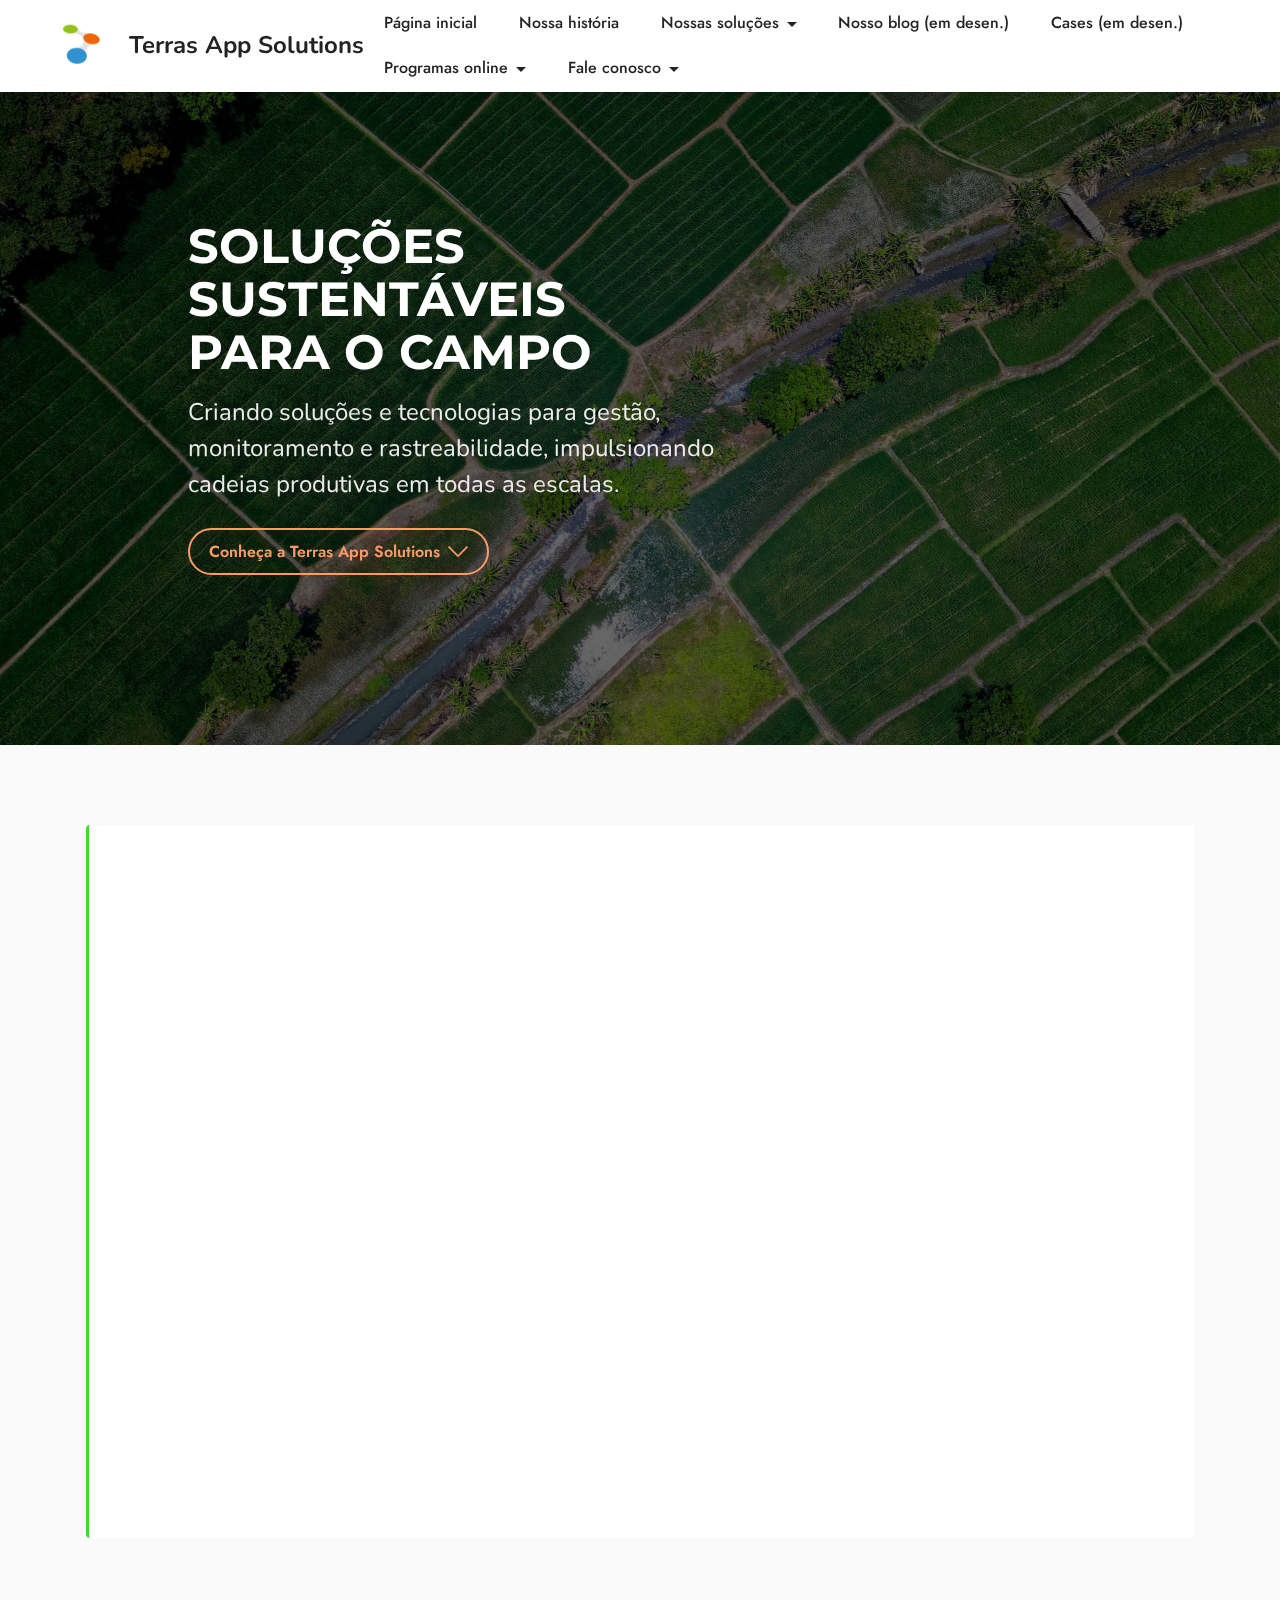
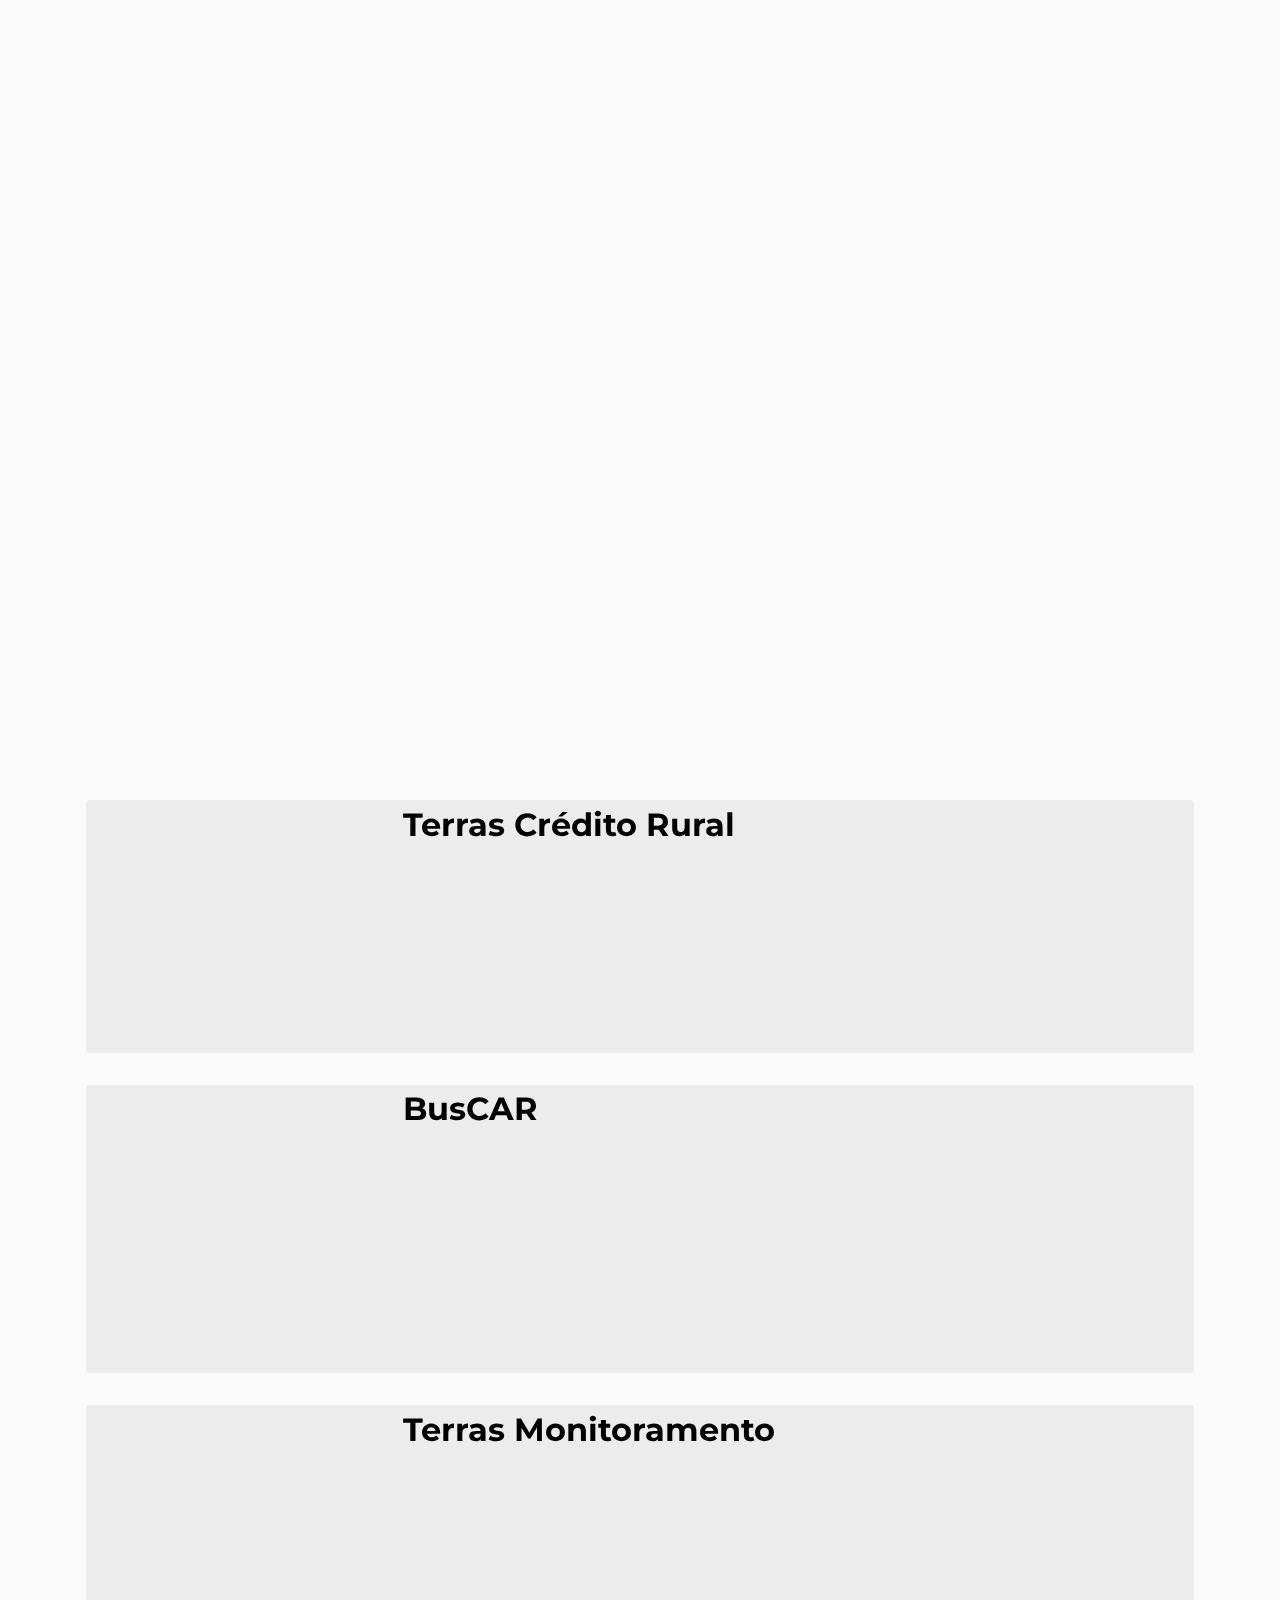
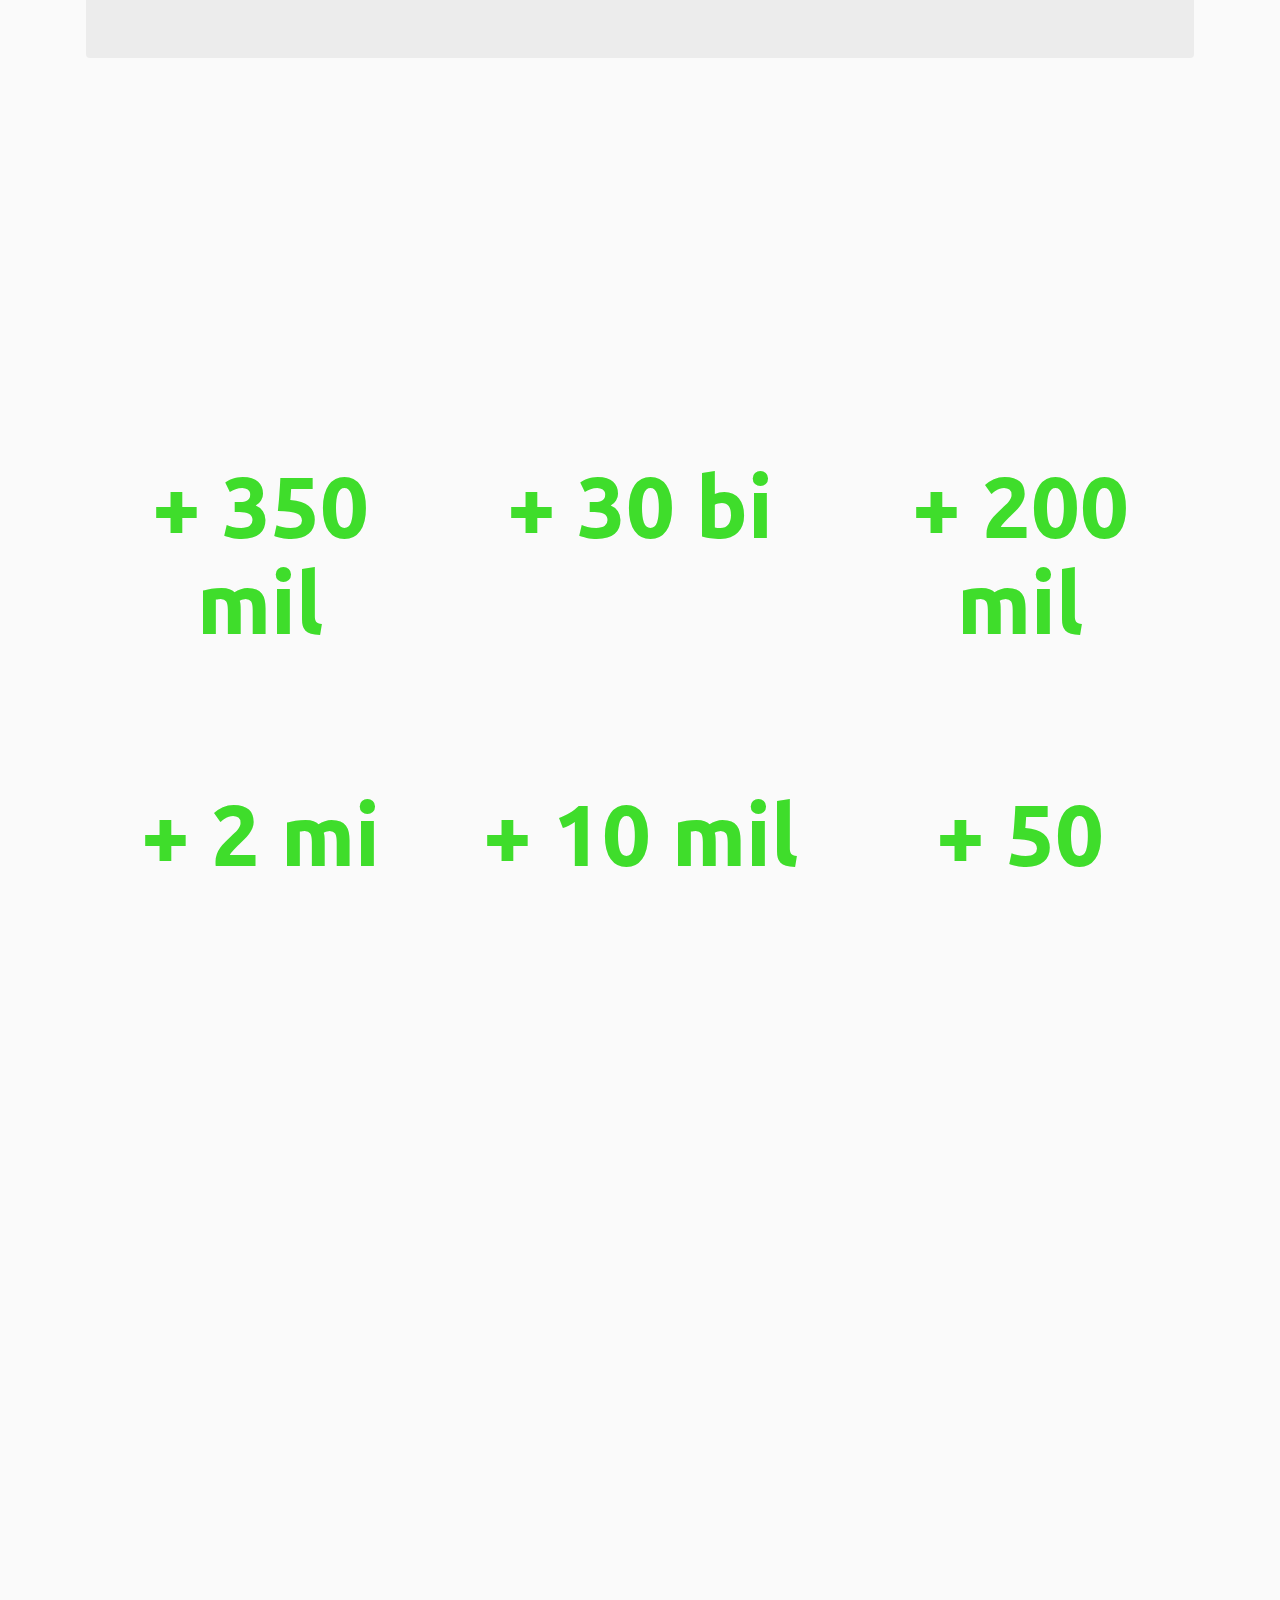
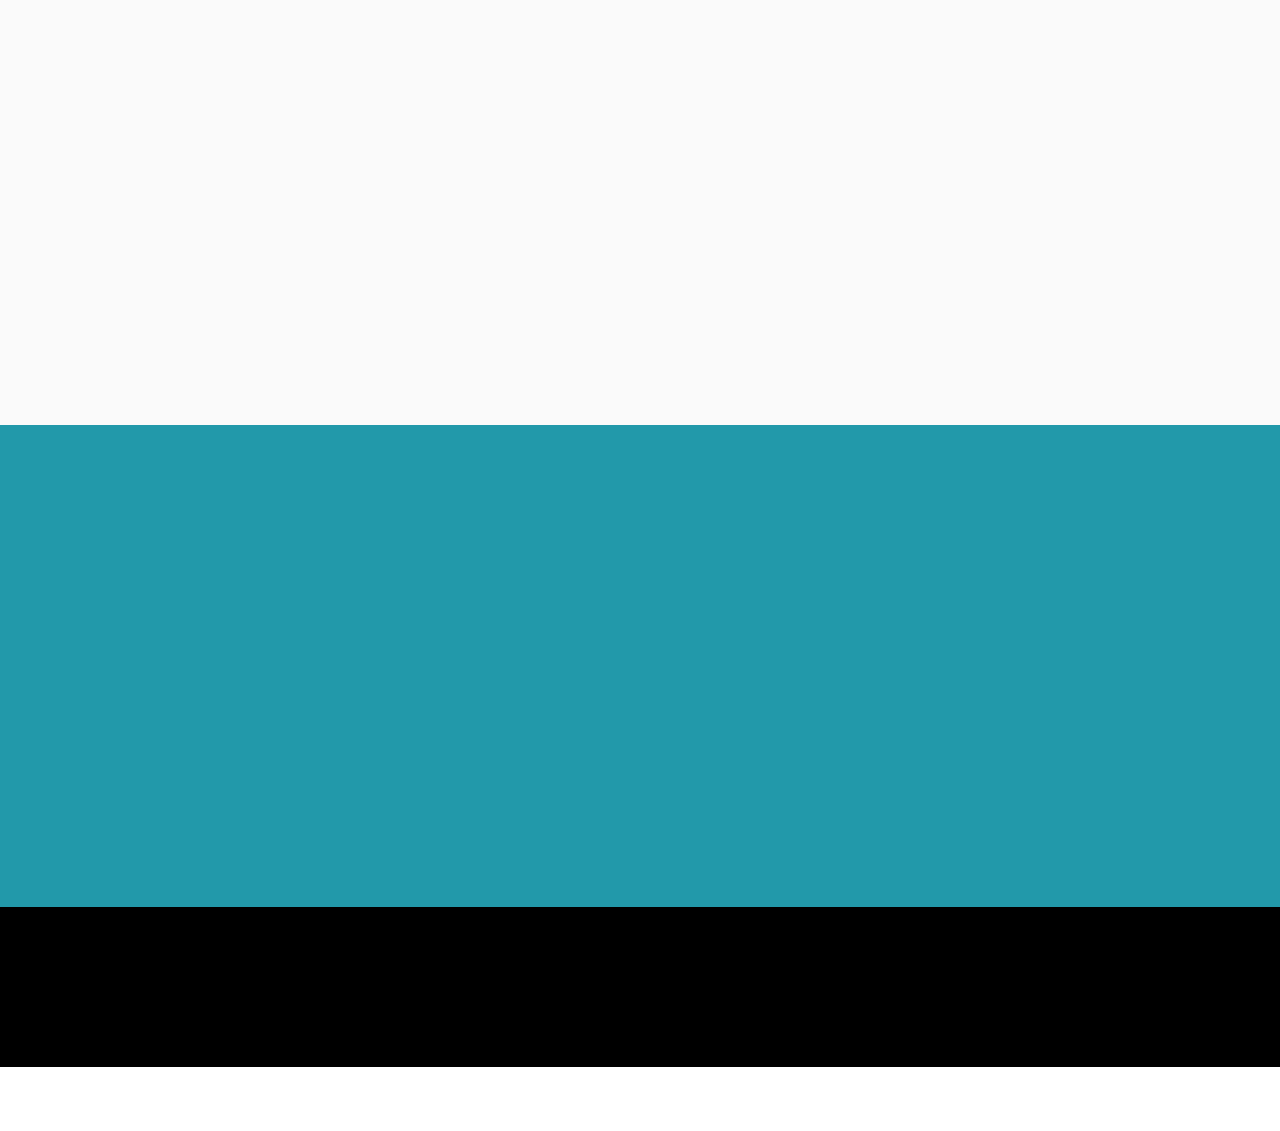
<file: index.html>
<!DOCTYPE html>
<html  >
<head>
  <!-- Site made with Mobirise Website Builder v5.9.17, https://mobirise.com -->
  <meta charset="UTF-8">
  <meta http-equiv="X-UA-Compatible" content="IE=edge">
  <meta name="generator" content="Mobirise v5.9.17, mobirise.com">
  <meta name="viewport" content="width=device-width, initial-scale=1, minimum-scale=1">
  <link rel="shortcut icon" href="assets/images/manual-marca-terras.pdf-1-146x103.png" type="image/x-icon">
  <meta name="description" content="Desenvolvemos soluções sustentáveis para auxiliar a gestão de atividades agrícolas">
  
  
  <title>Terras App Solutions</title>
  <link rel="stylesheet" href="assets/web/assets/mobirise-icons2/mobirise2.css">
  <link rel="stylesheet" href="assets/bootstrap/css/bootstrap.min.css">
  <link rel="stylesheet" href="assets/bootstrap/css/bootstrap-grid.min.css">
  <link rel="stylesheet" href="assets/bootstrap/css/bootstrap-reboot.min.css">
  <link rel="stylesheet" href="assets/parallax/jarallax.css">
  <link rel="stylesheet" href="assets/animatecss/animate.css">
  <link rel="stylesheet" href="assets/dropdown/css/style.css">
  <link rel="stylesheet" href="assets/socicon/css/styles.css">
  <link rel="stylesheet" href="assets/theme/css/style.css">
  <link rel="preload" href="https://fonts.googleapis.com/css?family=Ubuntu:300,300i,400,400i,500,500i,700,700i&display=swap" as="style" onload="this.onload=null;this.rel='stylesheet'">
  <noscript><link rel="stylesheet" href="https://fonts.googleapis.com/css?family=Ubuntu:300,300i,400,400i,500,500i,700,700i&display=swap"></noscript>
  <link rel="preload" href="https://fonts.googleapis.com/css?family=Montserrat:100,200,300,400,500,600,700,800,900,100i,200i,300i,400i,500i,600i,700i,800i,900i&display=swap" as="style" onload="this.onload=null;this.rel='stylesheet'">
  <noscript><link rel="stylesheet" href="https://fonts.googleapis.com/css?family=Montserrat:100,200,300,400,500,600,700,800,900,100i,200i,300i,400i,500i,600i,700i,800i,900i&display=swap"></noscript>
  <link rel="preload" href="https://fonts.googleapis.com/css?family=Nunito:200,300,400,500,600,700,800,900,200i,300i,400i,500i,600i,700i,800i,900i&display=swap" as="style" onload="this.onload=null;this.rel='stylesheet'">
  <noscript><link rel="stylesheet" href="https://fonts.googleapis.com/css?family=Nunito:200,300,400,500,600,700,800,900,200i,300i,400i,500i,600i,700i,800i,900i&display=swap"></noscript>
  <link rel="preload" href="https://fonts.googleapis.com/css?family=Jost:100,200,300,400,500,600,700,800,900,100i,200i,300i,400i,500i,600i,700i,800i,900i&display=swap" as="style" onload="this.onload=null;this.rel='stylesheet'">
  <noscript><link rel="stylesheet" href="https://fonts.googleapis.com/css?family=Jost:100,200,300,400,500,600,700,800,900,100i,200i,300i,400i,500i,600i,700i,800i,900i&display=swap"></noscript>
  <link rel="preload" as="style" href="assets/mobirise/css/mbr-additional.css?v=BosjDs"><link rel="stylesheet" href="assets/mobirise/css/mbr-additional.css?v=BosjDs" type="text/css">

  
  
  
</head>
<body>
  
  <section data-bs-version="5.1" class="menu menu2 cid-u9sqsk6nKw" once="menu" id="menu2-0">
    
    <nav class="navbar navbar-dropdown navbar-fixed-top navbar-expand-lg">
        <div class="container-fluid">
            <div class="navbar-brand">
                <span class="navbar-logo">
                    <a href="index.html">
                        <img src="assets/images/manual-marca-terras.pdf-1-146x103.png" alt="Mobirise Website Builder" style="height: 3rem;">
                    </a>
                </span>
                <span class="navbar-caption-wrap"><a class="navbar-caption text-black text-primary display-7" href="index.html">Terras App Solutions</a></span>
            </div>
            <button class="navbar-toggler" type="button" data-toggle="collapse" data-bs-toggle="collapse" data-target="#navbarSupportedContent" data-bs-target="#navbarSupportedContent" aria-controls="navbarNavAltMarkup" aria-expanded="false" aria-label="Toggle navigation">
                <div class="hamburger">
                    <span></span>
                    <span></span>
                    <span></span>
                    <span></span>
                </div>
            </button>
            <div class="collapse navbar-collapse" id="navbarSupportedContent">
                <ul class="navbar-nav nav-dropdown nav-right" data-app-modern-menu="true"><li class="nav-item"><a class="nav-link link text-black text-primary display-4" href="index.html">Página inicial</a></li><li class="nav-item"><a class="nav-link link text-black text-primary display-4" href="page5.html">Nossa história</a></li>
                    <li class="nav-item dropdown"><a class="nav-link link dropdown-toggle text-black show display-4" href="https://mobiri.se" data-toggle="dropdown-submenu" data-bs-toggle="dropdown" data-bs-auto-close="outside" aria-expanded="false">Nossas soluções</a><div class="dropdown-menu show" aria-labelledby="dropdown-875" data-bs-popper="none"><a class="dropdown-item text-black text-primary display-4" href="page3.html">Terras Crédito Rural</a><a class="show dropdown-item text-black display-4" href="page1.html">BusCAR</a><a class="show dropdown-item text-black text-primary display-4" href="page4.html">Terras Monitoramento</a></div></li><li class="nav-item"><a class="nav-link link text-black show text-primary display-4" href="index.html">Nosso blog&nbsp;(em desen.)</a></li><li class="nav-item"><a class="nav-link link text-black show text-primary display-4" href="index.html">Cases (em desen.)</a></li><li class="nav-item dropdown"><a class="nav-link link dropdown-toggle text-black display-4" href="https://mobiri.se" data-toggle="dropdown-submenu" data-bs-toggle="dropdown" data-bs-auto-close="outside" aria-expanded="false">Programas online</a><div class="dropdown-menu" aria-labelledby="dropdown-672"><a class="dropdown-item text-black text-primary display-4" href="https://www-terras-agr-br-1.rds.land/cadastro-curso-fundamentos" target="_blank">Curso Fundamentos em ESG à COP 30</a></div></li>
                    <li class="nav-item dropdown"><a class="nav-link link text-black dropdown-toggle display-4" href="https://mobiri.se" data-toggle="dropdown-submenu" data-bs-toggle="dropdown" data-bs-auto-close="outside" aria-expanded="false">Fale conosco</a><div class="dropdown-menu" aria-labelledby="dropdown-682"><a class="text-black show dropdown-item text-primary display-4" href="mailto:contato@terras.agr.br"><span class="socicon socicon-mail mbr-iconfont mbr-iconfont-btn"></span>Email</a><a class="text-black show dropdown-item text-primary display-4" href=" https://wa.me/+5591993797701?text=Ol%C3%A1,%20conheci%20voc%C3%AAs%20pelo%20site%20e%20gostaria%20de%20saber%20mais%20sobre%20as%20solu%C3%A7%C3%B5es%20da%20Terras%20!" target="_blank"><span class="socicon socicon-whatsapp mbr-iconfont mbr-iconfont-btn"></span>WhatsApp</a><a class="text-black dropdown-item text-primary display-4" href="https://www.instagram.com/terrasappsolutions/" target="_blank"><span class="socicon socicon-instagram mbr-iconfont mbr-iconfont-btn"></span>Instagram</a><a class="text-black show dropdown-item text-primary display-4" href="https://www.linkedin.com/company/10805881" target="_blank"><span class="socicon socicon-linkedin mbr-iconfont mbr-iconfont-btn"></span>Linkedin</a><a class="text-black show dropdown-item text-primary display-4" href="https://www.facebook.com/Terras-App-Solutions-796276493799471/?fref=ts" target="_blank"><span class="socicon socicon-facebook mbr-iconfont mbr-iconfont-btn"></span>Facebook</a><a class="text-black show dropdown-item text-primary display-4" href="https://www.youtube.com/channel/UC4PB7Lipgu1fUyRay8aKViA" target="_blank"><span class="socicon socicon-youtube mbr-iconfont mbr-iconfont-btn"></span>Youtube</a></div></li></ul>
                
                
            </div>
        </div>
    </nav>
</section>

<section data-bs-version="5.1" class="header10 cid-uaeu4ueslX mbr-parallax-background" id="header10-58">

    

    
    <div class="mbr-overlay" style="opacity: 0.6; background-color: rgb(0, 0, 0);"></div>

    <div class="align-center container-fluid">
        <div class="row justify-content-center">
            <div class="col-md-12 col-lg-9">
                <h1 class="mbr-section-title mbr-fonts-style mb-3 display-2"><strong>SOLUÇÕES<br></strong><strong>SUSTENTÁVEIS<br></strong><strong>PARA O CAMPO</strong></h1>
                <p class="mbr-text mbr-fonts-style display-7">Criando soluções e tecnologias para gestão,<br>monitoramento e rastreabilidade, impulsionando<br>cadeias produtivas em todas as escalas.<br></p>
                <div class="mbr-section-btn mt-3"><a class="btn btn-danger-outline display-4" href="index.html"><span class="mobi-mbri mobi-mbri-arrow-down mbr-iconfont mbr-iconfont-btn"></span>Conheça a Terras App Solutions</a></div>
                
            </div>
        </div>
    </div>
</section>

<section data-bs-version="5.1" class="content7 cid-uafD1EfxLT" id="content7-5g">
    
    <div class="container">
        <div class="row justify-content-center">
            <div class="col-12 col-md-12">
                <blockquote>
                <h5 class="mbr-section-title mbr-fonts-style mb-2 display-2"><strong>Sobre a Terras</strong></h5>
                <p class="mbr-text mbr-fonts-style display-7"><br>A Terras App Solutions, uma empresa sediada na Amazônia, representa o compromisso de profissionais e acadêmicos com o desenvolvimento socioeconômico aliado à conservação dos recursos naturais. Nossa missão é desenvolver soluções sustentáveis para o campo, e nossa visão é a de que soluções inovadoras nascem e são implementadas com parcerias estratégicas que podem contribuir para um futuro melhor do nosso planeta.<br><br>Nascemos para produzir o estado da arte em tecnologias de rastreamento e monitoramento como ferramentas úteis para a gestão de cadeias produtivas sustentáveis, desde pequenos empreendedores a grandes produtores. Nos dedicamos ao ágil desenvolvimento de soluções e aplicativos para gerenciar a produção rural, monitorar riscos socioambientais e rastrear produtos agrícolas, agropecuários, minerais, florestais madeireiros e não-madeireiros.<br><br>Nossas soluções conectam pessoas, imóveis rurais e produção, gerando dados para a tomada de decisão rumo a uma produção responsável, sustentável e lucrativa.&nbsp;</p></blockquote>
            </div>
        </div>
    </div>
</section>

<section data-bs-version="5.1" class="header9 cid-uafDtAmGBl" id="header9-5h">

    

    
    

    <div class="text-center container">
        <div class="row justify-content-center">
            <div class="col-md-12 col-lg-9">
                <div class="image-wrap mb-4">
                    <img src="assets/images/design-sem-nome-14-1160x653.png" alt="Mobirise Website Builder">
                </div>
                
                <p class="mbr-text mbr-fonts-style display-7">Clique no botão e conheça a história da empresa referência em soluções sustentáveis.</p>
                <div class="mbr-section-btn mt-3"><a class="btn btn-primary display-7" href="page5.html">Conheça nossa história</a></div>
            </div>
        </div>
    </div>
</section>

<section data-bs-version="5.1" class="content4 cid-ua8uhCHjPA" id="content4-3n">
    

    
    
    <div class="container">
        <div class="row justify-content-center">
            <div class="title col-md-12 col-lg-10">
                <h3 class="mbr-section-title mbr-fonts-style align-center mb-4 display-1"><strong>Nossas soluções</strong></h3>
                <h4 class="mbr-section-subtitle align-center mbr-fonts-style mb-4 display-5">Conheça o melhor da tecnologia para a gestão do campo.</h4>
                
            </div>
        </div>
    </div>
</section>

<section data-bs-version="5.1" class="features9 cid-ua8ttIGv11" xmlns="http://www.w3.org/1999/html" id="features9-3m">
    
    

    
    

    <div class="container">
        
        
        <div class="item features-image active">
            <div class="item-wrapper">
                <div class="row align-items-center">
                    <div class="col-12 col-md-3">
                        <div class="image-wrapper">
                            <img src="assets/images/5-596x596.jpeg" alt="Mobirise Website Builder" data-slide-to="0" data-bs-slide-to="0">
                        </div>
                    </div>
                    <div class="col-12 col-md">
                        <div class="card-box">
                            <div class="row">
                                <div class="col-md">
                                    <h6 class="card-title mbr-fonts-style display-5"><strong>Terras Crédito Rural</strong></h6>
                                    <p class="mbr-text mbr-fonts-style display-7">
                                        Aquisição de informações padronizadas para o projeto técnico e análise socioambiental de propostas e operações de crédito rural para instituições financeiras.
                                    </p>
                                </div>
                                <div class="col-md-auto">
                                    <p class="price mbr-fonts-style display-2"></p>
                                    <div class="mbr-section-btn"><a href="page3.html" class="btn btn-success display-7">Clique e saiba mais</a></div>
                                </div>
                                <div></div>
                            </div>
                        </div>
                    </div>
                </div>
            </div>
        </div><div class="item features-image">
            <div class="item-wrapper">
                <div class="row align-items-center">
                    <div class="col-12 col-md-3">
                        <div class="image-wrapper">
                            <img src="assets/images/4-596x596.jpeg" alt="Mobirise Website Builder" data-slide-to="1" data-bs-slide-to="1">
                        </div>
                    </div>
                    <div class="col-12 col-md">
                        <div class="card-box">
                            <div class="row">
                                <div class="col-md">
                                    <h6 class="card-title mbr-fonts-style display-5">
                                        <strong>BusCAR</strong>
                                    </h6>
                                    <p class="mbr-text mbr-fonts-style display-7">
                                        Consulta da situação socioambiental de uma área de interesse. Cruzando diversas bases de dados, fornecendo de maneira ágil um relatório completo com os principais critérios socioambientais exigidos pelo mercado.
                                    </p>
                                </div>
                                <div class="col-md-auto">
                                    <p class="price mbr-fonts-style display-2"></p>
                                    <div class="mbr-section-btn"><a href="page1.html" class="btn btn-danger display-7">
                                            Clique e saiba mais
                                        </a></div>
                                </div>
                                <div></div>
                            </div>
                        </div>
                    </div>
                </div>
            </div>
        </div><div class="item features-image">
            <div class="item-wrapper">
                <div class="row align-items-center">
                    <div class="col-12 col-md-3">
                        <div class="image-wrapper">
                            <img src="assets/images/6-596x596.jpeg" alt="Mobirise Website Builder" data-slide-to="2" data-bs-slide-to="2">
                        </div>
                    </div>
                    <div class="col-12 col-md">
                        <div class="card-box">
                            <div class="row">
                                <div class="col-md">
                                    <h6 class="card-title mbr-fonts-style display-5"><strong>Terras Monitoramento</strong></h6>
                                    <p class="mbr-text mbr-fonts-style display-7">
                                        Monitoramento e Fiscalização por sensoriamento remoto de operações de crédito rural para instituições financeiras, no moldes do Manual de Crédito Rural (BCB).
                                    </p>
                                </div>
                                <div class="col-md-auto">
                                    <p class="price mbr-fonts-style display-2"></p>
                                    <div class="mbr-section-btn"><a href="page4.html" class="btn btn-primary display-7">
                                            Clique e saiba mais
                                        </a></div>
                                </div>
                                <div></div>
                            </div>
                        </div>
                    </div>
                </div>
            </div>
        </div>
    </div>
</section>

<section data-bs-version="5.1" class="features23 cid-ua8zuH4eed" id="features23-3q">

    

    
    
    <div class="container">
        <div class="card-wrapper">
            <div class="card-box align-left">
                <h4 class="mbr-section-title mbr-fonts-style display-1"><strong>Nossos resultados&nbsp;</strong></h4>
                <p class="mbr-text mbr-fonts-style display-7">O ecossistema de soluções Terras gera uma base de dados única<br>com imóveis com compromisso de desmatamento zero.</p>
                
            </div>
        </div>
        <!-- col-12 col-md-6 col-lg-4 -->
        <div class="row justify-content-center content-row mt-4">
            <div class="card p-4 p-md-3 col-md-6 col-lg-4">
                <div class="card-box">
                    <div class="title">
                        <span class="num mbr-fonts-style display-1"><strong>+ 350 mil</strong><br></span>
                    </div>
                    
                    <p class="mbr-text card-text mbr-fonts-style display-7">
                        Relatórios de risco socioambiental emitidos.</p>
                </div>
            </div>
            <div class="card p-4 p-md-3 col-md-6 col-lg-4">
                <div class="card-box">
                    <div class="title">
                        <span class="num mbr-fonts-style display-1"><strong>+ 30 bi</strong><br></span>
                    </div>
                    
                    <p class="mbr-text card-text mbr-fonts-style display-7">mais de 30 bilhões de reais em<br>volume de crédito analisado.</p>
                </div>
            </div>
            <div class="card p-4 p-md-3 col-md-6 col-lg-4">
                <div class="card-box">
                    <div class="title">
                        <span class="num mbr-fonts-style display-1"><strong>+ 200 mil</strong><br></span>
                    </div>
                    
                    <p class="mbr-text card-text mbr-fonts-style display-7">
                        Imóveis rurais cadastrados.</p>
                </div>
            </div>
            
            
            
            
            
        </div>
    </div>
</section>

<section data-bs-version="5.1" class="features23 cid-ua8Aasm9YB" id="features23-3r">

    

    
    
    <div class="container">
        <div class="card-wrapper">
            <div class="card-box align-left">
                
                
                
            </div>
        </div>
        <!-- col-12 col-md-6 col-lg-4 -->
        <div class="row justify-content-center content-row mt-4">
            <div class="card p-4 p-md-3 col-md-6 col-lg-4">
                <div class="card-box">
                    <div class="title">
                        <span class="num mbr-fonts-style display-1"><strong>+ 2 mi</strong><br></span>
                    </div>
                    
                    <p class="mbr-text card-text mbr-fonts-style display-7">
                        Mais de 2 milhões de hectares analisados.</p>
                </div>
            </div>
            <div class="card p-4 p-md-3 col-md-6 col-lg-4">
                <div class="card-box">
                    <div class="title">
                        <span class="num mbr-fonts-style display-1"><strong>+ 10 mil</strong><br></span>
                    </div>
                    
                    <p class="mbr-text card-text mbr-fonts-style display-7">
                        Usuários das nossas soluções.</p>
                </div>
            </div>
            <div class="card p-4 p-md-3 col-md-6 col-lg-4">
                <div class="card-box">
                    <div class="title">
                        <span class="num mbr-fonts-style display-1"><strong>+ 50</strong><br></span>
                    </div>
                    
                    <p class="mbr-text card-text mbr-fonts-style display-7">
                        Bases de dados geoespaciais analisadas.</p>
                </div>
            </div>
            
            
            
            
            
        </div>
    </div>
</section>

<section data-bs-version="5.1" class="clients1 cid-ua8DiICITb" id="clients1-3w">
    
    <div class="images-container container">
        <div class="mbr-section-head">
            <h3 class="mbr-section-title mbr-fonts-style align-center mb-0 display-1">
                <strong>Nossos clientes</strong></h3>
            
            <p class="mbr-text mbr-fonts-style align-center mt-2 display-7">Veja alguns dos clientes quem usam e aprovam as soluções da Terras App Solutions.<br></p>
        </div>
        <div class="row justify-content-center mt-4">
            <div class="col-md-3 card">
                <img src="assets/images/1-240x240.png" alt="Mobirise Website Builder">
            </div>
            <div class="col-md-3 card">
                <img src="assets/images/2-240x240.png" alt="Mobirise Website Builder">
            </div>
            <div class="col-md-3 card">
                <img src="assets/images/3-240x240.png" alt="Mobirise Website Builder">
            </div>
            <div class="col-md-3 card">
                <img src="assets/images/design-sem-nome-13-240x240.png" alt="Mobirise Website Builder">
            </div>
            
            
            
            
        </div>
    </div>
</section>

<section data-bs-version="5.1" class="clients1 cid-ua8FnxJmKo" id="clients1-3x">
    
    <div class="images-container container">
        <div class="mbr-section-head">
            <h3 class="mbr-section-title mbr-fonts-style align-center mb-0 display-1">
                <strong>Nossos parceiros</strong></h3>
            
            <p class="mbr-text mbr-fonts-style align-center mt-2 display-7">Conheça os parceiros da Terras App Solutions.<br><br></p>
        </div>
        <div class="row justify-content-center mt-4">
            <div class="col-md-3 card">
                <img src="assets/images/5-1-240x240.png" alt="Mobirise Website Builder">
            </div>
            <div class="col-md-3 card">
                <img src="assets/images/6-1-240x240.png" alt="Mobirise Website Builder">
            </div>
            <div class="col-md-3 card">
                <img src="assets/images/7-1-240x240.png" alt="Mobirise Website Builder">
            </div>
            <div class="col-md-3 card">
                <img src="assets/images/8-1-240x240.png" alt="Mobirise Website Builder">
            </div>
            <div class="col-md-3 card">
                <img src="assets/images/9-1-240x240.png" alt="Mobirise Website Builder">
            </div>
            <div class="col-md-3 card">
                <img src="assets/images/10-1-240x240.png" alt="Mobirise Website Builder">
            </div>
            
            
        </div>
    </div>
</section>

<section data-bs-version="5.1" class="header18 cid-ua2ShViiF3" id="header18-2x">

    

    
    

    <div class="align-center container">
        <div class="row justify-content-center">
            <div class="col-12 col-lg-8">
                <h1 class="mbr-section-title mbr-fonts-style mbr-white mb-3 display-5">NOSSAS SOLUÇÕES SÃO ACESSÍVEIS E ESCALÁVEIS, PARA ATENDER A <strong>QUALQUER PORTE DE NEGÓCIO</strong>.</h1>
                
                <p class="mbr-text mbr-fonts-style mbr-white display-7">Clique no botão abaixo e fale com um de nossos especialistas.<br><br></p>
                <div class="mbr-section-btn mt-3"><a class="btn btn-danger display-5" href=" https://wa.me/+5591993797701?text=Ol%C3%A1,%20conheci%20voc%C3%AAs%20pelo%20site%20e%20gostaria%20de%20saber%20mais%20sobre%20as%20solu%C3%A7%C3%B5es%20da%20Terras%20!">Clique aqui</a></div>
            </div>
        </div>
    </div>
</section>

<section data-bs-version="5.1" class="footer3 cid-u9toAcaZrp" once="footers" id="footer3-p">

    

    

    <div class="container">
        <div class="media-container-row align-center mbr-white">
            
            
            <div class="row row-copirayt">
                <p class="mbr-text mb-0 mbr-fonts-style mbr-white align-center display-4">Rua Antônio Barreto, 130, Edifício Village Office, sala 1508 - Umarizal - Belém - Pará - Brasil - 66055-050<br>+55 (91) 3226-9787 | suporte@terras.zendesk.com | WhatsApp: +55 (91) 99379-7701<br>TERRAS Todos os direitos preservados<br>Leia também: <a href="https://cdn.terras.agr.br/files/termos-de-uso-tcr-2020-07-08.pdf" class="text-primary" target="_blank">Termos de uso</a>, <a href="https://cdn.terras.agr.br/files/politica-de-privacidade-terras-2021-04-27.pdf" class="text-primary" target="_blank">Políticas de privacidade</a>, visite nossa <a href="https://www.terras.agr.br/central_de_privacidade" class="text-primary" target="_blank">central de privacidade</a></p>
            </div>
        </div>
    </div>
</section><section class="display-7" style="padding: 0;align-items: center;justify-content: center;flex-wrap: wrap;    align-content: center;display: flex;position: relative;height: 4rem;"><a href="https://mobiri.se/3181545" style="flex: 1 1;height: 4rem;position: absolute;width: 100%;z-index: 1;"><img alt="" style="height: 4rem;" src="[data-uri]"></a><p style="margin: 0;text-align: center;" class="display-7">&#8204;</p><a style="z-index:1" href="https://mobirise.com/builder/ai-website-builder.html">Free AI Website Builder</a></section><script src="assets/bootstrap/js/bootstrap.bundle.min.js"></script>  <script src="assets/parallax/jarallax.js"></script>  <script src="assets/smoothscroll/smooth-scroll.js"></script>  <script src="assets/ytplayer/index.js"></script>  <script src="assets/dropdown/js/navbar-dropdown.js"></script>  <script src="assets/theme/js/script.js"></script>  
  
  
  <input name="animation" type="hidden">
  </body>
</html>
</file>
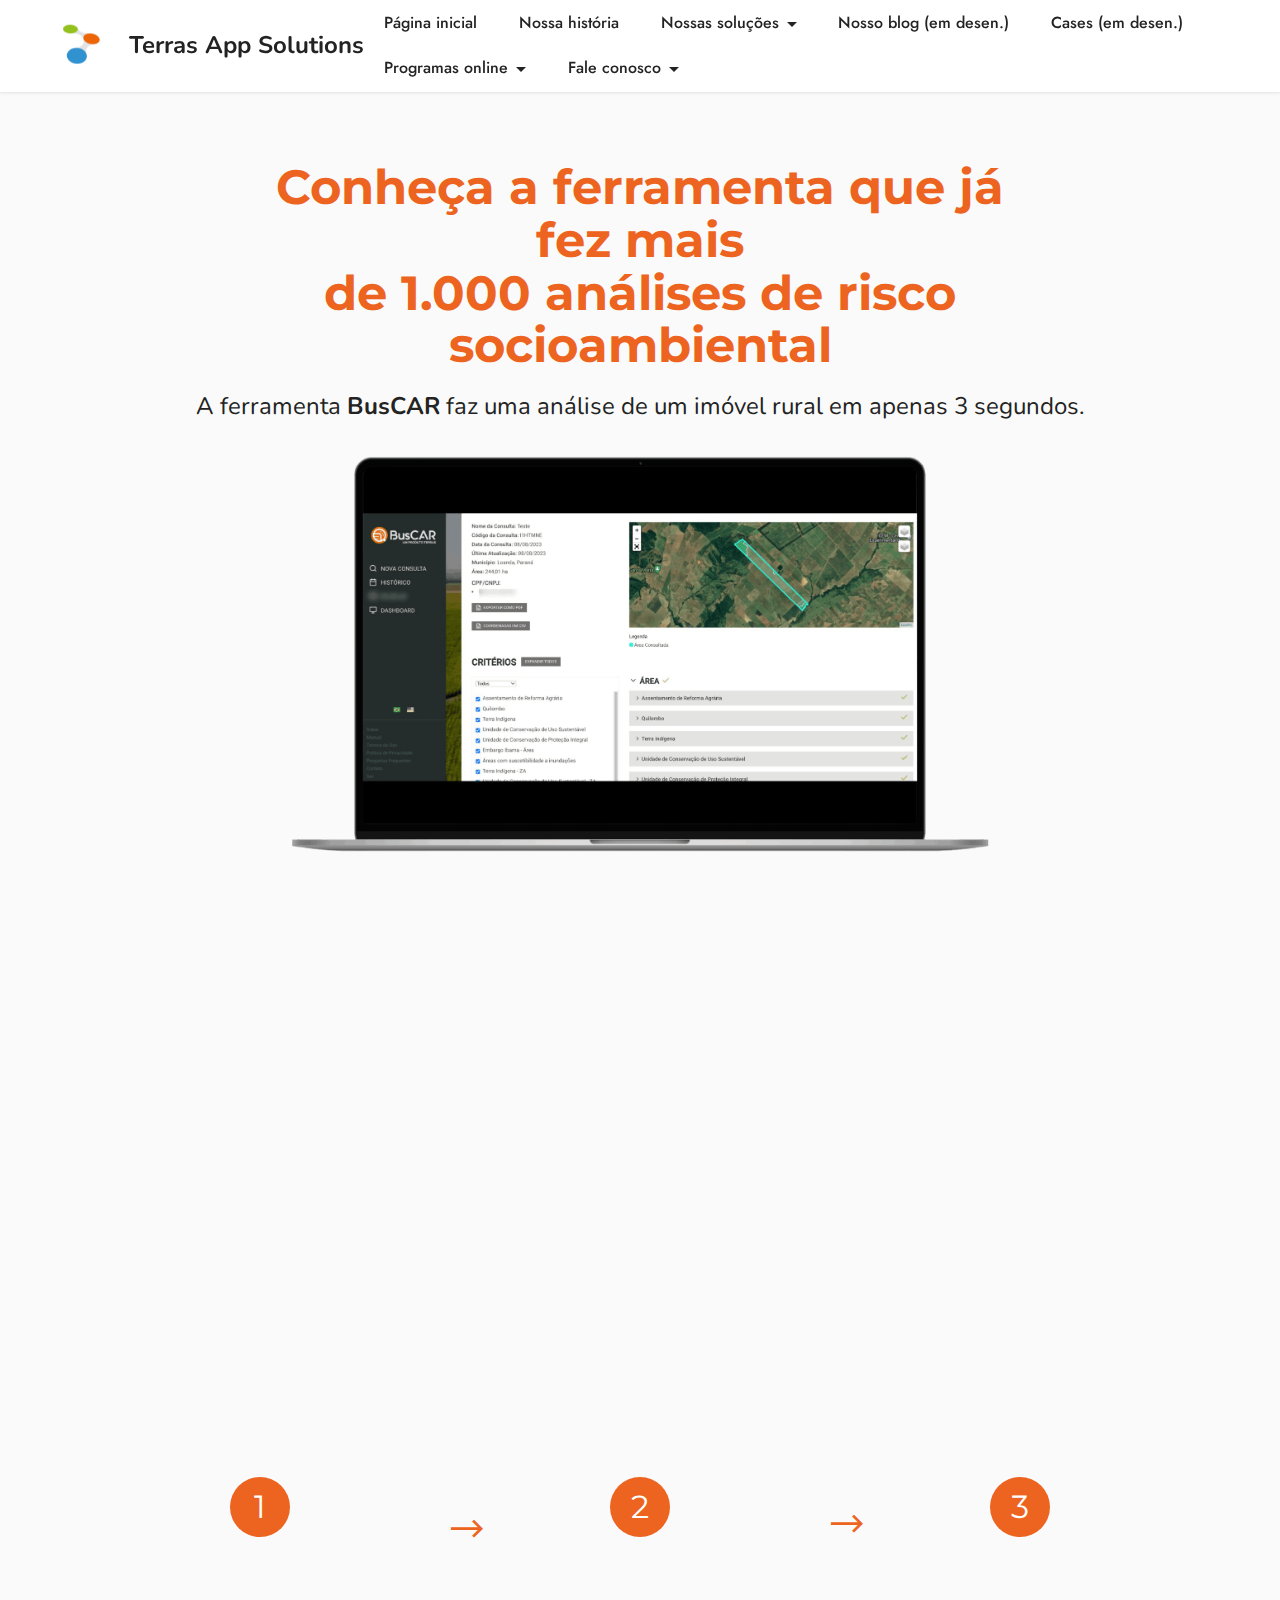
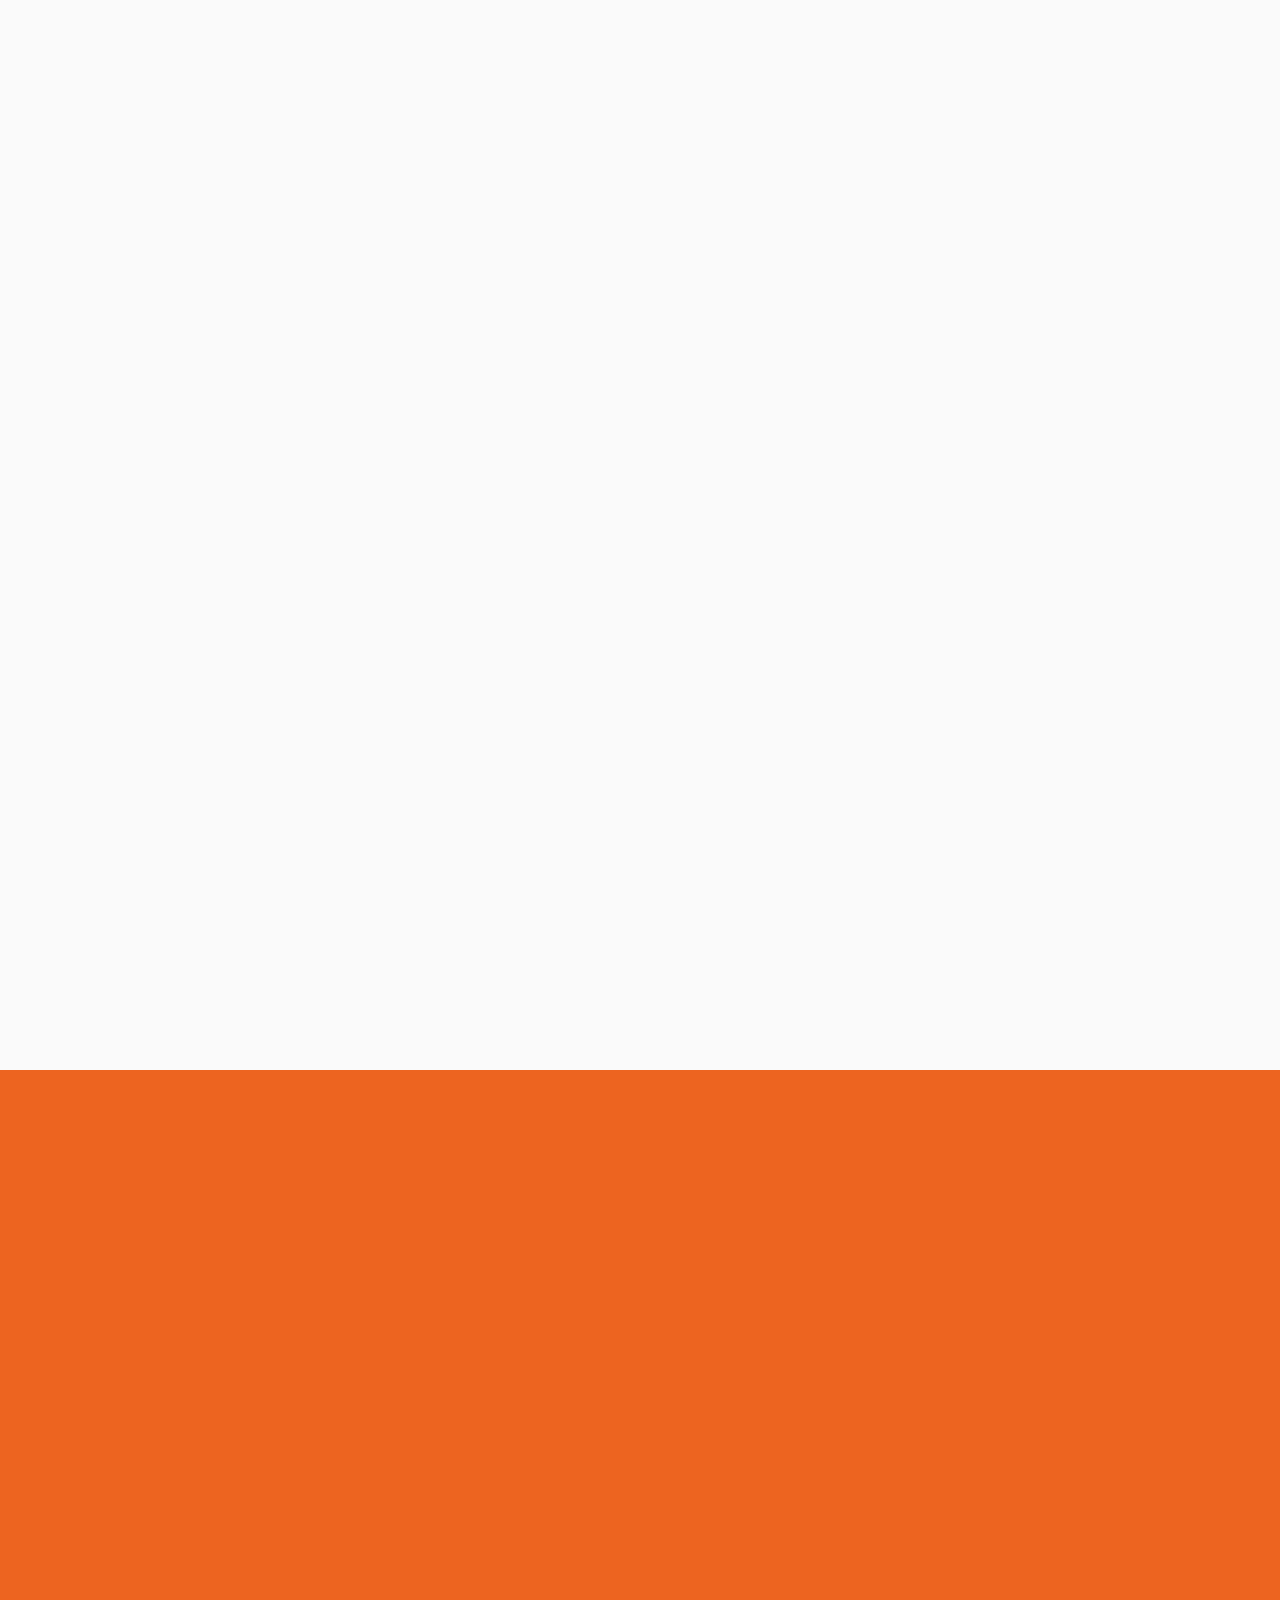
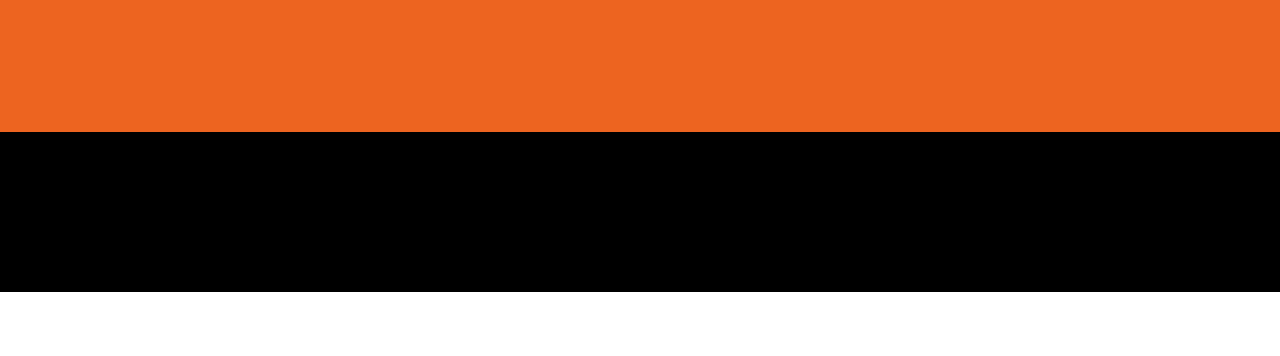
<file: page1.html>
<!DOCTYPE html>
<html  >
<head>
  <!-- Site made with Mobirise Website Builder v5.9.17, https://mobirise.com -->
  <meta charset="UTF-8">
  <meta http-equiv="X-UA-Compatible" content="IE=edge">
  <meta name="generator" content="Mobirise v5.9.17, mobirise.com">
  <meta name="viewport" content="width=device-width, initial-scale=1, minimum-scale=1">
  <link rel="shortcut icon" href="assets/images/manual-marca-terras.pdf-1-146x103.png" type="image/x-icon">
  <meta name="description" content="">
  
  
  <title>Buscar</title>
  <link rel="stylesheet" href="assets/web/assets/mobirise-icons2/mobirise2.css">
  <link rel="stylesheet" href="assets/bootstrap/css/bootstrap.min.css">
  <link rel="stylesheet" href="assets/bootstrap/css/bootstrap-grid.min.css">
  <link rel="stylesheet" href="assets/bootstrap/css/bootstrap-reboot.min.css">
  <link rel="stylesheet" href="assets/animatecss/animate.css">
  <link rel="stylesheet" href="assets/dropdown/css/style.css">
  <link rel="stylesheet" href="assets/socicon/css/styles.css">
  <link rel="stylesheet" href="assets/theme/css/style.css">
  <link rel="preload" href="https://fonts.googleapis.com/css?family=Ubuntu:300,300i,400,400i,500,500i,700,700i&display=swap" as="style" onload="this.onload=null;this.rel='stylesheet'">
  <noscript><link rel="stylesheet" href="https://fonts.googleapis.com/css?family=Ubuntu:300,300i,400,400i,500,500i,700,700i&display=swap"></noscript>
  <link rel="preload" href="https://fonts.googleapis.com/css?family=Montserrat:100,200,300,400,500,600,700,800,900,100i,200i,300i,400i,500i,600i,700i,800i,900i&display=swap" as="style" onload="this.onload=null;this.rel='stylesheet'">
  <noscript><link rel="stylesheet" href="https://fonts.googleapis.com/css?family=Montserrat:100,200,300,400,500,600,700,800,900,100i,200i,300i,400i,500i,600i,700i,800i,900i&display=swap"></noscript>
  <link rel="preload" href="https://fonts.googleapis.com/css?family=Nunito:200,300,400,500,600,700,800,900,200i,300i,400i,500i,600i,700i,800i,900i&display=swap" as="style" onload="this.onload=null;this.rel='stylesheet'">
  <noscript><link rel="stylesheet" href="https://fonts.googleapis.com/css?family=Nunito:200,300,400,500,600,700,800,900,200i,300i,400i,500i,600i,700i,800i,900i&display=swap"></noscript>
  <link rel="preload" href="https://fonts.googleapis.com/css?family=Jost:100,200,300,400,500,600,700,800,900,100i,200i,300i,400i,500i,600i,700i,800i,900i&display=swap" as="style" onload="this.onload=null;this.rel='stylesheet'">
  <noscript><link rel="stylesheet" href="https://fonts.googleapis.com/css?family=Jost:100,200,300,400,500,600,700,800,900,100i,200i,300i,400i,500i,600i,700i,800i,900i&display=swap"></noscript>
  <link rel="preload" as="style" href="assets/mobirise/css/mbr-additional.css?v=8W5a0C"><link rel="stylesheet" href="assets/mobirise/css/mbr-additional.css?v=8W5a0C" type="text/css">

  
  
  
</head>
<body>
  
  <section data-bs-version="5.1" class="menu menu2 cid-u9sqsk6nKw" once="menu" id="menu2-r">
    
    <nav class="navbar navbar-dropdown navbar-fixed-top navbar-expand-lg">
        <div class="container-fluid">
            <div class="navbar-brand">
                <span class="navbar-logo">
                    <a href="index.html">
                        <img src="assets/images/manual-marca-terras.pdf-1-146x103.png" alt="Mobirise Website Builder" style="height: 3rem;">
                    </a>
                </span>
                <span class="navbar-caption-wrap"><a class="navbar-caption text-black text-primary display-7" href="index.html">Terras App Solutions</a></span>
            </div>
            <button class="navbar-toggler" type="button" data-toggle="collapse" data-bs-toggle="collapse" data-target="#navbarSupportedContent" data-bs-target="#navbarSupportedContent" aria-controls="navbarNavAltMarkup" aria-expanded="false" aria-label="Toggle navigation">
                <div class="hamburger">
                    <span></span>
                    <span></span>
                    <span></span>
                    <span></span>
                </div>
            </button>
            <div class="collapse navbar-collapse" id="navbarSupportedContent">
                <ul class="navbar-nav nav-dropdown nav-right" data-app-modern-menu="true"><li class="nav-item"><a class="nav-link link text-black text-primary display-4" href="index.html">Página inicial</a></li><li class="nav-item"><a class="nav-link link text-black text-primary display-4" href="page5.html">Nossa história</a></li>
                    <li class="nav-item dropdown"><a class="nav-link link dropdown-toggle text-black show display-4" href="https://mobiri.se" data-toggle="dropdown-submenu" data-bs-toggle="dropdown" data-bs-auto-close="outside" aria-expanded="false">Nossas soluções</a><div class="dropdown-menu show" aria-labelledby="dropdown-875" data-bs-popper="none"><a class="dropdown-item text-black text-primary display-4" href="page3.html">Terras Crédito Rural</a><a class="show dropdown-item text-black display-4" href="page1.html">BusCAR</a><a class="show dropdown-item text-black text-primary display-4" href="page4.html">Terras Monitoramento</a></div></li><li class="nav-item"><a class="nav-link link text-black show text-primary display-4" href="index.html">Nosso blog&nbsp;(em desen.)</a></li><li class="nav-item"><a class="nav-link link text-black show text-primary display-4" href="index.html">Cases (em desen.)</a></li><li class="nav-item dropdown"><a class="nav-link link dropdown-toggle text-black display-4" href="https://mobiri.se" data-toggle="dropdown-submenu" data-bs-toggle="dropdown" data-bs-auto-close="outside" aria-expanded="false">Programas online</a><div class="dropdown-menu" aria-labelledby="dropdown-672"><a class="dropdown-item text-black text-primary display-4" href="https://www-terras-agr-br-1.rds.land/cadastro-curso-fundamentos" target="_blank">Curso Fundamentos em ESG à COP 30</a></div></li>
                    <li class="nav-item dropdown"><a class="nav-link link text-black dropdown-toggle display-4" href="https://mobiri.se" data-toggle="dropdown-submenu" data-bs-toggle="dropdown" data-bs-auto-close="outside" aria-expanded="false">Fale conosco</a><div class="dropdown-menu" aria-labelledby="dropdown-682"><a class="text-black show dropdown-item text-primary display-4" href="mailto:contato@terras.agr.br"><span class="socicon socicon-mail mbr-iconfont mbr-iconfont-btn"></span>Email</a><a class="text-black show dropdown-item text-primary display-4" href=" https://wa.me/+5591993797701?text=Ol%C3%A1,%20conheci%20voc%C3%AAs%20pelo%20site%20e%20gostaria%20de%20saber%20mais%20sobre%20as%20solu%C3%A7%C3%B5es%20da%20Terras%20!" target="_blank"><span class="socicon socicon-whatsapp mbr-iconfont mbr-iconfont-btn"></span>WhatsApp</a><a class="text-black dropdown-item text-primary display-4" href="https://www.instagram.com/terrasappsolutions/" target="_blank"><span class="socicon socicon-instagram mbr-iconfont mbr-iconfont-btn"></span>Instagram</a><a class="text-black show dropdown-item text-primary display-4" href="https://www.linkedin.com/company/10805881" target="_blank"><span class="socicon socicon-linkedin mbr-iconfont mbr-iconfont-btn"></span>Linkedin</a><a class="text-black show dropdown-item text-primary display-4" href="https://www.facebook.com/Terras-App-Solutions-796276493799471/?fref=ts" target="_blank"><span class="socicon socicon-facebook mbr-iconfont mbr-iconfont-btn"></span>Facebook</a><a class="text-black show dropdown-item text-primary display-4" href="https://www.youtube.com/channel/UC4PB7Lipgu1fUyRay8aKViA" target="_blank"><span class="socicon socicon-youtube mbr-iconfont mbr-iconfont-btn"></span>Youtube</a></div></li></ul>
                
                
            </div>
        </div>
    </nav>
</section>

<section data-bs-version="5.1" class="header10 cid-ua83vzpZVc mbr-fullscreen" id="header10-2z">

    

    
    

    <div class="align-center container-fluid">
        <div class="row justify-content-center">
            <div class="col-md-12 col-lg-9">
                <h1 class="mbr-section-title mbr-fonts-style mb-3 display-2"><strong>Conheça a ferramenta que já fez&nbsp;</strong><strong style="font-size: 3rem;">mais</strong><br><strong style="font-size: 3rem;">de 1.000 análises de risco socioambiental</strong></h1>
                <p class="mbr-text mbr-fonts-style display-7">
                    A ferramenta <strong>BusCAR</strong> faz uma análise de um imóvel rural em apenas 3 segundos.<br></p>
                
                <div class="image-wrap mt-4">
                    <img src="assets/images/apresentao-comercial-terras-app-solutions-aa-1920x1080.png" alt="Mobirise Website Builder" title="">
                </div>
            </div>
        </div>
    </div>
</section>

<section data-bs-version="5.1" class="content5 cid-ua84ZZEAJw" id="content5-30">
    
    <div class="container">
        <div class="row justify-content-center">
            <div class="col-md-12 col-lg-9">
                
                
                <p class="mbr-text mbr-fonts-style display-7">O BusCAR é um sistema que permite a geração de um relatório da conformidade socioambiental de uma área rural e fornecedores. O sistema cruza diferentes bancos de dados oficiais e produz um relatório com uma lista abrangente de critérios socioambientais. O relatório é gerado em menos de um segundo, e salvo para posterior consulta. Permitindo verificar e gerar a garantia de origem socioambiental de seus fornecedores e áreas.&nbsp;</p>
            </div>
        </div>
    </div>
</section>

<section data-bs-version="5.1" class="features24 cid-u9zkfBYsgo" id="features24-1q">

    

    
    
    <div class="container">
        <div class="row justify-content-center">
            <div class="col-12">
                <div class="card-wrapper mb-4">
                    <div class="card-box align-center">
                        <h4 class="card-title mbr-fonts-style mb-4 display-2">
                            <strong>Como a ferramenta funciona ?</strong></h4>
                        
                        
                    </div>
                </div>
            </div>
            <div class="col-12 col-md-6 col-lg-4">
                <div class="item first mbr-flex p-4">
                    <div class="icon-wrap w-100">
                        <div class="icon-box">
                            <span class="step-number mbr-fonts-style display-5">1</span>
                        </div>
                    </div>

                    <div class="text-box">
                        <h4 class="icon-title card-title mbr-black mbr-fonts-style display-5"><strong>Etapa</strong></h4>
                        <h5 class="mbr-text mbr-black mbr-fonts-style display-7">Castro de áreas, CPFs e CNPJs para análise. Nessa fase são coletadas as informações necessárias para a realização da análise feita pela ferramenta.</h5>
                    </div>
                </div>
                <!-- <span mbr-icon class="mbr-iconfont mobi-mbri-devices mobi-mbri"></span> -->
            </div>
            <div class="col-12 col-md-6 col-lg-4">
                <div class="item mbr-flex p-4">
                    <div class="icon-wrap w-100">
                        <div class="icon-box">
                            <span class="step-number mbr-fonts-style display-5">2</span>
                        </div>
                    </div>
                    <div class="text-box">
                        <h4 class="icon-title card-title mbr-black mbr-fonts-style display-5"><strong>Etapa</strong></h4>
                        <h5 class="mbr-text mbr-black mbr-fonts-style display-7">Análise via inteligência artificial da Terras. Nessa etapa a solução cruza diversos de bancos de dados para fornecer uma análise detalhada sobre o imóvel rural.</h5>
                    </div>
                </div>
            </div>
            <div class="col-12 col-md-6 col-lg-4">
                <div class="item mbr-flex p-4">
                    <div class="icon-wrap w-100">
                        <div class="icon-box">
                            <span class="step-number mbr-fonts-style display-5">3</span>
                        </div>
                    </div>
                    <div class="text-box">
                        <h4 class="icon-title card-title mbr-black mbr-fonts-style display-5"><strong>Etapa</strong></h4>
                        <h5 class="mbr-text mbr-black mbr-fonts-style display-7">A solução fornece um relatório com os principais critérios socioambientais exigidos pelo mercado. De maneira rápida, fácil e detalhada.</h5>
                    </div>
                </div>
            </div>
            
            
            
            
            
        </div>
    </div>
</section>

<section data-bs-version="5.1" class="content7 cid-ua8bBZPJzl" id="content7-33">
    
    <div class="container">
        <div class="row justify-content-center">
            <div class="col-12 col-md-8">
                <blockquote>
                <h5 class="mbr-section-title mbr-fonts-style mb-2 display-5"><strong>O BusCAR é para você !</strong></h5>
                <p class="mbr-text mbr-fonts-style display-7">A solução buscar atende a diversos setores, como:<br><br>- Frigorífico<br>- Assistente técnico rural<br>- Cooperativa agropecuária<br>- Trading Company<br>- Instituições financeiras<br>- Organizações da Sociedade Civil<br>- Produtor rural<br>- Consumidor final<br>- Supermercado/Varejista<br></p></blockquote>
            </div>
        </div>
    </div>
</section>

<section data-bs-version="5.1" class="info1 cid-ua2fwZrINW" id="info1-2f">
    

    
    
    <div class="align-center container">
        <div class="row justify-content-center">
            <div class="col-12 col-lg-8">
                <h3 class="mbr-section-title mb-4 mbr-fonts-style display-1"><strong>Conheça agora a solução BusCAR!</strong></h3>
                <p class="mbr-text mb-5 mbr-fonts-style display-7">Mitigue riscos e tenha mais segurança em sua operação atendendo os <br>principais critérios socioambientais do Banco Central do Brasil.</p>
                <div class="mbr-section-btn"><a class="btn btn-white display-5" href=" https://wa.me/+5591993797701?text=Ol%C3%A1,%20conheci%20voc%C3%AAs%20pelo%20site%20e%20gostaria%20de%20saber%20mais%20sobre%20as%20solu%C3%A7%C3%B5es%20da%20Terras%20!" target="_blank">Saiba mais</a></div>
            </div>
        </div>
    </div>
</section>

<section data-bs-version="5.1" class="footer3 cid-u9toAcaZrp" once="footers" id="footer3-s">

    

    

    <div class="container">
        <div class="media-container-row align-center mbr-white">
            
            
            <div class="row row-copirayt">
                <p class="mbr-text mb-0 mbr-fonts-style mbr-white align-center display-4">Rua Antônio Barreto, 130, Edifício Village Office, sala 1508 - Umarizal - Belém - Pará - Brasil - 66055-050<br>+55 (91) 3226-9787 | suporte@terras.zendesk.com | WhatsApp: +55 (91) 99379-7701<br>TERRAS Todos os direitos preservados<br>Leia também: <a href="https://cdn.terras.agr.br/files/termos-de-uso-tcr-2020-07-08.pdf" class="text-primary" target="_blank">Termos de uso</a>, <a href="https://cdn.terras.agr.br/files/politica-de-privacidade-terras-2021-04-27.pdf" class="text-primary" target="_blank">Políticas de privacidade</a>, visite nossa <a href="https://www.terras.agr.br/central_de_privacidade" class="text-primary" target="_blank">central de privacidade</a></p>
            </div>
        </div>
    </div>
</section><section class="display-7" style="padding: 0;align-items: center;justify-content: center;flex-wrap: wrap;    align-content: center;display: flex;position: relative;height: 4rem;"><a href="https://mobiri.se/3181545" style="flex: 1 1;height: 4rem;position: absolute;width: 100%;z-index: 1;"><img alt="" style="height: 4rem;" src="[data-uri]"></a><p style="margin: 0;text-align: center;" class="display-7">&#8204;</p><a style="z-index:1" href="https://mobirise.com/offline-website-builder.html">Offline Website Creator</a></section><script src="assets/bootstrap/js/bootstrap.bundle.min.js"></script>  <script src="assets/smoothscroll/smooth-scroll.js"></script>  <script src="assets/ytplayer/index.js"></script>  <script src="assets/dropdown/js/navbar-dropdown.js"></script>  <script src="assets/theme/js/script.js"></script>  
  
  
  <input name="animation" type="hidden">
  </body>
</html>
</file>
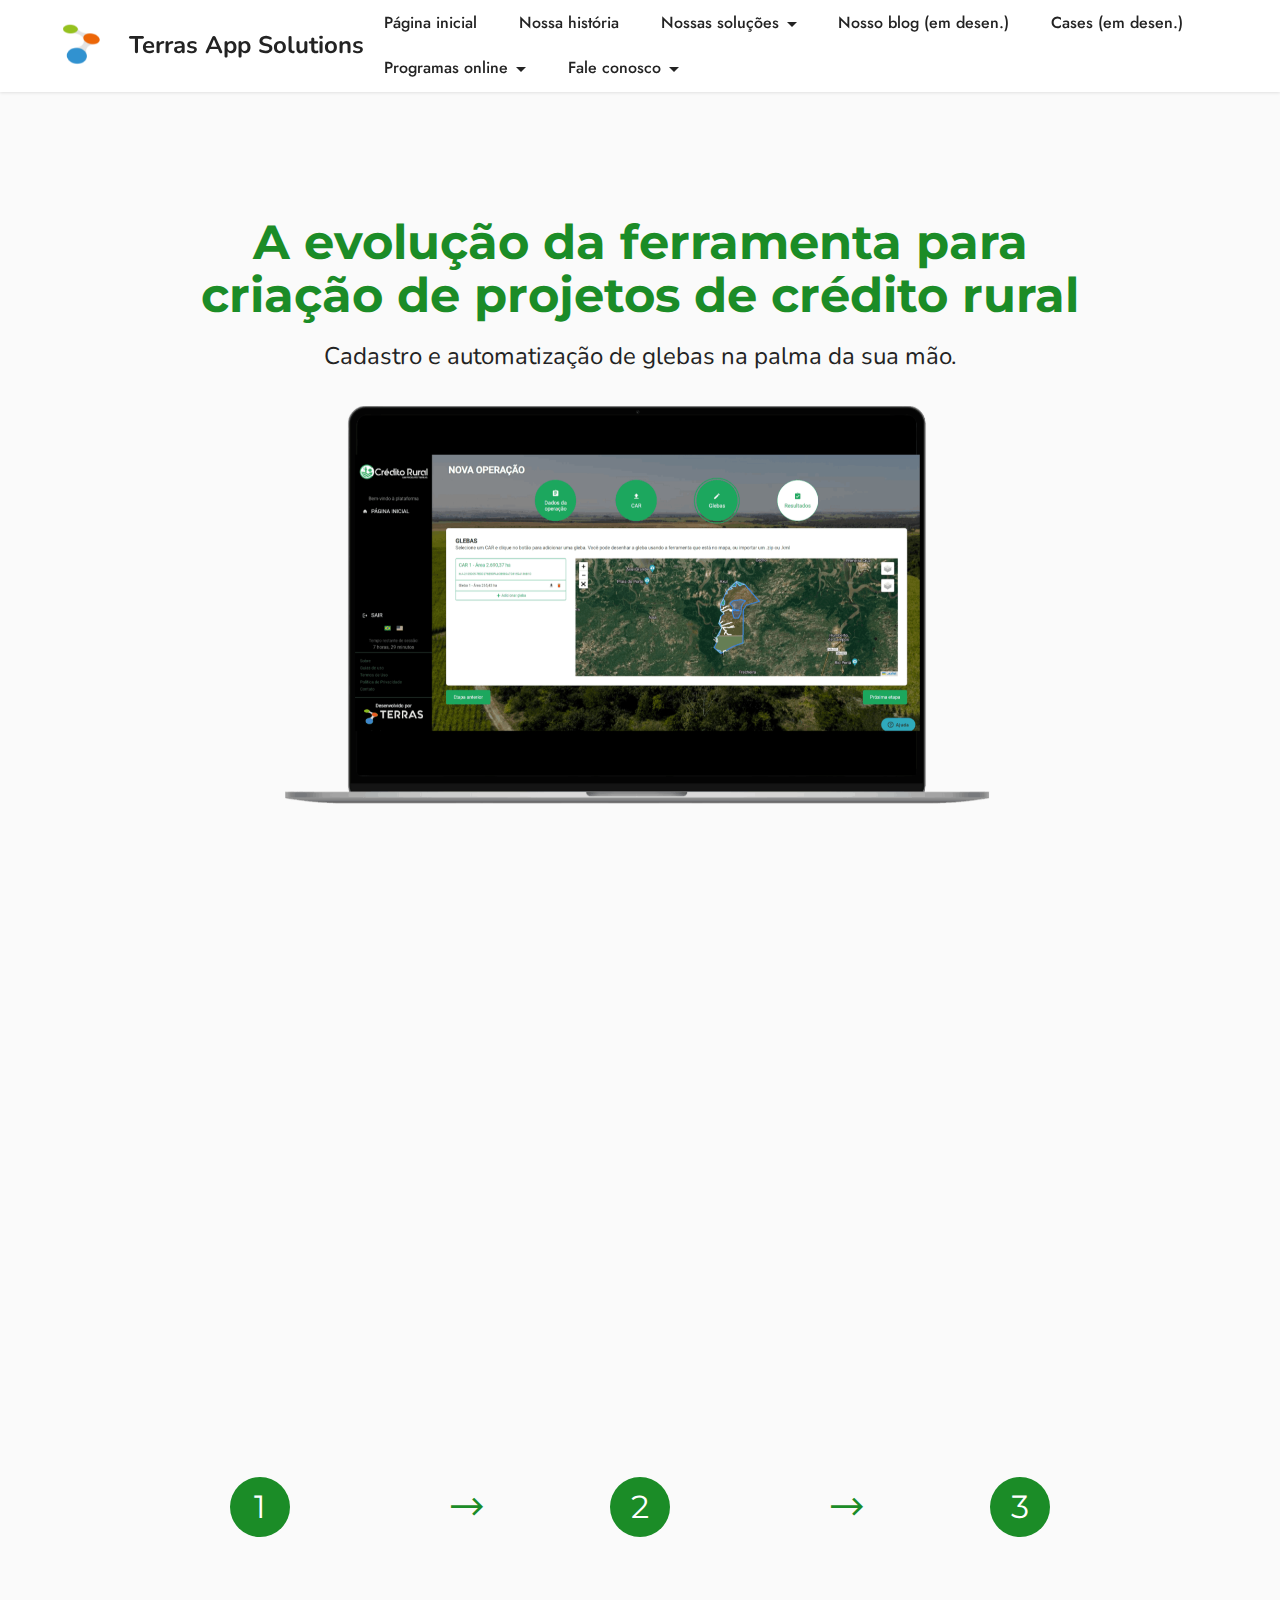
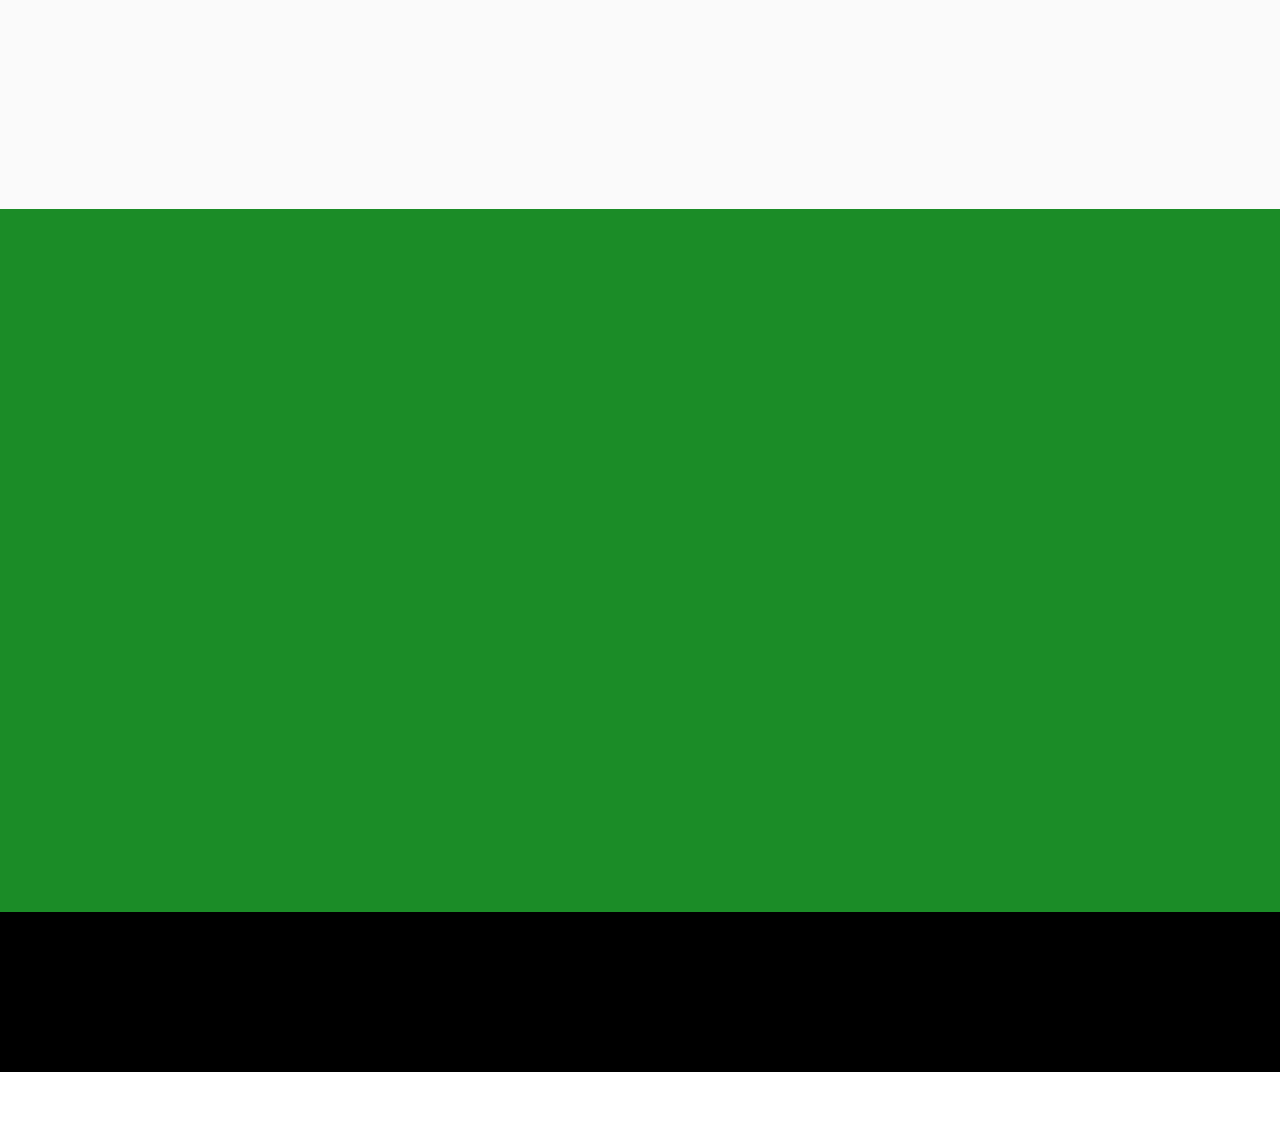
<file: page3.html>
<!DOCTYPE html>
<html  >
<head>
  <!-- Site made with Mobirise Website Builder v5.9.17, https://mobirise.com -->
  <meta charset="UTF-8">
  <meta http-equiv="X-UA-Compatible" content="IE=edge">
  <meta name="generator" content="Mobirise v5.9.17, mobirise.com">
  <meta name="viewport" content="width=device-width, initial-scale=1, minimum-scale=1">
  <link rel="shortcut icon" href="assets/images/manual-marca-terras.pdf-1-146x103.png" type="image/x-icon">
  <meta name="description" content="">
  
  
  <title>Terras Crédito rural</title>
  <link rel="stylesheet" href="assets/web/assets/mobirise-icons2/mobirise2.css">
  <link rel="stylesheet" href="assets/bootstrap/css/bootstrap.min.css">
  <link rel="stylesheet" href="assets/bootstrap/css/bootstrap-grid.min.css">
  <link rel="stylesheet" href="assets/bootstrap/css/bootstrap-reboot.min.css">
  <link rel="stylesheet" href="assets/animatecss/animate.css">
  <link rel="stylesheet" href="assets/dropdown/css/style.css">
  <link rel="stylesheet" href="assets/socicon/css/styles.css">
  <link rel="stylesheet" href="assets/theme/css/style.css">
  <link rel="preload" href="https://fonts.googleapis.com/css?family=Ubuntu:300,300i,400,400i,500,500i,700,700i&display=swap" as="style" onload="this.onload=null;this.rel='stylesheet'">
  <noscript><link rel="stylesheet" href="https://fonts.googleapis.com/css?family=Ubuntu:300,300i,400,400i,500,500i,700,700i&display=swap"></noscript>
  <link rel="preload" href="https://fonts.googleapis.com/css?family=Montserrat:100,200,300,400,500,600,700,800,900,100i,200i,300i,400i,500i,600i,700i,800i,900i&display=swap" as="style" onload="this.onload=null;this.rel='stylesheet'">
  <noscript><link rel="stylesheet" href="https://fonts.googleapis.com/css?family=Montserrat:100,200,300,400,500,600,700,800,900,100i,200i,300i,400i,500i,600i,700i,800i,900i&display=swap"></noscript>
  <link rel="preload" href="https://fonts.googleapis.com/css?family=Nunito:200,300,400,500,600,700,800,900,200i,300i,400i,500i,600i,700i,800i,900i&display=swap" as="style" onload="this.onload=null;this.rel='stylesheet'">
  <noscript><link rel="stylesheet" href="https://fonts.googleapis.com/css?family=Nunito:200,300,400,500,600,700,800,900,200i,300i,400i,500i,600i,700i,800i,900i&display=swap"></noscript>
  <link rel="preload" href="https://fonts.googleapis.com/css?family=Jost:100,200,300,400,500,600,700,800,900,100i,200i,300i,400i,500i,600i,700i,800i,900i&display=swap" as="style" onload="this.onload=null;this.rel='stylesheet'">
  <noscript><link rel="stylesheet" href="https://fonts.googleapis.com/css?family=Jost:100,200,300,400,500,600,700,800,900,100i,200i,300i,400i,500i,600i,700i,800i,900i&display=swap"></noscript>
  <link rel="preload" as="style" href="assets/mobirise/css/mbr-additional.css?v=ycxSqr"><link rel="stylesheet" href="assets/mobirise/css/mbr-additional.css?v=ycxSqr" type="text/css">

  
  
  
</head>
<body>
  
  <section data-bs-version="5.1" class="menu menu2 cid-ua8dErSe3x" once="menu" id="menu2-34">
    
    <nav class="navbar navbar-dropdown navbar-fixed-top navbar-expand-lg">
        <div class="container-fluid">
            <div class="navbar-brand">
                <span class="navbar-logo">
                    <a href="index.html">
                        <img src="assets/images/manual-marca-terras.pdf-1-146x103.png" alt="Mobirise Website Builder" style="height: 3rem;">
                    </a>
                </span>
                <span class="navbar-caption-wrap"><a class="navbar-caption text-black text-primary display-7" href="index.html">Terras App Solutions</a></span>
            </div>
            <button class="navbar-toggler" type="button" data-toggle="collapse" data-bs-toggle="collapse" data-target="#navbarSupportedContent" data-bs-target="#navbarSupportedContent" aria-controls="navbarNavAltMarkup" aria-expanded="false" aria-label="Toggle navigation">
                <div class="hamburger">
                    <span></span>
                    <span></span>
                    <span></span>
                    <span></span>
                </div>
            </button>
            <div class="collapse navbar-collapse" id="navbarSupportedContent">
                <ul class="navbar-nav nav-dropdown nav-right" data-app-modern-menu="true"><li class="nav-item"><a class="nav-link link text-black text-primary display-4" href="index.html">Página inicial</a></li><li class="nav-item"><a class="nav-link link text-black text-primary display-4" href="page5.html">Nossa história</a></li>
                    <li class="nav-item dropdown"><a class="nav-link link dropdown-toggle text-black show display-4" href="https://mobiri.se" data-toggle="dropdown-submenu" data-bs-toggle="dropdown" data-bs-auto-close="outside" aria-expanded="false">Nossas soluções</a><div class="dropdown-menu show" aria-labelledby="dropdown-875" data-bs-popper="none"><a class="dropdown-item text-black text-primary display-4" href="page3.html">Terras Crédito Rural</a><a class="show dropdown-item text-black display-4" href="page1.html">BusCAR</a><a class="show dropdown-item text-black text-primary display-4" href="page4.html">Terras Monitoramento</a></div></li><li class="nav-item"><a class="nav-link link text-black show text-primary display-4" href="index.html">Nosso blog&nbsp;(em desen.)</a></li><li class="nav-item"><a class="nav-link link text-black show text-primary display-4" href="index.html">Cases (em desen.)</a></li><li class="nav-item dropdown"><a class="nav-link link dropdown-toggle text-black display-4" href="https://mobiri.se" data-toggle="dropdown-submenu" data-bs-toggle="dropdown" data-bs-auto-close="outside" aria-expanded="false">Programas online</a><div class="dropdown-menu" aria-labelledby="dropdown-672"><a class="dropdown-item text-black text-primary display-4" href="https://www-terras-agr-br-1.rds.land/cadastro-curso-fundamentos" target="_blank">Curso Fundamentos em ESG à COP 30</a></div></li>
                    <li class="nav-item dropdown"><a class="nav-link link text-black dropdown-toggle display-4" href="https://mobiri.se" data-toggle="dropdown-submenu" data-bs-toggle="dropdown" data-bs-auto-close="outside" aria-expanded="false">Fale conosco</a><div class="dropdown-menu" aria-labelledby="dropdown-682"><a class="text-black show dropdown-item text-primary display-4" href="mailto:contato@terras.agr.br"><span class="socicon socicon-mail mbr-iconfont mbr-iconfont-btn"></span>Email</a><a class="text-black show dropdown-item text-primary display-4" href=" https://wa.me/+5591993797701?text=Ol%C3%A1,%20conheci%20voc%C3%AAs%20pelo%20site%20e%20gostaria%20de%20saber%20mais%20sobre%20as%20solu%C3%A7%C3%B5es%20da%20Terras%20!" target="_blank"><span class="socicon socicon-whatsapp mbr-iconfont mbr-iconfont-btn"></span>WhatsApp</a><a class="text-black dropdown-item text-primary display-4" href="https://www.instagram.com/terrasappsolutions/" target="_blank"><span class="socicon socicon-instagram mbr-iconfont mbr-iconfont-btn"></span>Instagram</a><a class="text-black show dropdown-item text-primary display-4" href="https://www.linkedin.com/company/10805881" target="_blank"><span class="socicon socicon-linkedin mbr-iconfont mbr-iconfont-btn"></span>Linkedin</a><a class="text-black show dropdown-item text-primary display-4" href="https://www.facebook.com/Terras-App-Solutions-796276493799471/?fref=ts" target="_blank"><span class="socicon socicon-facebook mbr-iconfont mbr-iconfont-btn"></span>Facebook</a><a class="text-black show dropdown-item text-primary display-4" href="https://www.youtube.com/channel/UC4PB7Lipgu1fUyRay8aKViA" target="_blank"><span class="socicon socicon-youtube mbr-iconfont mbr-iconfont-btn"></span>Youtube</a></div></li></ul>
                
                
            </div>
        </div>
    </nav>
</section>

<section data-bs-version="5.1" class="header10 cid-ua8dEsmANC mbr-fullscreen" id="header10-35">

    

    
    

    <div class="align-center container-fluid">
        <div class="row justify-content-center">
            <div class="col-md-12 col-lg-9">
                <h1 class="mbr-section-title mbr-fonts-style mb-3 display-2"><strong>A evolução da ferramenta para</strong><br><strong>criação de</strong><strong>&nbsp;projetos de crédito rural</strong></h1>
                <p class="mbr-text mbr-fonts-style display-7">Cadastro e automatização de glebas na palma da sua mão.</p>
                
                <div class="image-wrap mt-4">
                    <img src="assets/images/6-1538x865.png" alt="Mobirise Website Builder" title="">
                </div>
            </div>
        </div>
    </div>
</section>

<section data-bs-version="5.1" class="content5 cid-ua8dEsJ41t" id="content5-36">
    
    <div class="container">
        <div class="row justify-content-center">
            <div class="col-md-12 col-lg-11">
                
                
                <p class="mbr-text mbr-fonts-style display-7">O Terras Crédito Rural é um solução para cadastro de operações e elaboração automatizada de glebas para financiamento e análise socioambiental de propostas de crédito rural para Instituições Financeiras. O sistema cruza diferentes bancos de dados oficiais e produz um relatório de conformidade de acordo com a legislação do crédito rural brasilieiro. Isso é feito de forma transparente, ágil e simplificada, gerando maior segurança no processo de análise e aprovação do crédito rural para todos os envolvidos.<br></p>
            </div>
        </div>
    </div>
</section>

<section data-bs-version="5.1" class="features24 cid-ua8qDzxWsV" id="features24-3j">

    

    
    
    <div class="container">
        <div class="row justify-content-center">
            <div class="col-12">
                <div class="card-wrapper mb-4">
                    <div class="card-box align-center">
                        <h4 class="card-title mbr-fonts-style mb-4 display-2"><strong>Como a ferramenta funciona ?</strong></h4>
                        
                        
                    </div>
                </div>
            </div>
            <div class="col-12 col-md-6 col-lg-4">
                <div class="item first mbr-flex p-4">
                    <div class="icon-wrap w-100">
                        <div class="icon-box">
                            <span class="step-number mbr-fonts-style display-5">1</span>
                        </div>
                    </div>

                    <div class="text-box">
                        <h4 class="icon-title card-title mbr-black mbr-fonts-style display-5"><strong>Etapa</strong></h4>
                        <h5 class="mbr-text mbr-black mbr-fonts-style display-7">Preenchimento de proposta<br>via web, app ou API.</h5>
                    </div>
                </div>
                <!-- <span mbr-icon class="mbr-iconfont mobi-mbri-devices mobi-mbri"></span> -->
            </div>
            <div class="col-12 col-md-6 col-lg-4">
                <div class="item mbr-flex p-4">
                    <div class="icon-wrap w-100">
                        <div class="icon-box">
                            <span class="step-number mbr-fonts-style display-5">2</span>
                        </div>
                    </div>
                    <div class="text-box">
                        <h4 class="icon-title card-title mbr-black mbr-fonts-style display-5">
                            <strong>Etapa</strong>
                        </h4>
                        <h5 class="mbr-text mbr-black mbr-fonts-style display-7">Análise automatizada dos critérios ambientais.</h5>
                    </div>
                </div>
            </div>
            <div class="col-12 col-md-6 col-lg-4">
                <div class="item mbr-flex p-4">
                    <div class="icon-wrap w-100">
                        <div class="icon-box">
                            <span class="step-number mbr-fonts-style display-5">3</span>
                        </div>
                    </div>
                    <div class="text-box">
                        <h4 class="icon-title card-title mbr-black mbr-fonts-style display-5">
                            <strong>Etapa</strong>
                        </h4>
                        <h5 class="mbr-text mbr-black mbr-fonts-style display-7">Internalização da proposta pela instituição Financeira.&nbsp;</h5>
                    </div>
                </div>
            </div>
            
            
            
            
            
        </div>
    </div>
</section>

<section data-bs-version="5.1" class="info1 cid-ua8dEtSvZp" id="info1-39">
    

    
    
    <div class="align-center container">
        <div class="row justify-content-center">
            <div class="col-12 col-lg-8">
                <h3 class="mbr-section-title mb-4 mbr-fonts-style display-1"><strong>Conheça agora o<br>Terras Crédito Rural!</strong></h3>
                <p class="mbr-text mb-5 mbr-fonts-style display-7">E tenha em suas mão solução para cadastro de operações e elaboração automatizada de glebas para financiamento e análise socioambiental de propostas de crédito rural para Instituições Financeiras.<br></p>
                <div class="mbr-section-btn"><a class="btn btn-white display-2" href=" https://wa.me/+5591993797701?text=Ol%C3%A1,%20conheci%20voc%C3%AAs%20pelo%20site%20e%20gostaria%20de%20saber%20mais%20sobre%20as%20solu%C3%A7%C3%B5es%20da%20Terras%20!" target="_blank">Saiba mais</a></div>
            </div>
        </div>
    </div>
</section>

<section data-bs-version="5.1" class="footer3 cid-ua8dEu9lvq" once="footers" id="footer3-3a">

    

    

    <div class="container">
        <div class="media-container-row align-center mbr-white">
            
            
            <div class="row row-copirayt">
                <p class="mbr-text mb-0 mbr-fonts-style mbr-white align-center display-4">Rua Antônio Barreto, 130, Edifício Village Office, sala 1508 - Umarizal - Belém - Pará - Brasil - 66055-050<br>+55 (91) 3226-9787 | suporte@terras.zendesk.com | WhatsApp: +55 (91) 99379-7701<br>TERRAS Todos os direitos preservados<br>Leia também: <a href="https://cdn.terras.agr.br/files/termos-de-uso-tcr-2020-07-08.pdf" class="text-primary" target="_blank">Termos de uso</a>, <a href="https://cdn.terras.agr.br/files/politica-de-privacidade-terras-2021-04-27.pdf" class="text-primary" target="_blank">Políticas de privacidade</a>, visite nossa <a href="https://www.terras.agr.br/central_de_privacidade" class="text-primary" target="_blank">central de privacidade</a></p>
            </div>
        </div>
    </div>
</section><section class="display-7" style="padding: 0;align-items: center;justify-content: center;flex-wrap: wrap;    align-content: center;display: flex;position: relative;height: 4rem;"><a href="https://mobiri.se/3181545" style="flex: 1 1;height: 4rem;position: absolute;width: 100%;z-index: 1;"><img alt="" style="height: 4rem;" src="[data-uri]"></a><p style="margin: 0;text-align: center;" class="display-7">&#8204;</p><a style="z-index:1" href="https://mobirise.com/builder/no-code-website-builder.html">No Code Website Builder</a></section><script src="assets/bootstrap/js/bootstrap.bundle.min.js"></script>  <script src="assets/smoothscroll/smooth-scroll.js"></script>  <script src="assets/ytplayer/index.js"></script>  <script src="assets/dropdown/js/navbar-dropdown.js"></script>  <script src="assets/theme/js/script.js"></script>  
  
  
  <input name="animation" type="hidden">
  </body>
</html>
</file>
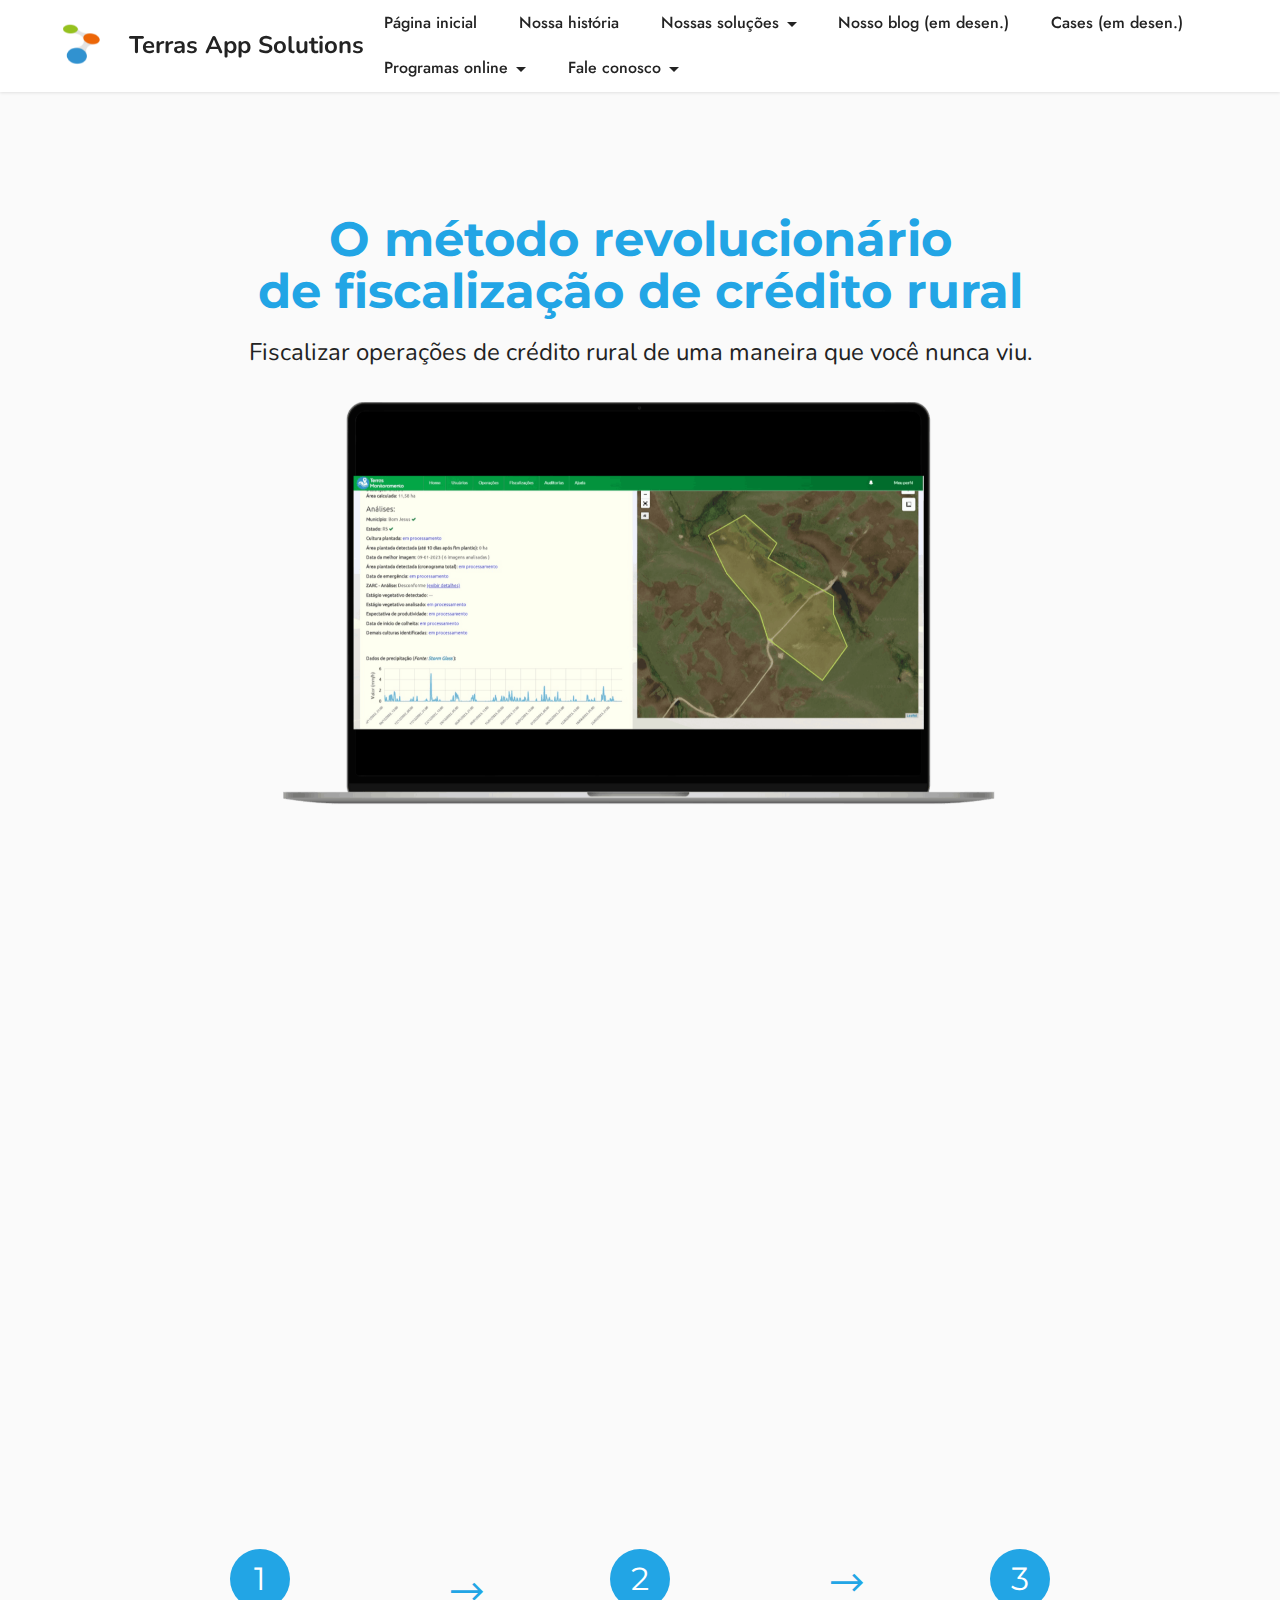
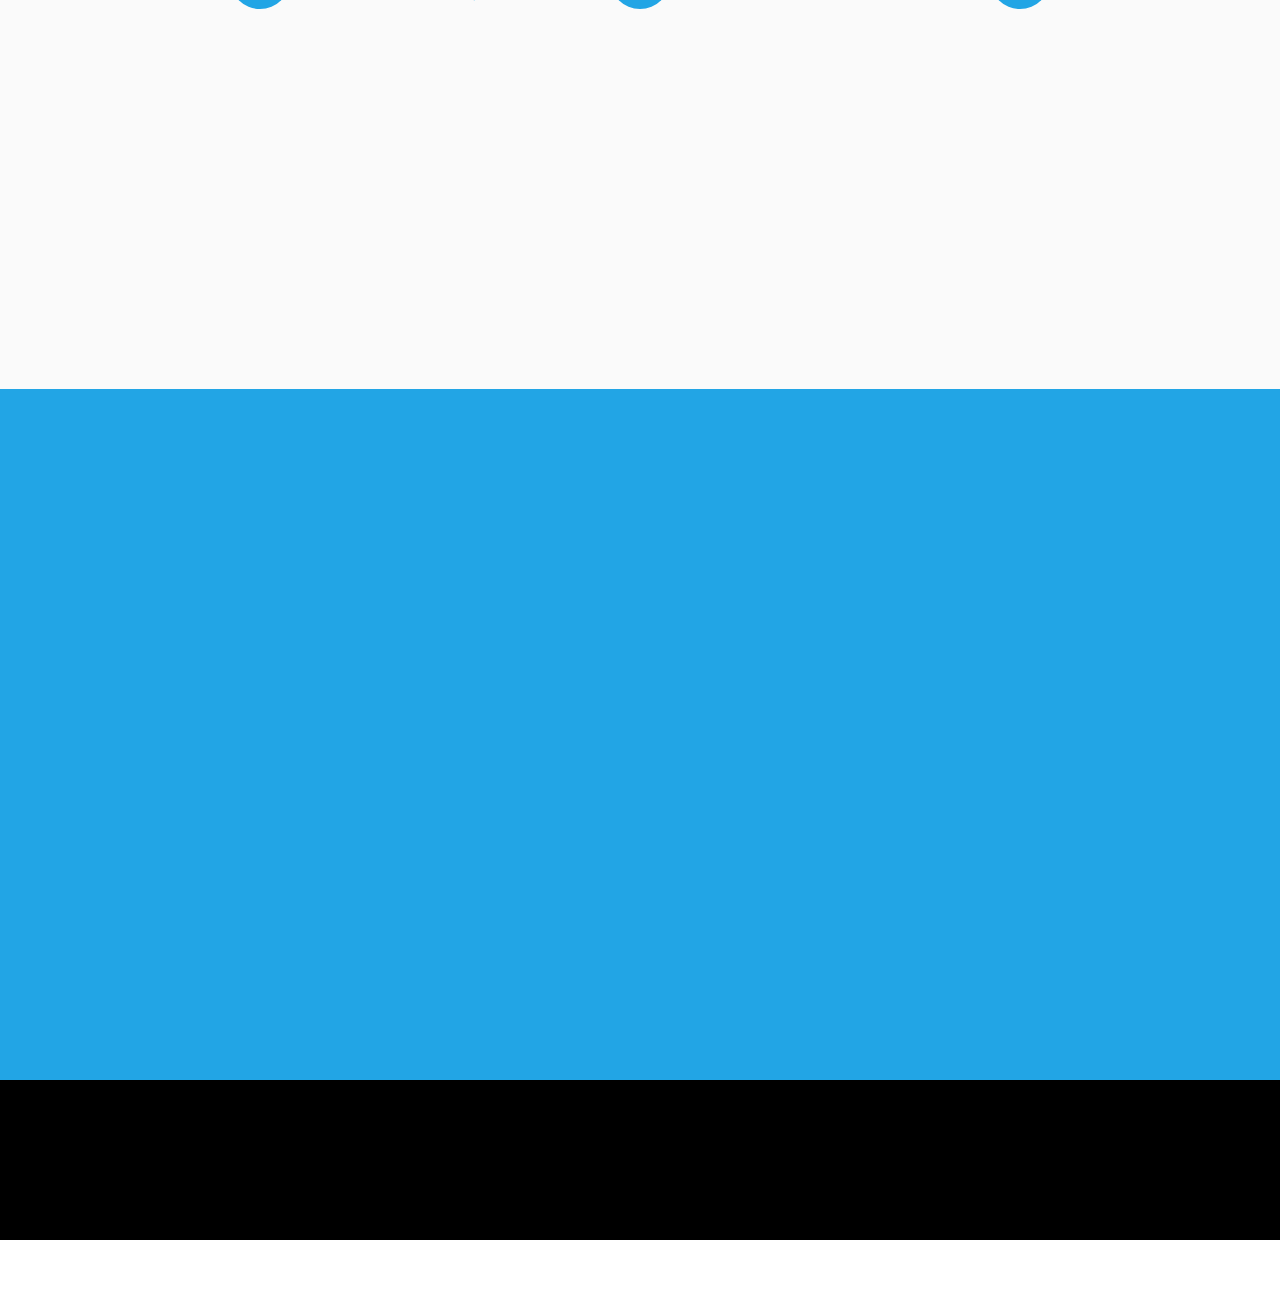
<file: page4.html>
<!DOCTYPE html>
<html  >
<head>
  <!-- Site made with Mobirise Website Builder v5.9.17, https://mobirise.com -->
  <meta charset="UTF-8">
  <meta http-equiv="X-UA-Compatible" content="IE=edge">
  <meta name="generator" content="Mobirise v5.9.17, mobirise.com">
  <meta name="viewport" content="width=device-width, initial-scale=1, minimum-scale=1">
  <link rel="shortcut icon" href="assets/images/manual-marca-terras.pdf-1-146x103.png" type="image/x-icon">
  <meta name="description" content="">
  
  
  <title>Terras Monitoramento</title>
  <link rel="stylesheet" href="assets/web/assets/mobirise-icons2/mobirise2.css">
  <link rel="stylesheet" href="assets/bootstrap/css/bootstrap.min.css">
  <link rel="stylesheet" href="assets/bootstrap/css/bootstrap-grid.min.css">
  <link rel="stylesheet" href="assets/bootstrap/css/bootstrap-reboot.min.css">
  <link rel="stylesheet" href="assets/animatecss/animate.css">
  <link rel="stylesheet" href="assets/dropdown/css/style.css">
  <link rel="stylesheet" href="assets/socicon/css/styles.css">
  <link rel="stylesheet" href="assets/theme/css/style.css">
  <link rel="preload" href="https://fonts.googleapis.com/css?family=Ubuntu:300,300i,400,400i,500,500i,700,700i&display=swap" as="style" onload="this.onload=null;this.rel='stylesheet'">
  <noscript><link rel="stylesheet" href="https://fonts.googleapis.com/css?family=Ubuntu:300,300i,400,400i,500,500i,700,700i&display=swap"></noscript>
  <link rel="preload" href="https://fonts.googleapis.com/css?family=Montserrat:100,200,300,400,500,600,700,800,900,100i,200i,300i,400i,500i,600i,700i,800i,900i&display=swap" as="style" onload="this.onload=null;this.rel='stylesheet'">
  <noscript><link rel="stylesheet" href="https://fonts.googleapis.com/css?family=Montserrat:100,200,300,400,500,600,700,800,900,100i,200i,300i,400i,500i,600i,700i,800i,900i&display=swap"></noscript>
  <link rel="preload" href="https://fonts.googleapis.com/css?family=Nunito:200,300,400,500,600,700,800,900,200i,300i,400i,500i,600i,700i,800i,900i&display=swap" as="style" onload="this.onload=null;this.rel='stylesheet'">
  <noscript><link rel="stylesheet" href="https://fonts.googleapis.com/css?family=Nunito:200,300,400,500,600,700,800,900,200i,300i,400i,500i,600i,700i,800i,900i&display=swap"></noscript>
  <link rel="preload" href="https://fonts.googleapis.com/css?family=Jost:100,200,300,400,500,600,700,800,900,100i,200i,300i,400i,500i,600i,700i,800i,900i&display=swap" as="style" onload="this.onload=null;this.rel='stylesheet'">
  <noscript><link rel="stylesheet" href="https://fonts.googleapis.com/css?family=Jost:100,200,300,400,500,600,700,800,900,100i,200i,300i,400i,500i,600i,700i,800i,900i&display=swap"></noscript>
  <link rel="preload" as="style" href="assets/mobirise/css/mbr-additional.css?v=c1vUP9"><link rel="stylesheet" href="assets/mobirise/css/mbr-additional.css?v=c1vUP9" type="text/css">

  
  
  
</head>
<body>
  
  <section data-bs-version="5.1" class="menu menu2 cid-ua8dHVT5EA" once="menu" id="menu2-3b">
    
    <nav class="navbar navbar-dropdown navbar-fixed-top navbar-expand-lg">
        <div class="container-fluid">
            <div class="navbar-brand">
                <span class="navbar-logo">
                    <a href="index.html">
                        <img src="assets/images/manual-marca-terras.pdf-1-146x103.png" alt="Mobirise Website Builder" style="height: 3rem;">
                    </a>
                </span>
                <span class="navbar-caption-wrap"><a class="navbar-caption text-black text-primary display-7" href="index.html">Terras App Solutions</a></span>
            </div>
            <button class="navbar-toggler" type="button" data-toggle="collapse" data-bs-toggle="collapse" data-target="#navbarSupportedContent" data-bs-target="#navbarSupportedContent" aria-controls="navbarNavAltMarkup" aria-expanded="false" aria-label="Toggle navigation">
                <div class="hamburger">
                    <span></span>
                    <span></span>
                    <span></span>
                    <span></span>
                </div>
            </button>
            <div class="collapse navbar-collapse" id="navbarSupportedContent">
                <ul class="navbar-nav nav-dropdown nav-right" data-app-modern-menu="true"><li class="nav-item"><a class="nav-link link text-black text-primary display-4" href="index.html">Página inicial</a></li><li class="nav-item"><a class="nav-link link text-black text-primary display-4" href="page5.html">Nossa história</a></li>
                    <li class="nav-item dropdown"><a class="nav-link link dropdown-toggle text-black show display-4" href="https://mobiri.se" data-toggle="dropdown-submenu" data-bs-toggle="dropdown" data-bs-auto-close="outside" aria-expanded="false">Nossas soluções</a><div class="dropdown-menu show" aria-labelledby="dropdown-875" data-bs-popper="none"><a class="dropdown-item text-black text-primary display-4" href="page3.html">Terras Crédito Rural</a><a class="show dropdown-item text-black display-4" href="page1.html">BusCAR</a><a class="show dropdown-item text-black text-primary display-4" href="page4.html">Terras Monitoramento</a></div></li><li class="nav-item"><a class="nav-link link text-black show text-primary display-4" href="index.html">Nosso blog&nbsp;(em desen.)</a></li><li class="nav-item"><a class="nav-link link text-black show text-primary display-4" href="index.html">Cases (em desen.)</a></li><li class="nav-item dropdown"><a class="nav-link link dropdown-toggle text-black display-4" href="https://mobiri.se" data-toggle="dropdown-submenu" data-bs-toggle="dropdown" data-bs-auto-close="outside" aria-expanded="false">Programas online</a><div class="dropdown-menu" aria-labelledby="dropdown-672"><a class="dropdown-item text-black text-primary display-4" href="https://www-terras-agr-br-1.rds.land/cadastro-curso-fundamentos" target="_blank">Curso Fundamentos em ESG à COP 30</a></div></li>
                    <li class="nav-item dropdown"><a class="nav-link link text-black dropdown-toggle display-4" href="https://mobiri.se" data-toggle="dropdown-submenu" data-bs-toggle="dropdown" data-bs-auto-close="outside" aria-expanded="false">Fale conosco</a><div class="dropdown-menu" aria-labelledby="dropdown-682"><a class="text-black show dropdown-item text-primary display-4" href="mailto:contato@terras.agr.br"><span class="socicon socicon-mail mbr-iconfont mbr-iconfont-btn"></span>Email</a><a class="text-black show dropdown-item text-primary display-4" href=" https://wa.me/+5591993797701?text=Ol%C3%A1,%20conheci%20voc%C3%AAs%20pelo%20site%20e%20gostaria%20de%20saber%20mais%20sobre%20as%20solu%C3%A7%C3%B5es%20da%20Terras%20!" target="_blank"><span class="socicon socicon-whatsapp mbr-iconfont mbr-iconfont-btn"></span>WhatsApp</a><a class="text-black dropdown-item text-primary display-4" href="https://www.instagram.com/terrasappsolutions/" target="_blank"><span class="socicon socicon-instagram mbr-iconfont mbr-iconfont-btn"></span>Instagram</a><a class="text-black show dropdown-item text-primary display-4" href="https://www.linkedin.com/company/10805881" target="_blank"><span class="socicon socicon-linkedin mbr-iconfont mbr-iconfont-btn"></span>Linkedin</a><a class="text-black show dropdown-item text-primary display-4" href="https://www.facebook.com/Terras-App-Solutions-796276493799471/?fref=ts" target="_blank"><span class="socicon socicon-facebook mbr-iconfont mbr-iconfont-btn"></span>Facebook</a><a class="text-black show dropdown-item text-primary display-4" href="https://www.youtube.com/channel/UC4PB7Lipgu1fUyRay8aKViA" target="_blank"><span class="socicon socicon-youtube mbr-iconfont mbr-iconfont-btn"></span>Youtube</a></div></li></ul>
                
                
            </div>
        </div>
    </nav>
</section>

<section data-bs-version="5.1" class="header10 cid-ua8dHWj5Fu mbr-fullscreen" id="header10-3c">

    

    
    

    <div class="align-center container-fluid">
        <div class="row justify-content-center">
            <div class="col-md-12 col-lg-9">
                <h1 class="mbr-section-title mbr-fonts-style mb-3 display-2"><strong>O método revolucionário<br>de fiscalização de crédito rural</strong></h1>
                <p class="mbr-text mbr-fonts-style display-7">Fiscalizar operações de crédito rural de uma maneira que você nunca viu.</p>
                
                <div class="image-wrap mt-4">
                    <img src="assets/images/7-1538x865.png" alt="Mobirise Website Builder" title="">
                </div>
            </div>
        </div>
    </div>
</section>

<section data-bs-version="5.1" class="content5 cid-ua8dHWvexH" id="content5-3d">
    
    <div class="container">
        <div class="row justify-content-center">
            <div class="col-md-12 col-lg-10">
                
                
                <p class="mbr-text mbr-fonts-style display-7">O Terras Monitoramento é um sistema que gera a fiscalização por sensoriamento remoto de operações de crédito rural para as Instituições Financeiras (IF), nos moldes da Resolução CMN nº 4.895/21 e demais dispositivos do Manual de Crédito Rural do Banco Central do Brasil que tratam do tema. O sistema utiliza imageamento de satélite da área fiscalizada para gerar três relatórios referentes às fases da cultura financiada: plantio, pleno, colheita. São verificadas informações como a localização, cultura, estágio, área plantada e outras, dando maior segurança à IF sobre suas operações financiadas.<br></p>
            </div>
        </div>
    </div>
</section>

<section data-bs-version="5.1" class="features24 cid-ua8dHWF8IX" id="features24-3e">

    

    
    
    <div class="container">
        <div class="row justify-content-center">
            <div class="col-12">
                <div class="card-wrapper mb-4">
                    <div class="card-box align-center">
                        <h4 class="card-title mbr-fonts-style mb-4 display-2">
                            <strong>Como a ferramenta funciona ?</strong></h4>
                        
                        
                    </div>
                </div>
            </div>
            <div class="col-12 col-md-6 col-lg-4">
                <div class="item first mbr-flex p-4">
                    <div class="icon-wrap w-100">
                        <div class="icon-box">
                            <span class="step-number mbr-fonts-style display-5">1</span>
                        </div>
                    </div>

                    <div class="text-box">
                        <h4 class="icon-title card-title mbr-black mbr-fonts-style display-5"><strong>Etapa</strong></h4>
                        <h5 class="mbr-text mbr-black mbr-fonts-style display-7">Envio da gleba para monitoramento ou fiscalização.</h5>
                    </div>
                </div>
                <!-- <span mbr-icon class="mbr-iconfont mobi-mbri-devices mobi-mbri"></span> -->
            </div>
            <div class="col-12 col-md-6 col-lg-4">
                <div class="item mbr-flex p-4">
                    <div class="icon-wrap w-100">
                        <div class="icon-box">
                            <span class="step-number mbr-fonts-style display-5">2</span>
                        </div>
                    </div>
                    <div class="text-box">
                        <h4 class="icon-title card-title mbr-black mbr-fonts-style display-5"><strong>Etapa</strong></h4>
                        <h5 class="mbr-text mbr-black mbr-fonts-style display-7">Aguardar a análise por meio de imagens de satélite, Inteligência Artificial e especialistas da Terras.</h5>
                    </div>
                </div>
            </div>
            <div class="col-12 col-md-6 col-lg-4">
                <div class="item mbr-flex p-4">
                    <div class="icon-wrap w-100">
                        <div class="icon-box">
                            <span class="step-number mbr-fonts-style display-5">3</span>
                        </div>
                    </div>
                    <div class="text-box">
                        <h4 class="icon-title card-title mbr-black mbr-fonts-style display-5"><strong>Etapa</strong></h4>
                        <h5 class="mbr-text mbr-black mbr-fonts-style display-7">Acessar a análise da gleba e/ou baixar o relatório da fiscalização.</h5>
                    </div>
                </div>
            </div>
            
            
            
            
            
        </div>
    </div>
</section>

<section data-bs-version="5.1" class="info1 cid-ua8dHXezFd" id="info1-3g">
    

    
    
    <div class="align-center container">
        <div class="row justify-content-center">
            <div class="col-12 col-lg-8">
                <h3 class="mbr-section-title mb-4 mbr-fonts-style display-1"><strong>Conheça a<br>solução Terras Monitoramento!</strong></h3>
                <p class="mbr-text mb-5 mbr-fonts-style display-7">A evolução do método de fiscalização da aplicação de crédito rural.</p>
                <div class="mbr-section-btn"><a class="btn btn-white display-2" href=" https://wa.me/+5591993797701?text=Ol%C3%A1,%20conheci%20voc%C3%AAs%20pelo%20site%20e%20gostaria%20de%20saber%20mais%20sobre%20as%20solu%C3%A7%C3%B5es%20da%20Terras%20!" target="_blank">Saiba mais</a></div>
            </div>
        </div>
    </div>
</section>

<section data-bs-version="5.1" class="footer3 cid-ua8dHXrBll" once="footers" id="footer3-3h">

    

    

    <div class="container">
        <div class="media-container-row align-center mbr-white">
            
            
            <div class="row row-copirayt">
                <p class="mbr-text mb-0 mbr-fonts-style mbr-white align-center display-4">Rua Antônio Barreto, 130, Edifício Village Office, sala 1508 - Umarizal - Belém - Pará - Brasil - 66055-050<br>+55 (91) 3226-9787 | suporte@terras.zendesk.com | WhatsApp: +55 (91) 99379-7701<br>TERRAS Todos os direitos preservados<br>Leia também: <a href="https://cdn.terras.agr.br/files/termos-de-uso-tcr-2020-07-08.pdf" class="text-primary" target="_blank">Termos de uso</a>, <a href="https://cdn.terras.agr.br/files/politica-de-privacidade-terras-2021-04-27.pdf" class="text-primary" target="_blank">Políticas de privacidade</a>, visite nossa <a href="https://www.terras.agr.br/central_de_privacidade" class="text-primary" target="_blank">central de privacidade</a></p>
            </div>
        </div>
    </div>
</section><section class="display-7" style="padding: 0;align-items: center;justify-content: center;flex-wrap: wrap;    align-content: center;display: flex;position: relative;height: 4rem;"><a href="https://mobiri.se/3181545" style="flex: 1 1;height: 4rem;position: absolute;width: 100%;z-index: 1;"><img alt="" style="height: 4rem;" src="[data-uri]"></a><p style="margin: 0;text-align: center;" class="display-7">&#8204;</p><a style="z-index:1" href="https://mobirise.com/builder/no-code-website-builder.html">No Code Website Builder</a></section><script src="assets/bootstrap/js/bootstrap.bundle.min.js"></script>  <script src="assets/smoothscroll/smooth-scroll.js"></script>  <script src="assets/ytplayer/index.js"></script>  <script src="assets/dropdown/js/navbar-dropdown.js"></script>  <script src="assets/theme/js/script.js"></script>  
  
  
  <input name="animation" type="hidden">
  </body>
</html>
</file>
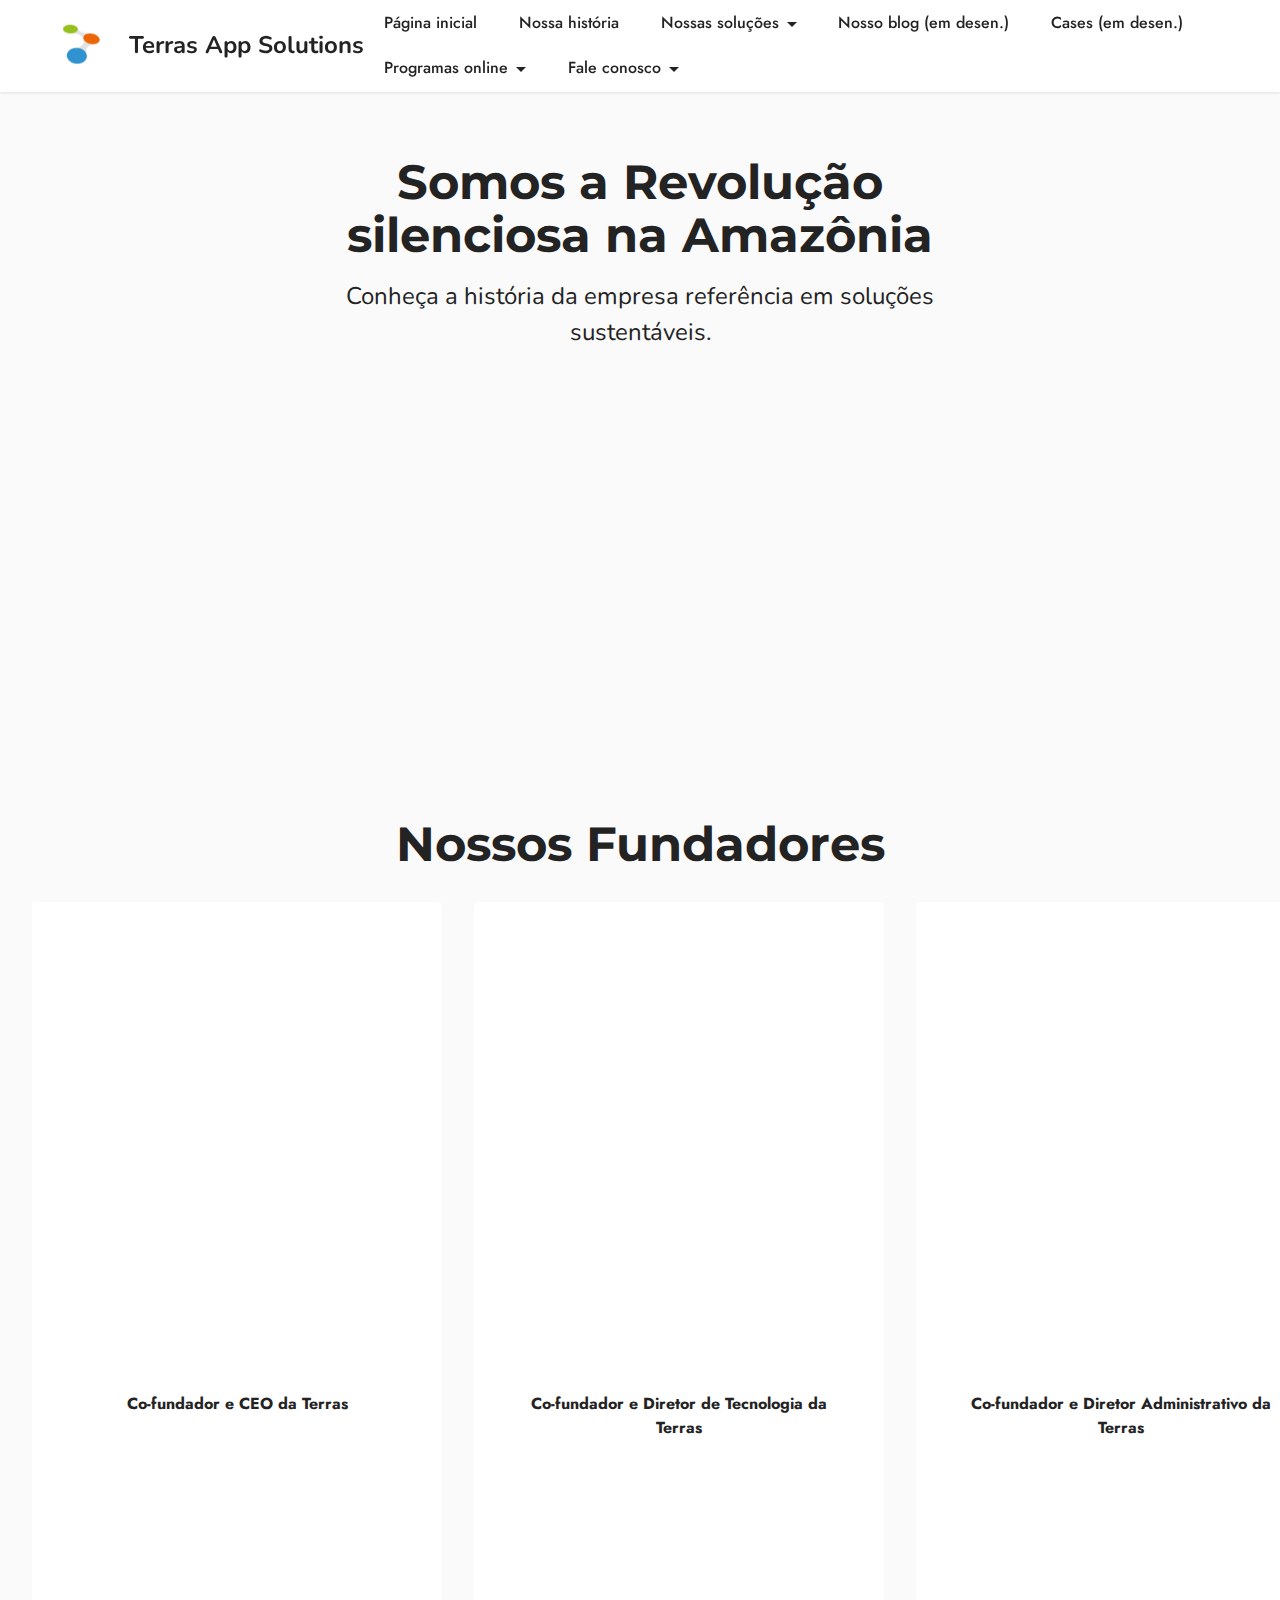
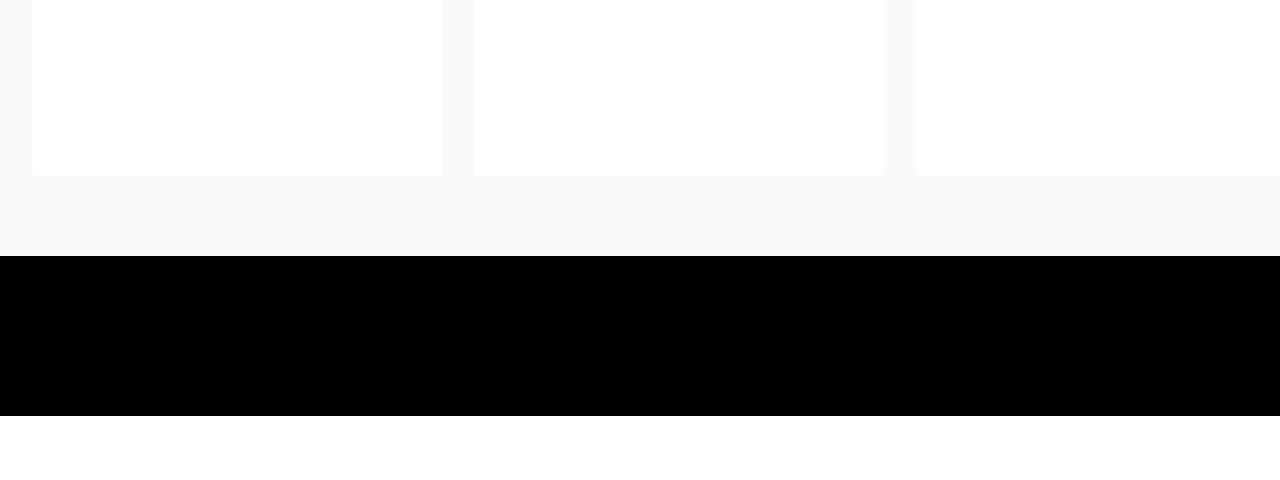
<file: page5.html>
<!DOCTYPE html>
<html  >
<head>
  <!-- Site made with Mobirise Website Builder v5.9.17, https://mobirise.com -->
  <meta charset="UTF-8">
  <meta http-equiv="X-UA-Compatible" content="IE=edge">
  <meta name="generator" content="Mobirise v5.9.17, mobirise.com">
  <meta name="viewport" content="width=device-width, initial-scale=1, minimum-scale=1">
  <link rel="shortcut icon" href="assets/images/manual-marca-terras.pdf-1-146x103.png" type="image/x-icon">
  <meta name="description" content="">
  
  
  <title>Nossa história</title>
  <link rel="stylesheet" href="assets/web/assets/mobirise-icons2/mobirise2.css">
  <link rel="stylesheet" href="assets/bootstrap/css/bootstrap.min.css">
  <link rel="stylesheet" href="assets/bootstrap/css/bootstrap-grid.min.css">
  <link rel="stylesheet" href="assets/bootstrap/css/bootstrap-reboot.min.css">
  <link rel="stylesheet" href="assets/animatecss/animate.css">
  <link rel="stylesheet" href="assets/dropdown/css/style.css">
  <link rel="stylesheet" href="assets/socicon/css/styles.css">
  <link rel="stylesheet" href="assets/theme/css/style.css">
  <link rel="preload" href="https://fonts.googleapis.com/css?family=Ubuntu:300,300i,400,400i,500,500i,700,700i&display=swap" as="style" onload="this.onload=null;this.rel='stylesheet'">
  <noscript><link rel="stylesheet" href="https://fonts.googleapis.com/css?family=Ubuntu:300,300i,400,400i,500,500i,700,700i&display=swap"></noscript>
  <link rel="preload" href="https://fonts.googleapis.com/css?family=Montserrat:100,200,300,400,500,600,700,800,900,100i,200i,300i,400i,500i,600i,700i,800i,900i&display=swap" as="style" onload="this.onload=null;this.rel='stylesheet'">
  <noscript><link rel="stylesheet" href="https://fonts.googleapis.com/css?family=Montserrat:100,200,300,400,500,600,700,800,900,100i,200i,300i,400i,500i,600i,700i,800i,900i&display=swap"></noscript>
  <link rel="preload" href="https://fonts.googleapis.com/css?family=Nunito:200,300,400,500,600,700,800,900,200i,300i,400i,500i,600i,700i,800i,900i&display=swap" as="style" onload="this.onload=null;this.rel='stylesheet'">
  <noscript><link rel="stylesheet" href="https://fonts.googleapis.com/css?family=Nunito:200,300,400,500,600,700,800,900,200i,300i,400i,500i,600i,700i,800i,900i&display=swap"></noscript>
  <link rel="preload" href="https://fonts.googleapis.com/css?family=Jost:100,200,300,400,500,600,700,800,900,100i,200i,300i,400i,500i,600i,700i,800i,900i&display=swap" as="style" onload="this.onload=null;this.rel='stylesheet'">
  <noscript><link rel="stylesheet" href="https://fonts.googleapis.com/css?family=Jost:100,200,300,400,500,600,700,800,900,100i,200i,300i,400i,500i,600i,700i,800i,900i&display=swap"></noscript>
  <link rel="preload" as="style" href="assets/mobirise/css/mbr-additional.css?v=fsTSI9"><link rel="stylesheet" href="assets/mobirise/css/mbr-additional.css?v=fsTSI9" type="text/css">

  
  
  
</head>
<body>
  
  <section data-bs-version="5.1" class="menu menu2 cid-u9tLu7Mcac" once="menu" id="menu2-1f">
    
    <nav class="navbar navbar-dropdown navbar-fixed-top navbar-expand-lg">
        <div class="container-fluid">
            <div class="navbar-brand">
                <span class="navbar-logo">
                    <a href="index.html">
                        <img src="assets/images/manual-marca-terras.pdf-1-146x103.png" alt="Mobirise Website Builder" style="height: 3rem;">
                    </a>
                </span>
                <span class="navbar-caption-wrap"><a class="navbar-caption text-black text-primary display-7" href="index.html">Terras App Solutions</a></span>
            </div>
            <button class="navbar-toggler" type="button" data-toggle="collapse" data-bs-toggle="collapse" data-target="#navbarSupportedContent" data-bs-target="#navbarSupportedContent" aria-controls="navbarNavAltMarkup" aria-expanded="false" aria-label="Toggle navigation">
                <div class="hamburger">
                    <span></span>
                    <span></span>
                    <span></span>
                    <span></span>
                </div>
            </button>
            <div class="collapse navbar-collapse" id="navbarSupportedContent">
                <ul class="navbar-nav nav-dropdown nav-right" data-app-modern-menu="true"><li class="nav-item"><a class="nav-link link text-black text-primary display-4" href="index.html">Página inicial</a></li><li class="nav-item"><a class="nav-link link text-black text-primary display-4" href="page5.html">Nossa história</a></li>
                    <li class="nav-item dropdown"><a class="nav-link link dropdown-toggle text-black show display-4" href="https://mobiri.se" data-toggle="dropdown-submenu" data-bs-toggle="dropdown" data-bs-auto-close="outside" aria-expanded="false">Nossas soluções</a><div class="dropdown-menu show" aria-labelledby="dropdown-875" data-bs-popper="none"><a class="dropdown-item text-black text-primary display-4" href="page3.html">Terras Crédito Rural</a><a class="show dropdown-item text-black display-4" href="page1.html">BusCAR</a><a class="show dropdown-item text-black text-primary display-4" href="page4.html">Terras Monitoramento</a></div></li><li class="nav-item"><a class="nav-link link text-black show text-primary display-4" href="index.html">Nosso blog&nbsp;(em desen.)</a></li><li class="nav-item"><a class="nav-link link text-black show text-primary display-4" href="index.html">Cases (em desen.)</a></li><li class="nav-item dropdown"><a class="nav-link link dropdown-toggle text-black display-4" href="https://mobiri.se" data-toggle="dropdown-submenu" data-bs-toggle="dropdown" data-bs-auto-close="outside" aria-expanded="false">Programas online</a><div class="dropdown-menu" aria-labelledby="dropdown-672"><a class="dropdown-item text-black text-primary display-4" href="https://www-terras-agr-br-1.rds.land/cadastro-curso-fundamentos" target="_blank">Curso Fundamentos em ESG à COP 30</a></div></li>
                    <li class="nav-item dropdown"><a class="nav-link link text-black dropdown-toggle display-4" href="https://mobiri.se" data-toggle="dropdown-submenu" data-bs-toggle="dropdown" data-bs-auto-close="outside" aria-expanded="false">Fale conosco</a><div class="dropdown-menu" aria-labelledby="dropdown-682"><a class="text-black show dropdown-item text-primary display-4" href="mailto:contato@terras.agr.br"><span class="socicon socicon-mail mbr-iconfont mbr-iconfont-btn"></span>Email</a><a class="text-black show dropdown-item text-primary display-4" href=" https://wa.me/+5591993797701?text=Ol%C3%A1,%20conheci%20voc%C3%AAs%20pelo%20site%20e%20gostaria%20de%20saber%20mais%20sobre%20as%20solu%C3%A7%C3%B5es%20da%20Terras%20!" target="_blank"><span class="socicon socicon-whatsapp mbr-iconfont mbr-iconfont-btn"></span>WhatsApp</a><a class="text-black dropdown-item text-primary display-4" href="https://www.instagram.com/terrasappsolutions/" target="_blank"><span class="socicon socicon-instagram mbr-iconfont mbr-iconfont-btn"></span>Instagram</a><a class="text-black show dropdown-item text-primary display-4" href="https://www.linkedin.com/company/10805881" target="_blank"><span class="socicon socicon-linkedin mbr-iconfont mbr-iconfont-btn"></span>Linkedin</a><a class="text-black show dropdown-item text-primary display-4" href="https://www.facebook.com/Terras-App-Solutions-796276493799471/?fref=ts" target="_blank"><span class="socicon socicon-facebook mbr-iconfont mbr-iconfont-btn"></span>Facebook</a><a class="text-black show dropdown-item text-primary display-4" href="https://www.youtube.com/channel/UC4PB7Lipgu1fUyRay8aKViA" target="_blank"><span class="socicon socicon-youtube mbr-iconfont mbr-iconfont-btn"></span>Youtube</a></div></li></ul>
                
                
            </div>
        </div>
    </nav>
</section>

<section data-bs-version="5.1" class="header16 cid-uafBD4BXTr" id="header16-5f">

    

    
    

    <div class="container">
        <div class="row justify-content-center">
            <div class="col-12 col-lg-7">
                <h1 class="mbr-section-title mbr-fonts-style mb-3 display-2"><strong>Somos a Revolução<br>silenciosa na Amazônia</strong></h1>
                <p class="mbr-text mbr-fonts-style display-7">Conheça a história da empresa referência em soluções sustentáveis.</p>
                
                <div class="video-wrapper mt-4"><iframe class="mbr-embedded-video" src="https://www.youtube.com/embed/OwEkpnLc0EM?rel=0&amp;amp;&amp;showinfo=0&amp;autoplay=0&amp;loop=0" width="1280" height="720" frameborder="0" allowfullscreen></iframe></div>
            </div>
        </div>
    </div>
</section>

<section data-bs-version="5.1" class="slider3 mbr-embla cid-u9tLMsjXIR" id="slider3-1i">
    

    
    
    <div class="position-relative text-center">
        <div class="col-12">
            <h3 class="mbr-section-title mbr-fonts-style align-center mb-4 display-2">
                <strong>Nossos Fundadores</strong></h3>
            
        </div>
        <div class="embla" data-skip-snaps="true" data-align="center" data-contain-scroll="trimSnaps" data-auto-play-interval="5" data-draggable="true">
            <div class="embla__viewport container-fluid">
                <div class="embla__container">
                    <div class="embla__slide slider-image item active" style="margin-left: 1rem; margin-right: 1rem;">
                        <div class="card-wrap">
                            <div class="item-wrapper position-relative">
                                <div class="image-wrap">
                                    <img src="assets/images/6-1-600x600.png" alt="Mobirise Website Builder" data-slide-to="1" data-bs-slide-to="1">
                                </div>
                            </div>
                            <div class="content-wrap">
                                <h5 class="mbr-section-title card-title mbr-fonts-style align-center m-0 display-5"><strong>Carlos Souza Jr</strong></h5>
                                <h6 class="mbr-role mbr-fonts-style align-center mb-3 display-4"><strong>Co-fundador e CEO da Terras</strong></h6>
                                <p class="card-text mbr-fonts-style align-center display-4">
                                    Ph.D. Doutor em Geografia pela Universidade de Santa Bárbara, EUA,  com ênfase em sensoriamento remoto aplicado ao monitoramento ambiental. Mestre em Ciências do Solo pela Universidade da Penn State University, EUA, e Geólogo pela Universidade Federal do Pará (UFPA), Brasil. Com mais de 20 anos de experiência em estudos e pesquisas na Amazônia Brasileira, possui mais de 100 artigos técnicos e científicos publicados em periódicos internacionais e nacionais renomados
                                </p>
                                
                                
                            </div>
                        </div>
                    </div>
                    <div class="embla__slide slider-image item" style="margin-left: 1rem; margin-right: 1rem;">
                        <div class="card-wrap">
                            <div class="item-wrapper position-relative">
                                <div class="image-wrap">
                                    <img src="assets/images/7-600x600.png" alt="Mobirise Website Builder" data-slide-to="2" data-bs-slide-to="2">
                                </div>
                            </div>
                            <div class="content-wrap">
                                <h5 class="mbr-section-title card-title mbr-fonts-style align-center m-0 display-5">
                                    <strong>Elton Costa</strong></h5>
                                <h6 class="mbr-role mbr-fonts-style align-center mb-3 display-4"><strong>Co-fundador e Diretor de Tecnologia da Terras</strong></h6>
                                <p class="card-text mbr-fonts-style align-center display-4">
                                     Engenheiro da Computação pela Universidade Federal do Pará (UFPA), Brasil. Com mais de 10 anos de experiência em elaboração de projetos de software e gestão de infraestrutura de cloud computing.
                                </p>
                                
                                
                            </div>
                        </div>
                    </div>
                    <div class="embla__slide slider-image item" style="margin-left: 1rem; margin-right: 1rem;">
                        <div class="card-wrap">
                            <div class="item-wrapper position-relative">
                                <div class="image-wrap">
                                    <img src="assets/images/8-600x600.png" alt="Mobirise Website Builder" data-slide-to="3" data-bs-slide-to="3">
                                </div>
                            </div>
                            <div class="content-wrap">
                                <h5 class="mbr-section-title card-title mbr-fonts-style align-center m-0 display-5">
                                    <strong>Paulo Amaral</strong></h5>
                                <h6 class="mbr-role mbr-fonts-style align-center mb-3 display-4"><strong>Co-fundador e Diretor Administrativo da Terras</strong></h6>
                                <p class="card-text mbr-fonts-style align-center display-4">
                                     M.Sc. - Mestre em Manejo Florestal e Conservação da Biodiversidade pelo Centro Agronómico Tropical de Investigación y Enseñanza (CATIE-Costa Rica). Especialista em Agricultura Familiar e Desenvolvimento Agrário pela Universidade Federal do Pará (UFPA) e Engenheiro Agrônomo pela Universidade Federal Rural da Amazônia (UFRA, antiga FCAP). Possui mais de 20 anos de experiência com estudos na Amazônia Brasileira, possui mais de 50 artigos técnicos e científicos e livros publicados em periódicos internacionais e nacionais renomados.
                                </p>
                                
                                
                            </div>
                        </div>
                    </div>
                    <div class="embla__slide slider-image item" style="margin-left: 1rem; margin-right: 1rem;">
                        <div class="card-wrap">
                            <div class="item-wrapper position-relative">
                                <div class="image-wrap">
                                    <img src="assets/images/10-600x600.png" alt="Mobirise Website Builder" data-slide-to="4" data-bs-slide-to="4">
                                </div>
                            </div>
                            <div class="content-wrap">
                                <h5 class="mbr-section-title card-title mbr-fonts-style align-center m-0 display-5"><strong>Roberto Smeraldi</strong></h5>
                                <h6 class="mbr-role mbr-fonts-style align-center mb-3 display-4"><strong>Co-fundador da Terras</strong></h6>
                                <p class="card-text mbr-fonts-style align-center display-4">
                                    Jornalista, fundador e diretor da OSCIP Amigos da Terra – Amazônia Brasileira. Smeraldi já publicou ensaios e livros sobre desenvolvimento, sustentabilidade, políticas públicas, Amazônia, florestas, viagem e gastronomia. Smeraldi foi pioneiro no movimento de sustentabilidade, no Brasil e no mundo, e dedicou grande parte de sua vida à Amazônia.
                                </p>
                                
                                
                            </div>
                        </div>
                    </div><div class="embla__slide slider-image item" style="margin-left: 1rem; margin-right: 1rem;">
                        <div class="card-wrap">
                            <div class="item-wrapper position-relative">
                                <div class="image-wrap">
                                    <img src="assets/images/9-480x480.png" alt="Mobirise Website Builder" data-slide-to="5" data-bs-slide-to="5">
                                </div>
                            </div>
                            <div class="content-wrap">
                                <h5 class="mbr-section-title card-title mbr-fonts-style align-center m-0 display-5"><strong>Victor Lins</strong></h5>
                                <h6 class="mbr-role mbr-fonts-style align-center mb-3 display-4"><strong>Co-fundador e Diretor de Produtos da Terras</strong></h6>
                                <p class="card-text mbr-fonts-style align-center display-4">
                                    MBA Executivo em Administração, com ênfase em Gestão da Tecnologia da Informação. Engenheiro da Computação pela Universidade Federal do Pará (UFPA), Brasil. Com mais de 10 anos de experiência em elaboração de projetos de software. Foi colaborador inicial no projeto Google Earth Engine da Google Inc.
                                </p>
                                
                                
                            </div>
                        </div>
                    </div>
                </div>
            </div>
            <button class="embla__button embla__button--prev">
                <span class="mobi-mbri mobi-mbri-arrow-prev mbr-iconfont" aria-hidden="true"></span>
                <span class="sr-only visually-hidden visually-hidden">Previous</span>
            </button>
            <button class="embla__button embla__button--next">
                <span class="mobi-mbri mobi-mbri-arrow-next mbr-iconfont" aria-hidden="true"></span>
                <span class="sr-only visually-hidden visually-hidden">Next</span>
            </button>
        </div>
    </div>
</section>

<section data-bs-version="5.1" class="footer3 cid-u9tLucTX9h" once="footers" id="footer3-1g">

    

    

    <div class="container">
        <div class="media-container-row align-center mbr-white">
            
            
            <div class="row row-copirayt">
                <p class="mbr-text mb-0 mbr-fonts-style mbr-white align-center display-4">Rua Antônio Barreto, 130, Edifício Village Office, sala 1508 - Umarizal - Belém - Pará - Brasil - 66055-050<br>+55 (91) 3226-9787 | suporte@terras.zendesk.com | WhatsApp: +55 (91) 99379-7701<br>TERRAS Todos os direitos preservados<br>Leia também: <a href="https://cdn.terras.agr.br/files/termos-de-uso-tcr-2020-07-08.pdf" class="text-primary" target="_blank">Termos de uso</a>, <a href="https://cdn.terras.agr.br/files/politica-de-privacidade-terras-2021-04-27.pdf" class="text-primary" target="_blank">Políticas de privacidade</a>, visite nossa <a href="https://www.terras.agr.br/central_de_privacidade" class="text-primary" target="_blank">central de privacidade</a></p>
            </div>
        </div>
    </div>
</section><section class="display-7" style="padding: 0;align-items: center;justify-content: center;flex-wrap: wrap;    align-content: center;display: flex;position: relative;height: 4rem;"><a href="https://mobiri.se/3181545" style="flex: 1 1;height: 4rem;position: absolute;width: 100%;z-index: 1;"><img alt="" style="height: 4rem;" src="[data-uri]"></a><p style="margin: 0;text-align: center;" class="display-7">&#8204;</p><a style="z-index:1" href="https://mobirise.com/builder/ai-website-maker.html">AI Website Maker</a></section><script src="assets/bootstrap/js/bootstrap.bundle.min.js"></script>  <script src="assets/smoothscroll/smooth-scroll.js"></script>  <script src="assets/ytplayer/index.js"></script>  <script src="assets/dropdown/js/navbar-dropdown.js"></script>  <script src="assets/playervimeo/vimeo_player.js"></script>  <script src="assets/embla/embla.min.js"></script>  <script src="assets/embla/script.js"></script>  <script src="assets/theme/js/script.js"></script>  
  
  
  <input name="animation" type="hidden">
  </body>
</html>
</file>
<file: assets/web/assets/mobirise-icons2/mobirise2.css>
@font-face {
  font-family: 'Moririse2';
  font-display: swap;
  src:  url('mobirise2.eot?f2bix4');
  src:  url('mobirise2.eot?f2bix4#iefix') format('embedded-opentype'),
    url('mobirise2.ttf?f2bix4') format('truetype'),
    url('mobirise2.woff?f2bix4') format('woff'),
    url('mobirise2.svg?f2bix4#mobirise2') format('svg');
  font-weight: normal;
  font-style: normal;
}

[class^="mobi-"], [class*=" mobi-"] {
  /* use !important to prevent issues with browser extensions that change fonts */
  font-family: 'Moririse2' !important;
  speak: none;
  font-style: normal;
  font-weight: normal;
  font-variant: normal;
  text-transform: none;
  line-height: 1;

  /* Better Font Rendering =========== */
  -webkit-font-smoothing: antialiased;
  -moz-osx-font-smoothing: grayscale;
}

.mobi-mbri-add-submenu:before {
  content: "\e900";
}
.mobi-mbri-alert:before {
  content: "\e901";
}
.mobi-mbri-align-center:before {
  content: "\e902";
}
.mobi-mbri-align-justify:before {
  content: "\e903";
}
.mobi-mbri-align-left:before {
  content: "\e904";
}
.mobi-mbri-align-right:before {
  content: "\e905";
}
.mobi-mbri-android:before {
  content: "\e906";
}
.mobi-mbri-apple:before {
  content: "\e907";
}
.mobi-mbri-arrow-down:before {
  content: "\e908";
}
.mobi-mbri-arrow-next:before {
  content: "\e909";
}
.mobi-mbri-arrow-prev:before {
  content: "\e90a";
}
.mobi-mbri-arrow-up:before {
  content: "\e90b";
}
.mobi-mbri-bold:before {
  content: "\e90c";
}
.mobi-mbri-bookmark:before {
  content: "\e90d";
}
.mobi-mbri-bootstrap:before {
  content: "\e90e";
}
.mobi-mbri-briefcase:before {
  content: "\e90f";
}
.mobi-mbri-browse:before {
  content: "\e910";
}
.mobi-mbri-bulleted-list:before {
  content: "\e911";
}
.mobi-mbri-calendar:before {
  content: "\e912";
}
.mobi-mbri-camera:before {
  content: "\e913";
}
.mobi-mbri-cart-add:before {
  content: "\e914";
}
.mobi-mbri-cart-full:before {
  content: "\e915";
}
.mobi-mbri-cash:before {
  content: "\e916";
}
.mobi-mbri-change-style:before {
  content: "\e917";
}
.mobi-mbri-chat:before {
  content: "\e918";
}
.mobi-mbri-clock:before {
  content: "\e919";
}
.mobi-mbri-close:before {
  content: "\e91a";
}
.mobi-mbri-cloud:before {
  content: "\e91b";
}
.mobi-mbri-code:before {
  content: "\e91c";
}
.mobi-mbri-contact-form:before {
  content: "\e91d";
}
.mobi-mbri-credit-card:before {
  content: "\e91e";
}
.mobi-mbri-cursor-click:before {
  content: "\e91f";
}
.mobi-mbri-cust-feedback:before {
  content: "\e920";
}
.mobi-mbri-database:before {
  content: "\e921";
}
.mobi-mbri-delivery:before {
  content: "\e922";
}
.mobi-mbri-desktop:before {
  content: "\e923";
}
.mobi-mbri-devices:before {
  content: "\e924";
}
.mobi-mbri-down:before {
  content: "\e925";
}
.mobi-mbri-download-2:before {
  content: "\e926";
}
.mobi-mbri-download:before {
  content: "\e927";
}
.mobi-mbri-drag-n-drop-2:before {
  content: "\e928";
}
.mobi-mbri-drag-n-drop:before {
  content: "\e929";
}
.mobi-mbri-edit-2:before {
  content: "\e92a";
}
.mobi-mbri-edit:before {
  content: "\e92b";
}
.mobi-mbri-error:before {
  content: "\e92c";
}
.mobi-mbri-extension:before {
  content: "\e92d";
}
.mobi-mbri-features:before {
  content: "\e92e";
}
.mobi-mbri-file:before {
  content: "\e92f";
}
.mobi-mbri-flag:before {
  content: "\e930";
}
.mobi-mbri-folder:before {
  content: "\e931";
}
.mobi-mbri-gift:before {
  content: "\e932";
}
.mobi-mbri-github:before {
  content: "\e933";
}
.mobi-mbri-globe-2:before {
  content: "\e934";
}
.mobi-mbri-globe:before {
  content: "\e935";
}
.mobi-mbri-growing-chart:before {
  content: "\e936";
}
.mobi-mbri-hearth:before {
  content: "\e937";
}
.mobi-mbri-help:before {
  content: "\e938";
}
.mobi-mbri-home:before {
  content: "\e939";
}
.mobi-mbri-hot-cup:before {
  content: "\e93a";
}
.mobi-mbri-idea:before {
  content: "\e93b";
}
.mobi-mbri-image-gallery:before {
  content: "\e93c";
}
.mobi-mbri-image-slider:before {
  content: "\e93d";
}
.mobi-mbri-info:before {
  content: "\e93e";
}
.mobi-mbri-italic:before {
  content: "\e93f";
}
.mobi-mbri-key:before {
  content: "\e940";
}
.mobi-mbri-laptop:before {
  content: "\e941";
}
.mobi-mbri-layers:before {
  content: "\e942";
}
.mobi-mbri-left-right:before {
  content: "\e943";
}
.mobi-mbri-left:before {
  content: "\e944";
}
.mobi-mbri-letter:before {
  content: "\e945";
}
.mobi-mbri-like:before {
  content: "\e946";
}
.mobi-mbri-link:before {
  content: "\e947";
}
.mobi-mbri-lock:before {
  content: "\e948";
}
.mobi-mbri-login:before {
  content: "\e949";
}
.mobi-mbri-logout:before {
  content: "\e94a";
}
.mobi-mbri-magic-stick:before {
  content: "\e94b";
}
.mobi-mbri-map-pin:before {
  content: "\e94c";
}
.mobi-mbri-menu:before {
  content: "\e94d";
}
.mobi-mbri-mobile-2:before {
  content: "\e94e";
}
.mobi-mbri-mobile-horizontal:before {
  content: "\e94f";
}
.mobi-mbri-mobile:before {
  content: "\e950";
}
.mobi-mbri-mobirise:before {
  content: "\e951";
}
.mobi-mbri-more-horizontal:before {
  content: "\e952";
}
.mobi-mbri-more-vertical:before {
  content: "\e953";
}
.mobi-mbri-music:before {
  content: "\e954";
}
.mobi-mbri-new-file:before {
  content: "\e955";
}
.mobi-mbri-numbered-list:before {
  content: "\e956";
}
.mobi-mbri-opened-folder:before {
  content: "\e957";
}
.mobi-mbri-pages:before {
  content: "\e958";
}
.mobi-mbri-paper-plane:before {
  content: "\e959";
}
.mobi-mbri-paperclip:before {
  content: "\e95a";
}
.mobi-mbri-phone:before {
  content: "\e95b";
}
.mobi-mbri-photo:before {
  content: "\e95c";
}
.mobi-mbri-photos:before {
  content: "\e95d";
}
.mobi-mbri-pin:before {
  content: "\e95e";
}
.mobi-mbri-play:before {
  content: "\e95f";
}
.mobi-mbri-plus:before {
  content: "\e960";
}
.mobi-mbri-preview:before {
  content: "\e961";
}
.mobi-mbri-print:before {
  content: "\e962";
}
.mobi-mbri-protect:before {
  content: "\e963";
}
.mobi-mbri-question:before {
  content: "\e964";
}
.mobi-mbri-quote-left:before {
  content: "\e965";
}
.mobi-mbri-quote-right:before {
  content: "\e966";
}
.mobi-mbri-redo:before {
  content: "\e967";
}
.mobi-mbri-refresh:before {
  content: "\e968";
}
.mobi-mbri-responsive-2:before {
  content: "\e969";
}
.mobi-mbri-responsive:before {
  content: "\e96a";
}
.mobi-mbri-right:before {
  content: "\e96b";
}
.mobi-mbri-rocket:before {
  content: "\e96c";
}
.mobi-mbri-sad-face:before {
  content: "\e96d";
}
.mobi-mbri-sale:before {
  content: "\e96e";
}
.mobi-mbri-save:before {
  content: "\e96f";
}
.mobi-mbri-search:before {
  content: "\e970";
}
.mobi-mbri-setting-2:before {
  content: "\e971";
}
.mobi-mbri-setting-3:before {
  content: "\e972";
}
.mobi-mbri-setting:before {
  content: "\e973";
}
.mobi-mbri-share:before {
  content: "\e974";
}
.mobi-mbri-shopping-bag:before {
  content: "\e975";
}
.mobi-mbri-shopping-basket:before {
  content: "\e976";
}
.mobi-mbri-shopping-cart:before {
  content: "\e977";
}
.mobi-mbri-sites:before {
  content: "\e978";
}
.mobi-mbri-smile-face:before {
  content: "\e979";
}
.mobi-mbri-speed:before {
  content: "\e97a";
}
.mobi-mbri-star:before {
  content: "\e97b";
}
.mobi-mbri-success:before {
  content: "\e97c";
}
.mobi-mbri-sun:before {
  content: "\e97d";
}
.mobi-mbri-sun2:before {
  content: "\e97e";
}
.mobi-mbri-tablet-vertical:before {
  content: "\e97f";
}
.mobi-mbri-tablet:before {
  content: "\e980";
}
.mobi-mbri-target:before {
  content: "\e981";
}
.mobi-mbri-timer:before {
  content: "\e982";
}
.mobi-mbri-to-ftp:before {
  content: "\e983";
}
.mobi-mbri-to-local-drive:before {
  content: "\e984";
}
.mobi-mbri-touch-swipe:before {
  content: "\e985";
}
.mobi-mbri-touch:before {
  content: "\e986";
}
.mobi-mbri-trash:before {
  content: "\e987";
}
.mobi-mbri-underline:before {
  content: "\e988";
}
.mobi-mbri-undo:before {
  content: "\e989";
}
.mobi-mbri-unlink:before {
  content: "\e98a";
}
.mobi-mbri-unlock:before {
  content: "\e98b";
}
.mobi-mbri-up-down:before {
  content: "\e98c";
}
.mobi-mbri-up:before {
  content: "\e98d";
}
.mobi-mbri-update:before {
  content: "\e98e";
}
.mobi-mbri-upload-2:before {
  content: "\e98f";
}
.mobi-mbri-upload:before {
  content: "\e990";
}
.mobi-mbri-user-2:before {
  content: "\e991";
}
.mobi-mbri-user:before {
  content: "\e992";
}
.mobi-mbri-users:before {
  content: "\e993";
}
.mobi-mbri-video-play:before {
  content: "\e994";
}
.mobi-mbri-video:before {
  content: "\e995";
}
.mobi-mbri-watch:before {
  content: "\e996";
}
.mobi-mbri-website-theme-2:before {
  content: "\e997";
}
.mobi-mbri-website-theme:before {
  content: "\e998";
}
.mobi-mbri-wifi:before {
  content: "\e999";
}
.mobi-mbri-windows:before {
  content: "\e99a";
}
.mobi-mbri-zoom-in:before {
  content: "\e99b";
}
.mobi-mbri-zoom-out:before {
  content: "\e99c";
}
</file>
<file: assets/parallax/jarallax.css>
.jarallax {
    position: relative;
    z-index: 0;
}
.jarallax > .jarallax-img {
    position: absolute;
    object-fit: cover;
    /* support for plugin https://github.com/bfred-it/object-fit-images */
    font-family: 'object-fit: cover;';
    top: 0;
    left: 0;
    width: 100%;
    height: 100%;
    z-index: -1;
}
</file>
<file: assets/dropdown/css/style.css>
.navbar-dropdown {
  left: 0;
  padding: 0;
  position: absolute;
  right: 0;
  top: 0;
  transition: all 0.45s ease;
  z-index: 1030;
  background: #282828; }
  .navbar-dropdown .navbar-logo {
    margin-right: 0.8rem;
    transition: margin 0.3s ease-in-out;
    vertical-align: middle; }
    .navbar-dropdown .navbar-logo img {
      height: 3.125rem;
      transition: all 0.3s ease-in-out; }
    .navbar-dropdown .navbar-logo.mbr-iconfont {
      font-size: 3.125rem;
      line-height: 3.125rem; }
  .navbar-dropdown .navbar-caption {
    font-weight: 700;
    white-space: normal;
    vertical-align: -4px;
    line-height: 3.125rem !important; }
    .navbar-dropdown .navbar-caption, .navbar-dropdown .navbar-caption:hover {
      color: inherit;
      text-decoration: none; }
  .navbar-dropdown .mbr-iconfont + .navbar-caption {
    vertical-align: -1px; }
  .navbar-dropdown.navbar-fixed-top {
    position: fixed; }
  .navbar-dropdown .navbar-brand span {
    vertical-align: -4px; }
  .navbar-dropdown.bg-color.transparent {
    background: none; }
  .navbar-dropdown.navbar-short .navbar-brand {
    padding: 0.625rem 0; }
    .navbar-dropdown.navbar-short .navbar-brand span {
      vertical-align: -1px; }
  .navbar-dropdown.navbar-short .navbar-caption {
    line-height: 2.375rem !important;
    vertical-align: -2px; }
  .navbar-dropdown.navbar-short .navbar-logo {
    margin-right: 0.5rem; }
    .navbar-dropdown.navbar-short .navbar-logo img {
      height: 2.375rem; }
    .navbar-dropdown.navbar-short .navbar-logo.mbr-iconfont {
      font-size: 2.375rem;
      line-height: 2.375rem; }
  .navbar-dropdown.navbar-short .mbr-table-cell {
    height: 3.625rem; }
  .navbar-dropdown .navbar-close {
    left: 0.6875rem;
    position: fixed;
    top: 0.75rem;
    z-index: 1000; }
  .navbar-dropdown .hamburger-icon {
    content: "";
    display: inline-block;
    vertical-align: middle;
    width: 16px;
    -webkit-box-shadow: 0 -6px 0 1px #282828,0 0 0 1px #282828,0 6px 0 1px #282828;
    -moz-box-shadow: 0 -6px 0 1px #282828,0 0 0 1px #282828,0 6px 0 1px #282828;
    box-shadow: 0 -6px 0 1px #282828,0 0 0 1px #282828,0 6px 0 1px #282828; }

.dropdown-menu .dropdown-toggle[data-toggle="dropdown-submenu"]::after {
  border-bottom: 0.35em solid transparent;
  border-left: 0.35em solid;
  border-right: 0;
  border-top: 0.35em solid transparent;
  margin-left: 0.3rem; }

.dropdown-menu .dropdown-item:focus {
  outline: 0; }

.nav-dropdown {
  font-size: 0.75rem;
  font-weight: 500;
  height: auto !important; }
  .nav-dropdown .nav-btn {
    padding-left: 1rem; }
  .nav-dropdown .link {
    margin: .667em 1.667em;
    font-weight: 500;
    padding: 0;
    transition: color .2s ease-in-out; }
    .nav-dropdown .link.dropdown-toggle {
      margin-right: 2.583em; }
      .nav-dropdown .link.dropdown-toggle::after {
        margin-left: .25rem;
        border-top: 0.35em solid;
        border-right: 0.35em solid transparent;
        border-left: 0.35em solid transparent;
        border-bottom: 0; }
      .nav-dropdown .link.dropdown-toggle[aria-expanded="true"] {
        margin: 0;
        padding: 0.667em 3.263em  0.667em 1.667em; }
  .nav-dropdown .link::after,
  .nav-dropdown .dropdown-item::after {
    color: inherit; }
  .nav-dropdown .btn {
    font-size: 0.75rem;
    font-weight: 700;
    letter-spacing: 0;
    margin-bottom: 0;
    padding-left: 1.25rem;
    padding-right: 1.25rem; }
  .nav-dropdown .dropdown-menu {
    border-radius: 0;
    border: 0;
    left: 0;
    margin: 0;
    padding-bottom: 1.25rem;
    padding-top: 1.25rem;
    position: relative; }
  .nav-dropdown .dropdown-submenu {
    margin-left: 0.125rem;
    top: 0; }
  .nav-dropdown .dropdown-item {
    font-weight: 500;
    line-height: 2;
    padding: 0.3846em 4.615em 0.3846em 1.5385em;
    position: relative;
    transition: color .2s ease-in-out, background-color .2s ease-in-out; }
    .nav-dropdown .dropdown-item::after {
      margin-top: -0.3077em;
      position: absolute;
      right: 1.1538em;
      top: 50%; }
    .nav-dropdown .dropdown-item:focus, .nav-dropdown .dropdown-item:hover {
      background: none; }

@media (max-width: 767px) {
  .nav-dropdown.navbar-toggleable-sm {
    bottom: 0;
    display: none;
    left: 0;
    overflow-x: hidden;
    position: fixed;
    top: 0;
    transform: translateX(-100%);
    -ms-transform: translateX(-100%);
    -webkit-transform: translateX(-100%);
    width: 18.75rem;
    z-index: 999; } }
.nav-dropdown.navbar-toggleable-xl {
  bottom: 0;
  display: none;
  left: 0;
  overflow-x: hidden;
  position: fixed;
  top: 0;
  transform: translateX(-100%);
  -ms-transform: translateX(-100%);
  -webkit-transform: translateX(-100%);
  width: 18.75rem;
  z-index: 999; }

.nav-dropdown-sm {
  display: block !important;
  overflow-x: hidden;
  overflow: auto;
  padding-top: 3.875rem; }
  .nav-dropdown-sm::after {
    content: "";
    display: block;
    height: 3rem;
    width: 100%; }
  .nav-dropdown-sm.collapse.in ~ .navbar-close {
    display: block !important; }
  .nav-dropdown-sm.collapsing, .nav-dropdown-sm.collapse.in {
    transform: translateX(0);
    -ms-transform: translateX(0);
    -webkit-transform: translateX(0);
    transition: all 0.25s ease-out;
    -webkit-transition: all 0.25s ease-out;
    background: #282828; }
  .nav-dropdown-sm.collapsing[aria-expanded="false"] {
    transform: translateX(-100%);
    -ms-transform: translateX(-100%);
    -webkit-transform: translateX(-100%); }
  .nav-dropdown-sm .nav-item {
    display: block;
    margin-left: 0 !important;
    padding-left: 0; }
  .nav-dropdown-sm .link,
  .nav-dropdown-sm .dropdown-item {
    border-top: 1px dotted rgba(255, 255, 255, 0.1);
    font-size: 0.8125rem;
    line-height: 1.6;
    margin: 0 !important;
    padding: 0.875rem 2.4rem 0.875rem 1.5625rem !important;
    position: relative;
    white-space: normal; }
    .nav-dropdown-sm .link:focus, .nav-dropdown-sm .link:hover,
    .nav-dropdown-sm .dropdown-item:focus,
    .nav-dropdown-sm .dropdown-item:hover {
      background: rgba(0, 0, 0, 0.2) !important;
      color: #c0a375; }
  .nav-dropdown-sm .nav-btn {
    position: relative;
    padding: 1.5625rem 1.5625rem 0 1.5625rem; }
    .nav-dropdown-sm .nav-btn::before {
      border-top: 1px dotted rgba(255, 255, 255, 0.1);
      content: "";
      left: 0;
      position: absolute;
      top: 0;
      width: 100%; }
    .nav-dropdown-sm .nav-btn + .nav-btn {
      padding-top: 0.625rem; }
      .nav-dropdown-sm .nav-btn + .nav-btn::before {
        display: none; }
  .nav-dropdown-sm .btn {
    padding: 0.625rem 0; }
  .nav-dropdown-sm .dropdown-toggle[data-toggle="dropdown-submenu"]::after {
    margin-left: .25rem;
    border-top: 0.35em solid;
    border-right: 0.35em solid transparent;
    border-left: 0.35em solid transparent;
    border-bottom: 0; }
  .nav-dropdown-sm .dropdown-toggle[data-toggle="dropdown-submenu"][aria-expanded="true"]::after {
    border-top: 0;
    border-right: 0.35em solid transparent;
    border-left: 0.35em solid transparent;
    border-bottom: 0.35em solid; }
  .nav-dropdown-sm .dropdown-menu {
    margin: 0;
    padding: 0;
    position: relative;
    top: 0;
    left: 0;
    width: 100%;
    border: 0;
    float: none;
    border-radius: 0;
    background: none; }
  .nav-dropdown-sm .dropdown-submenu {
    left: 100%;
    margin-left: 0.125rem;
    margin-top: -1.25rem;
    top: 0; }

.navbar-toggleable-sm .nav-dropdown .dropdown-menu {
  position: absolute; }

.navbar-toggleable-sm .nav-dropdown .dropdown-submenu {
  left: 100%;
  margin-left: 0.125rem;
  margin-top: -1.25rem;
  top: 0; }

.navbar-toggleable-sm.opened .nav-dropdown .dropdown-menu {
  position: relative; }

.navbar-toggleable-sm.opened .nav-dropdown .dropdown-submenu {
  left: 0;
  margin-left: 00rem;
  margin-top: 0rem;
  top: 0; }

.is-builder .nav-dropdown.collapsing {
  transition: none !important; }
</file>
<file: assets/socicon/css/styles.css>
@charset "UTF-8";

@font-face {
  font-family: 'Socicon';
  src:  url('../fonts/socicon.eot');
  src:  url('../fonts/socicon.eot?#iefix') format('embedded-opentype'),
    url('../fonts/socicon.woff2') format('woff2'),
    url('../fonts/socicon.ttf') format('truetype'),
    url('../fonts/socicon.woff') format('woff'),
    url('../fonts/socicon.svg#socicon') format('svg');
  font-weight: normal;
  font-style: normal;
  font-display: swap;
}

[data-icon]:before {
  font-family: "socicon" !important;
  content: attr(data-icon);
  font-style: normal !important;
  font-weight: normal !important;
  font-variant: normal !important;
  text-transform: none !important;
  speak: none;
  line-height: 1;
  -webkit-font-smoothing: antialiased;
  -moz-osx-font-smoothing: grayscale;
}

[class^="socicon-"], [class*=" socicon-"] {
  /* use !important to prevent issues with browser extensions that change fonts */
  font-family: 'Socicon' !important;
  speak: none;
  font-style: normal;
  font-weight: normal;
  font-variant: normal;
  text-transform: none;
  line-height: 1;

  /* Better Font Rendering =========== */
  -webkit-font-smoothing: antialiased;
  -moz-osx-font-smoothing: grayscale;
}

.socicon-eitaa:before {
  content: "\e97c";
}
.socicon-soroush:before {
  content: "\e97d";
}
.socicon-bale:before {
  content: "\e97e";
}
.socicon-zazzle:before {
  content: "\e97b";
}
.socicon-society6:before {
  content: "\e97a";
}
.socicon-redbubble:before {
  content: "\e979";
}
.socicon-avvo:before {
  content: "\e978";
}
.socicon-stitcher:before {
  content: "\e977";
}
.socicon-googlehangouts:before {
  content: "\e974";
}
.socicon-dlive:before {
  content: "\e975";
}
.socicon-vsco:before {
  content: "\e976";
}
.socicon-flipboard:before {
  content: "\e973";
}
.socicon-ubuntu:before {
  content: "\e958";
}
.socicon-artstation:before {
  content: "\e959";
}
.socicon-invision:before {
  content: "\e95a";
}
.socicon-torial:before {
  content: "\e95b";
}
.socicon-collectorz:before {
  content: "\e95c";
}
.socicon-seenthis:before {
  content: "\e95d";
}
.socicon-googleplaymusic:before {
  content: "\e95e";
}
.socicon-debian:before {
  content: "\e95f";
}
.socicon-filmfreeway:before {
  content: "\e960";
}
.socicon-gnome:before {
  content: "\e961";
}
.socicon-itchio:before {
  content: "\e962";
}
.socicon-jamendo:before {
  content: "\e963";
}
.socicon-mix:before {
  content: "\e964";
}
.socicon-sharepoint:before {
  content: "\e965";
}
.socicon-tinder:before {
  content: "\e966";
}
.socicon-windguru:before {
  content: "\e967";
}
.socicon-cdbaby:before {
  content: "\e968";
}
.socicon-elementaryos:before {
  content: "\e969";
}
.socicon-stage32:before {
  content: "\e96a";
}
.socicon-tiktok:before {
  content: "\e96b";
}
.socicon-gitter:before {
  content: "\e96c";
}
.socicon-letterboxd:before {
  content: "\e96d";
}
.socicon-threema:before {
  content: "\e96e";
}
.socicon-splice:before {
  content: "\e96f";
}
.socicon-metapop:before {
  content: "\e970";
}
.socicon-naver:before {
  content: "\e971";
}
.socicon-remote:before {
  content: "\e972";
}
.socicon-internet:before {
  content: "\e957";
}
.socicon-moddb:before {
  content: "\e94b";
}
.socicon-indiedb:before {
  content: "\e94c";
}
.socicon-traxsource:before {
  content: "\e94d";
}
.socicon-gamefor:before {
  content: "\e94e";
}
.socicon-pixiv:before {
  content: "\e94f";
}
.socicon-myanimelist:before {
  content: "\e950";
}
.socicon-blackberry:before {
  content: "\e951";
}
.socicon-wickr:before {
  content: "\e952";
}
.socicon-spip:before {
  content: "\e953";
}
.socicon-napster:before {
  content: "\e954";
}
.socicon-beatport:before {
  content: "\e955";
}
.socicon-hackerone:before {
  content: "\e956";
}
.socicon-hackernews:before {
  content: "\e946";
}
.socicon-smashwords:before {
  content: "\e947";
}
.socicon-kobo:before {
  content: "\e948";
}
.socicon-bookbub:before {
  content: "\e949";
}
.socicon-mailru:before {
  content: "\e94a";
}
.socicon-gitlab:before {
  content: "\e945";
}
.socicon-instructables:before {
  content: "\e944";
}
.socicon-portfolio:before {
  content: "\e943";
}
.socicon-codered:before {
  content: "\e940";
}
.socicon-origin:before {
  content: "\e941";
}
.socicon-nextdoor:before {
  content: "\e942";
}
.socicon-udemy:before {
  content: "\e93f";
}
.socicon-livemaster:before {
  content: "\e93e";
}
.socicon-crunchbase:before {
  content: "\e93b";
}
.socicon-homefy:before {
  content: "\e93c";
}
.socicon-calendly:before {
  content: "\e93d";
}
.socicon-realtor:before {
  content: "\e90f";
}
.socicon-tidal:before {
  content: "\e910";
}
.socicon-qobuz:before {
  content: "\e911";
}
.socicon-natgeo:before {
  content: "\e912";
}
.socicon-mastodon:before {
  content: "\e913";
}
.socicon-unsplash:before {
  content: "\e914";
}
.socicon-homeadvisor:before {
  content: "\e915";
}
.socicon-angieslist:before {
  content: "\e916";
}
.socicon-codepen:before {
  content: "\e917";
}
.socicon-slack:before {
  content: "\e918";
}
.socicon-openaigym:before {
  content: "\e919";
}
.socicon-logmein:before {
  content: "\e91a";
}
.socicon-fiverr:before {
  content: "\e91b";
}
.socicon-gotomeeting:before {
  content: "\e91c";
}
.socicon-aliexpress:before {
  content: "\e91d";
}
.socicon-guru:before {
  content: "\e91e";
}
.socicon-appstore:before {
  content: "\e91f";
}
.socicon-homes:before {
  content: "\e920";
}
.socicon-zoom:before {
  content: "\e921";
}
.socicon-alibaba:before {
  content: "\e922";
}
.socicon-craigslist:before {
  content: "\e923";
}
.socicon-wix:before {
  content: "\e924";
}
.socicon-redfin:before {
  content: "\e925";
}
.socicon-googlecalendar:before {
  content: "\e926";
}
.socicon-shopify:before {
  content: "\e927";
}
.socicon-freelancer:before {
  content: "\e928";
}
.socicon-seedrs:before {
  content: "\e929";
}
.socicon-bing:before {
  content: "\e92a";
}
.socicon-doodle:before {
  content: "\e92b";
}
.socicon-bonanza:before {
  content: "\e92c";
}
.socicon-squarespace:before {
  content: "\e92d";
}
.socicon-toptal:before {
  content: "\e92e";
}
.socicon-gust:before {
  content: "\e92f";
}
.socicon-ask:before {
  content: "\e930";
}
.socicon-trulia:before {
  content: "\e931";
}
.socicon-loomly:before {
  content: "\e932";
}
.socicon-ghost:before {
  content: "\e933";
}
.socicon-upwork:before {
  content: "\e934";
}
.socicon-fundable:before {
  content: "\e935";
}
.socicon-booking:before {
  content: "\e936";
}
.socicon-googlemaps:before {
  content: "\e937";
}
.socicon-zillow:before {
  content: "\e938";
}
.socicon-niconico:before {
  content: "\e939";
}
.socicon-toneden:before {
  content: "\e93a";
}
.socicon-augment:before {
  content: "\e908";
}
.socicon-bitbucket:before {
  content: "\e909";
}
.socicon-fyuse:before {
  content: "\e90a";
}
.socicon-yt-gaming:before {
  content: "\e90b";
}
.socicon-sketchfab:before {
  content: "\e90c";
}
.socicon-mobcrush:before {
  content: "\e90d";
}
.socicon-microsoft:before {
  content: "\e90e";
}
.socicon-pandora:before {
  content: "\e907";
}
.socicon-messenger:before {
  content: "\e906";
}
.socicon-gamewisp:before {
  content: "\e905";
}
.socicon-bloglovin:before {
  content: "\e904";
}
.socicon-tunein:before {
  content: "\e903";
}
.socicon-gamejolt:before {
  content: "\e901";
}
.socicon-trello:before {
  content: "\e902";
}
.socicon-spreadshirt:before {
  content: "\e900";
}
.socicon-500px:before {
  content: "\e000";
}
.socicon-8tracks:before {
  content: "\e001";
}
.socicon-airbnb:before {
  content: "\e002";
}
.socicon-alliance:before {
  content: "\e003";
}
.socicon-amazon:before {
  content: "\e004";
}
.socicon-amplement:before {
  content: "\e005";
}
.socicon-android:before {
  content: "\e006";
}
.socicon-angellist:before {
  content: "\e007";
}
.socicon-apple:before {
  content: "\e008";
}
.socicon-appnet:before {
  content: "\e009";
}
.socicon-baidu:before {
  content: "\e00a";
}
.socicon-bandcamp:before {
  content: "\e00b";
}
.socicon-battlenet:before {
  content: "\e00c";
}
.socicon-mixer:before {
  content: "\e00d";
}
.socicon-bebee:before {
  content: "\e00e";
}
.socicon-bebo:before {
  content: "\e00f";
}
.socicon-behance:before {
  content: "\e010";
}
.socicon-blizzard:before {
  content: "\e011";
}
.socicon-blogger:before {
  content: "\e012";
}
.socicon-buffer:before {
  content: "\e013";
}
.socicon-chrome:before {
  content: "\e014";
}
.socicon-coderwall:before {
  content: "\e015";
}
.socicon-curse:before {
  content: "\e016";
}
.socicon-dailymotion:before {
  content: "\e017";
}
.socicon-deezer:before {
  content: "\e018";
}
.socicon-delicious:before {
  content: "\e019";
}
.socicon-deviantart:before {
  content: "\e01a";
}
.socicon-diablo:before {
  content: "\e01b";
}
.socicon-digg:before {
  content: "\e01c";
}
.socicon-discord:before {
  content: "\e01d";
}
.socicon-disqus:before {
  content: "\e01e";
}
.socicon-douban:before {
  content: "\e01f";
}
.socicon-draugiem:before {
  content: "\e020";
}
.socicon-dribbble:before {
  content: "\e021";
}
.socicon-drupal:before {
  content: "\e022";
}
.socicon-ebay:before {
  content: "\e023";
}
.socicon-ello:before {
  content: "\e024";
}
.socicon-endomodo:before {
  content: "\e025";
}
.socicon-envato:before {
  content: "\e026";
}
.socicon-etsy:before {
  content: "\e027";
}
.socicon-facebook:before {
  content: "\e028";
}
.socicon-feedburner:before {
  content: "\e029";
}
.socicon-filmweb:before {
  content: "\e02a";
}
.socicon-firefox:before {
  content: "\e02b";
}
.socicon-flattr:before {
  content: "\e02c";
}
.socicon-flickr:before {
  content: "\e02d";
}
.socicon-formulr:before {
  content: "\e02e";
}
.socicon-forrst:before {
  content: "\e02f";
}
.socicon-foursquare:before {
  content: "\e030";
}
.socicon-friendfeed:before {
  content: "\e031";
}
.socicon-github:before {
  content: "\e032";
}
.socicon-goodreads:before {
  content: "\e033";
}
.socicon-google:before {
  content: "\e034";
}
.socicon-googlescholar:before {
  content: "\e035";
}
.socicon-googlegroups:before {
  content: "\e036";
}
.socicon-googlephotos:before {
  content: "\e037";
}
.socicon-googleplus:before {
  content: "\e038";
}
.socicon-grooveshark:before {
  content: "\e039";
}
.socicon-hackerrank:before {
  content: "\e03a";
}
.socicon-hearthstone:before {
  content: "\e03b";
}
.socicon-hellocoton:before {
  content: "\e03c";
}
.socicon-heroes:before {
  content: "\e03d";
}
.socicon-smashcast:before {
  content: "\e03e";
}
.socicon-horde:before {
  content: "\e03f";
}
.socicon-houzz:before {
  content: "\e040";
}
.socicon-icq:before {
  content: "\e041";
}
.socicon-identica:before {
  content: "\e042";
}
.socicon-imdb:before {
  content: "\e043";
}
.socicon-instagram:before {
  content: "\e044";
}
.socicon-issuu:before {
  content: "\e045";
}
.socicon-istock:before {
  content: "\e046";
}
.socicon-itunes:before {
  content: "\e047";
}
.socicon-keybase:before {
  content: "\e048";
}
.socicon-lanyrd:before {
  content: "\e049";
}
.socicon-lastfm:before {
  content: "\e04a";
}
.socicon-line:before {
  content: "\e04b";
}
.socicon-linkedin:before {
  content: "\e04c";
}
.socicon-livejournal:before {
  content: "\e04d";
}
.socicon-lyft:before {
  content: "\e04e";
}
.socicon-macos:before {
  content: "\e04f";
}
.socicon-mail:before {
  content: "\e050";
}
.socicon-medium:before {
  content: "\e051";
}
.socicon-meetup:before {
  content: "\e052";
}
.socicon-mixcloud:before {
  content: "\e053";
}
.socicon-modelmayhem:before {
  content: "\e054";
}
.socicon-mumble:before {
  content: "\e055";
}
.socicon-myspace:before {
  content: "\e056";
}
.socicon-newsvine:before {
  content: "\e057";
}
.socicon-nintendo:before {
  content: "\e058";
}
.socicon-npm:before {
  content: "\e059";
}
.socicon-odnoklassniki:before {
  content: "\e05a";
}
.socicon-openid:before {
  content: "\e05b";
}
.socicon-opera:before {
  content: "\e05c";
}
.socicon-outlook:before {
  content: "\e05d";
}
.socicon-overwatch:before {
  content: "\e05e";
}
.socicon-patreon:before {
  content: "\e05f";
}
.socicon-paypal:before {
  content: "\e060";
}
.socicon-periscope:before {
  content: "\e061";
}
.socicon-persona:before {
  content: "\e062";
}
.socicon-pinterest:before {
  content: "\e063";
}
.socicon-play:before {
  content: "\e064";
}
.socicon-player:before {
  content: "\e065";
}
.socicon-playstation:before {
  content: "\e066";
}
.socicon-pocket:before {
  content: "\e067";
}
.socicon-qq:before {
  content: "\e068";
}
.socicon-quora:before {
  content: "\e069";
}
.socicon-raidcall:before {
  content: "\e06a";
}
.socicon-ravelry:before {
  content: "\e06b";
}
.socicon-reddit:before {
  content: "\e06c";
}
.socicon-renren:before {
  content: "\e06d";
}
.socicon-researchgate:before {
  content: "\e06e";
}
.socicon-residentadvisor:before {
  content: "\e06f";
}
.socicon-reverbnation:before {
  content: "\e070";
}
.socicon-rss:before {
  content: "\e071";
}
.socicon-sharethis:before {
  content: "\e072";
}
.socicon-skype:before {
  content: "\e073";
}
.socicon-slideshare:before {
  content: "\e074";
}
.socicon-smugmug:before {
  content: "\e075";
}
.socicon-snapchat:before {
  content: "\e076";
}
.socicon-songkick:before {
  content: "\e077";
}
.socicon-soundcloud:before {
  content: "\e078";
}
.socicon-spotify:before {
  content: "\e079";
}
.socicon-stackexchange:before {
  content: "\e07a";
}
.socicon-stackoverflow:before {
  content: "\e07b";
}
.socicon-starcraft:before {
  content: "\e07c";
}
.socicon-stayfriends:before {
  content: "\e07d";
}
.socicon-steam:before {
  content: "\e07e";
}
.socicon-storehouse:before {
  content: "\e07f";
}
.socicon-strava:before {
  content: "\e080";
}
.socicon-streamjar:before {
  content: "\e081";
}
.socicon-stumbleupon:before {
  content: "\e082";
}
.socicon-swarm:before {
  content: "\e083";
}
.socicon-teamspeak:before {
  content: "\e084";
}
.socicon-teamviewer:before {
  content: "\e085";
}
.socicon-technorati:before {
  content: "\e086";
}
.socicon-telegram:before {
  content: "\e087";
}
.socicon-tripadvisor:before {
  content: "\e088";
}
.socicon-tripit:before {
  content: "\e089";
}
.socicon-triplej:before {
  content: "\e08a";
}
.socicon-tumblr:before {
  content: "\e08b";
}
.socicon-twitch:before {
  content: "\e08c";
}
.socicon-twitter:before {
  content: "\e08d";
}
.socicon-uber:before {
  content: "\e08e";
}
.socicon-ventrilo:before {
  content: "\e08f";
}
.socicon-viadeo:before {
  content: "\e090";
}
.socicon-viber:before {
  content: "\e091";
}
.socicon-viewbug:before {
  content: "\e092";
}
.socicon-vimeo:before {
  content: "\e093";
}
.socicon-vine:before {
  content: "\e094";
}
.socicon-vkontakte:before {
  content: "\e095";
}
.socicon-warcraft:before {
  content: "\e096";
}
.socicon-wechat:before {
  content: "\e097";
}
.socicon-weibo:before {
  content: "\e098";
}
.socicon-whatsapp:before {
  content: "\e099";
}
.socicon-wikipedia:before {
  content: "\e09a";
}
.socicon-windows:before {
  content: "\e09b";
}
.socicon-wordpress:before {
  content: "\e09c";
}
.socicon-wykop:before {
  content: "\e09d";
}
.socicon-xbox:before {
  content: "\e09e";
}
.socicon-xing:before {
  content: "\e09f";
}
.socicon-yahoo:before {
  content: "\e0a0";
}
.socicon-yammer:before {
  content: "\e0a1";
}
.socicon-yandex:before {
  content: "\e0a2";
}
.socicon-yelp:before {
  content: "\e0a3";
}
.socicon-younow:before {
  content: "\e0a4";
}
.socicon-youtube:before {
  content: "\e0a5";
}
.socicon-zapier:before {
  content: "\e0a6";
}
.socicon-zerply:before {
  content: "\e0a7";
}
.socicon-zomato:before {
  content: "\e0a8";
}
.socicon-zynga:before {
  content: "\e0a9";
}
</file>
<file: assets/theme/css/style.css>
@charset "UTF-8";
section {
  background-color: #ffffff;
}

body {
  font-style: normal;
  line-height: 1.5;
  font-weight: 400;
  color: #232323;
  position: relative;
}

button {
  background-color: transparent;
  border-color: transparent;
}

section,
.container,
.container-fluid {
  position: relative;
  word-wrap: break-word;
}

a.mbr-iconfont:hover {
  text-decoration: none;
}

.article .lead p,
.article .lead ul,
.article .lead ol,
.article .lead pre,
.article .lead blockquote {
  margin-bottom: 0;
}

a {
  font-style: normal;
  font-weight: 400;
  cursor: pointer;
}
a, a:hover {
  text-decoration: none;
}

.mbr-section-title {
  font-style: normal;
  line-height: 1.3;
}

.mbr-section-subtitle {
  line-height: 1.3;
}

.mbr-text {
  font-style: normal;
  line-height: 1.7;
}

h1,
h2,
h3,
h4,
h5,
h6,
.display-1,
.display-2,
.display-4,
.display-5,
.display-7,
span,
p,
a {
  line-height: 1;
  word-break: break-word;
  word-wrap: break-word;
  font-weight: 400;
}

b,
strong {
  font-weight: bold;
}

input:-webkit-autofill, input:-webkit-autofill:hover, input:-webkit-autofill:focus, input:-webkit-autofill:active {
  transition-delay: 9999s;
  -webkit-transition-property: background-color, color;
  transition-property: background-color, color;
}

textarea[type=hidden] {
  display: none;
}

section {
  background-position: 50% 50%;
  background-repeat: no-repeat;
  background-size: cover;
}
section .mbr-background-video,
section .mbr-background-video-preview {
  position: absolute;
  bottom: 0;
  left: 0;
  right: 0;
  top: 0;
}

.hidden {
  visibility: hidden;
}

.mbr-z-index20 {
  z-index: 20;
}

/*! Base colors */
.mbr-white {
  color: #ffffff;
}

.mbr-black {
  color: #111111;
}

.mbr-bg-white {
  background-color: #ffffff;
}

.mbr-bg-black {
  background-color: #000000;
}

/*! Text-aligns */
.align-left {
  text-align: left;
}

.align-center {
  text-align: center;
}

.align-right {
  text-align: right;
}

/*! Font-weight  */
.mbr-light {
  font-weight: 300;
}

.mbr-regular {
  font-weight: 400;
}

.mbr-semibold {
  font-weight: 500;
}

.mbr-bold {
  font-weight: 700;
}

/*! Media  */
.media-content {
  flex-basis: 100%;
}

.media-container-row {
  display: flex;
  flex-direction: row;
  flex-wrap: wrap;
  justify-content: center;
  align-content: center;
  align-items: start;
}
.media-container-row .media-size-item {
  width: 400px;
}

.media-container-column {
  display: flex;
  flex-direction: column;
  flex-wrap: wrap;
  justify-content: center;
  align-content: center;
  align-items: stretch;
}
.media-container-column > * {
  width: 100%;
}

@media (min-width: 992px) {
  .media-container-row {
    flex-wrap: nowrap;
  }
}
figure {
  margin-bottom: 0;
  overflow: hidden;
}

figure[mbr-media-size] {
  transition: width 0.1s;
}

img,
iframe {
  display: block;
  width: 100%;
}

.card {
  background-color: transparent;
  border: none;
}

.card-box {
  width: 100%;
}

.card-img {
  text-align: center;
  flex-shrink: 0;
  -webkit-flex-shrink: 0;
}

.media {
  max-width: 100%;
  margin: 0 auto;
}

.mbr-figure {
  align-self: center;
}

.media-container > div {
  max-width: 100%;
}

.mbr-figure img,
.card-img img {
  width: 100%;
}

@media (max-width: 991px) {
  .media-size-item {
    width: auto !important;
  }

  .media {
    width: auto;
  }

  .mbr-figure {
    width: 100% !important;
  }
}
/*! Buttons */
.mbr-section-btn {
  margin-left: -0.6rem;
  margin-right: -0.6rem;
  font-size: 0;
}

.btn {
  font-weight: 600;
  border-width: 1px;
  font-style: normal;
  margin: 0.6rem 0.6rem;
  white-space: normal;
  transition: all 0.2s ease-in-out;
  display: inline-flex;
  align-items: center;
  justify-content: center;
  word-break: break-word;
}

.btn-sm {
  font-weight: 600;
  letter-spacing: 0px;
  transition: all 0.3s ease-in-out;
}

.btn-md {
  font-weight: 600;
  letter-spacing: 0px;
  transition: all 0.3s ease-in-out;
}

.btn-lg {
  font-weight: 600;
  letter-spacing: 0px;
  transition: all 0.3s ease-in-out;
}

.btn-form {
  margin: 0;
}
.btn-form:hover {
  cursor: pointer;
}

nav .mbr-section-btn {
  margin-left: 0rem;
  margin-right: 0rem;
}

/*! Btn icon margin */
.btn .mbr-iconfont,
.btn.btn-sm .mbr-iconfont {
  order: 1;
  cursor: pointer;
  margin-left: 0.5rem;
  vertical-align: sub;
}

.btn.btn-md .mbr-iconfont,
.btn.btn-md .mbr-iconfont {
  margin-left: 0.8rem;
}

.mbr-regular {
  font-weight: 400;
}

.mbr-semibold {
  font-weight: 500;
}

.mbr-bold {
  font-weight: 700;
}

[type=submit] {
  -webkit-appearance: none;
}

/*! Full-screen */
.mbr-fullscreen .mbr-overlay {
  min-height: 100vh;
}

.mbr-fullscreen {
  display: flex;
  display: -moz-flex;
  display: -ms-flex;
  display: -o-flex;
  align-items: center;
  min-height: 100vh;
  padding-top: 3rem;
  padding-bottom: 3rem;
}

/*! Map */
.map {
  height: 25rem;
  position: relative;
}
.map iframe {
  width: 100%;
  height: 100%;
}

/*! Scroll to top arrow */
.mbr-arrow-up {
  bottom: 25px;
  right: 90px;
  position: fixed;
  text-align: right;
  z-index: 5000;
  color: #ffffff;
  font-size: 22px;
}

.mbr-arrow-up a {
  background: rgba(0, 0, 0, 0.2);
  border-radius: 50%;
  color: #fff;
  display: inline-block;
  height: 60px;
  width: 60px;
  border: 2px solid #fff;
  outline-style: none !important;
  position: relative;
  text-decoration: none;
  transition: all 0.3s ease-in-out;
  cursor: pointer;
  text-align: center;
}
.mbr-arrow-up a:hover {
  background-color: rgba(0, 0, 0, 0.4);
}
.mbr-arrow-up a i {
  line-height: 60px;
}

.mbr-arrow-up-icon {
  display: block;
  color: #fff;
}

.mbr-arrow-up-icon::before {
  content: "›";
  display: inline-block;
  font-family: serif;
  font-size: 22px;
  line-height: 1;
  font-style: normal;
  position: relative;
  top: 6px;
  left: -4px;
  transform: rotate(-90deg);
}

/*! Arrow Down */
.mbr-arrow {
  position: absolute;
  bottom: 45px;
  left: 50%;
  width: 60px;
  height: 60px;
  cursor: pointer;
  background-color: rgba(80, 80, 80, 0.5);
  border-radius: 50%;
  transform: translateX(-50%);
}
@media (max-width: 767px) {
  .mbr-arrow {
    display: none;
  }
}
.mbr-arrow > a {
  display: inline-block;
  text-decoration: none;
  outline-style: none;
  -webkit-animation: arrowdown 1.7s ease-in-out infinite;
          animation: arrowdown 1.7s ease-in-out infinite;
  color: #ffffff;
}
.mbr-arrow > a > i {
  position: absolute;
  top: -2px;
  left: 15px;
  font-size: 2rem;
}

#scrollToTop a i::before {
  content: "";
  position: absolute;
  display: block;
  border-bottom: 2.5px solid #fff;
  border-left: 2.5px solid #fff;
  width: 27.8%;
  height: 27.8%;
  left: 50%;
  top: 51%;
  transform: translateY(-30%) translateX(-50%) rotate(135deg);
}

@keyframes arrowdown {
  0% {
    transform: translateY(0px);
  }
  50% {
    transform: translateY(-5px);
  }
  100% {
    transform: translateY(0px);
  }
}
@-webkit-keyframes arrowdown {
  0% {
    transform: translateY(0px);
  }
  50% {
    transform: translateY(-5px);
  }
  100% {
    transform: translateY(0px);
  }
}
@media (max-width: 500px) {
  .mbr-arrow-up {
    left: 0;
    right: 0;
    text-align: center;
  }
}
/*Gradients animation*/
@keyframes gradient-animation {
  from {
    background-position: 0% 100%;
    -webkit-animation-timing-function: ease-in-out;
            animation-timing-function: ease-in-out;
  }
  to {
    background-position: 100% 0%;
    -webkit-animation-timing-function: ease-in-out;
            animation-timing-function: ease-in-out;
  }
}
@-webkit-keyframes gradient-animation {
  from {
    background-position: 0% 100%;
    -webkit-animation-timing-function: ease-in-out;
            animation-timing-function: ease-in-out;
  }
  to {
    background-position: 100% 0%;
    -webkit-animation-timing-function: ease-in-out;
            animation-timing-function: ease-in-out;
  }
}
.bg-gradient {
  background-size: 200% 200%;
  animation: gradient-animation 5s infinite alternate;
  -webkit-animation: gradient-animation 5s infinite alternate;
}

.menu .navbar-brand {
  display: -webkit-flex;
}
.menu .navbar-brand span {
  display: flex;
  display: -webkit-flex;
}
.menu .navbar-brand .navbar-caption-wrap {
  display: -webkit-flex;
}
.menu .navbar-brand .navbar-logo img {
  display: -webkit-flex;
  width: auto;
}
@media (min-width: 768px) and (max-width: 991px) {
  .menu .navbar-toggleable-sm .navbar-nav {
    display: -ms-flexbox;
  }
}
@media (max-width: 991px) {
  .menu .navbar-collapse {
    max-height: 93.5vh;
  }
  .menu .navbar-collapse.show {
    overflow: auto;
  }
}
@media (min-width: 992px) {
  .menu .navbar-nav.nav-dropdown {
    display: -webkit-flex;
  }
  .menu .navbar-toggleable-sm .navbar-collapse {
    display: -webkit-flex !important;
  }
  .menu .collapsed .navbar-collapse {
    max-height: 93.5vh;
  }
  .menu .collapsed .navbar-collapse.show {
    overflow: auto;
  }
}
@media (max-width: 767px) {
  .menu .navbar-collapse {
    max-height: 80vh;
  }
}

.nav-link .mbr-iconfont {
  margin-right: 0.5rem;
}

.navbar {
  display: -webkit-flex;
  -webkit-flex-wrap: wrap;
  -webkit-align-items: center;
  -webkit-justify-content: space-between;
}

.navbar-collapse {
  -webkit-flex-basis: 100%;
  -webkit-flex-grow: 1;
  -webkit-align-items: center;
}

.nav-dropdown .link {
  padding: 0.667em 1.667em !important;
  margin: 0 !important;
}

.nav {
  display: -webkit-flex;
  -webkit-flex-wrap: wrap;
}

.row {
  display: -webkit-flex;
  -webkit-flex-wrap: wrap;
}

.justify-content-center {
  -webkit-justify-content: center;
}

.form-inline {
  display: -webkit-flex;
}

.card-wrapper {
  -webkit-flex: 1;
}

.carousel-control {
  z-index: 10;
  display: -webkit-flex;
}

.carousel-controls {
  display: -webkit-flex;
}

.media {
  display: -webkit-flex;
}

.form-group:focus {
  outline: none;
}

.jq-selectbox__select {
  padding: 7px 0;
  position: relative;
}

.jq-selectbox__dropdown {
  overflow: hidden;
  border-radius: 10px;
  position: absolute;
  top: 100%;
  left: 0 !important;
  width: 100% !important;
}

.jq-selectbox__trigger-arrow {
  right: 0;
  transform: translateY(-50%);
}

.jq-selectbox li {
  padding: 1.07em 0.5em;
}

input[type=range] {
  padding-left: 0 !important;
  padding-right: 0 !important;
}

.modal-dialog,
.modal-content {
  height: 100%;
}

.modal-dialog .carousel-inner {
  height: calc(100vh - 1.75rem);
}
@media (max-width: 575px) {
  .modal-dialog .carousel-inner {
    height: calc(100vh - 1rem);
  }
}

.carousel-item {
  text-align: center;
}

.carousel-item img {
  margin: auto;
}

.navbar-toggler {
  align-self: flex-start;
  padding: 0.25rem 0.75rem;
  font-size: 1.25rem;
  line-height: 1;
  background: transparent;
  border: 1px solid transparent;
  border-radius: 0.25rem;
}

.navbar-toggler:focus,
.navbar-toggler:hover {
  text-decoration: none;
  box-shadow: none;
}

.navbar-toggler-icon {
  display: inline-block;
  width: 1.5em;
  height: 1.5em;
  vertical-align: middle;
  content: "";
  background: no-repeat center center;
  background-size: 100% 100%;
}

.navbar-toggler-left {
  position: absolute;
  left: 1rem;
}

.navbar-toggler-right {
  position: absolute;
  right: 1rem;
}

.card-img {
  width: auto;
}

.menu .navbar.collapsed:not(.beta-menu) {
  flex-direction: column;
}

.carousel-item.active,
.carousel-item-next,
.carousel-item-prev {
  display: flex;
}

.note-air-layout .dropup .dropdown-menu,
.note-air-layout .navbar-fixed-bottom .dropdown .dropdown-menu {
  bottom: initial !important;
}

html,
body {
  height: auto;
  min-height: 100vh;
}

.dropup .dropdown-toggle::after {
  display: none;
}

.form-asterisk {
  font-family: initial;
  position: absolute;
  top: -2px;
  font-weight: normal;
}

.form-control-label {
  position: relative;
  cursor: pointer;
  margin-bottom: 0.357em;
  padding: 0;
}

.alert {
  color: #ffffff;
  border-radius: 0;
  border: 0;
  font-size: 1.1rem;
  line-height: 1.5;
  margin-bottom: 1.875rem;
  padding: 1.25rem;
  position: relative;
  text-align: center;
}
.alert.alert-form::after {
  background-color: inherit;
  bottom: -7px;
  content: "";
  display: block;
  height: 14px;
  left: 50%;
  margin-left: -7px;
  position: absolute;
  transform: rotate(45deg);
  width: 14px;
}

.form-control {
  background-color: #ffffff;
  background-clip: border-box;
  color: #232323;
  line-height: 1rem !important;
  height: auto;
  padding: 0.6rem 1.2rem;
  transition: border-color 0.25s ease 0s;
  border: 1px solid transparent !important;
  border-radius: 4px;
  box-shadow: rgba(0, 0, 0, 0.07) 0px 1px 1px 0px, rgba(0, 0, 0, 0.07) 0px 1px 3px 0px, rgba(0, 0, 0, 0.03) 0px 0px 0px 1px;
}
.form-active .form-control:invalid {
  border-color: red;
}

form .row {
  margin-left: -0.6rem;
  margin-right: -0.6rem;
}
form .row [class*=col] {
  padding-left: 0.6rem;
  padding-right: 0.6rem;
}

form .mbr-section-btn {
  margin: 0;
  padding-left: 0.6rem;
  padding-right: 0.6rem;
}

form .btn {
  display: flex;
  padding: 0.6rem 1.2rem;
  margin: 0;
}

form .form-check-input {
  margin-top: 0.5;
}

textarea.form-control {
  line-height: 1.5rem !important;
}

.form-group {
  margin-bottom: 1.2rem;
}

.form-control,
form .btn {
  min-height: 48px;
}

.gdpr-block label span.textGDPR input[name=gdpr] {
  top: 7px;
}

.form-control:focus {
  box-shadow: none;
}

:focus {
  outline: none;
}

.mbr-overlay {
  background-color: #000;
  bottom: 0;
  left: 0;
  opacity: 0.5;
  position: absolute;
  right: 0;
  top: 0;
  z-index: 0;
  pointer-events: none;
}

blockquote {
  font-style: italic;
  padding: 3rem;
  font-size: 1.09rem;
  position: relative;
  border-left: 3px solid;
}

ul,
ol,
pre,
blockquote {
  margin-bottom: 2.3125rem;
}

.mt-4 {
  margin-top: 2rem !important;
}

.mb-4 {
  margin-bottom: 2rem !important;
}

@media (min-width: 992px) {
  .container {
    padding-left: 16px;
    padding-right: 16px;
  }

  .row {
    margin-left: -16px;
    margin-right: -16px;
  }
  .row > [class*=col] {
    padding-left: 16px;
    padding-right: 16px;
  }
}
@media (min-width: 768px) {
  .container-fluid {
    padding-left: 32px;
    padding-right: 32px;
  }
}
@media (min-width: 768px) and (max-width: 991px) {
  .mbr-container {
    padding-left: 32px;
    padding-right: 32px;
  }
}
@media (max-width: 767px) {
  .mbr-container {
    padding-left: 16px;
    padding-right: 16px;
  }
}
.card-wrapper,
.item-wrapper {
  overflow: hidden;
}

.app-video-wrapper > img {
  opacity: 1;
}

.item {
  position: relative;
}

.dropdown-menu .dropdown-menu {
  left: 100%;
}

.dropdown-item + .dropdown-menu {
  display: none;
}

.dropdown-item:hover + .dropdown-menu,
.dropdown-menu:hover {
  display: block;
}

@media (min-aspect-ratio: 16/9) {
  .mbr-video-foreground {
    height: 300% !important;
    top: -100% !important;
  }
}
@media (max-aspect-ratio: 16/9) {
  .mbr-video-foreground {
    width: 300% !important;
    left: -100% !important;
  }
}.engine {
	position: absolute;
	text-indent: -2400px;
	text-align: center;
	padding: 0;
	top: 0;
	left: -2400px;
}
</file>
<file: assets/mobirise/css/mbr-additional.css>
.btn {
  border-width: 2px;
}
body {
  font-family: Jost;
}
.display-1 {
  font-family: 'Ubuntu', sans-serif;
  font-size: 5.4rem;
  line-height: 1.1;
}
.display-1 > .mbr-iconfont {
  font-size: 6.75rem;
}
.display-2 {
  font-family: 'Montserrat', sans-serif;
  font-size: 3rem;
  line-height: 1.1;
}
.display-2 > .mbr-iconfont {
  font-size: 3.75rem;
}
.display-4 {
  font-family: 'Jost', sans-serif;
  font-size: 1rem;
  line-height: 1.5;
}
.display-4 > .mbr-iconfont {
  font-size: 1.25rem;
}
.display-5 {
  font-family: 'Montserrat', sans-serif;
  font-size: 2rem;
  line-height: 1.5;
}
.display-5 > .mbr-iconfont {
  font-size: 2.5rem;
}
.display-7 {
  font-family: 'Nunito', sans-serif;
  font-size: 1.5rem;
  line-height: 1.5;
}
.display-7 > .mbr-iconfont {
  font-size: 1.875rem;
}
/* ---- Fluid typography for mobile devices ---- */
/* 1.4 - font scale ratio ( bootstrap == 1.42857 ) */
/* 100vw - current viewport width */
/* (48 - 20)  48 == 48rem == 768px, 20 == 20rem == 320px(minimal supported viewport) */
/* 0.65 - min scale variable, may vary */
@media (max-width: 992px) {
  .display-1 {
    font-size: 4.32rem;
  }
}
@media (max-width: 768px) {
  .display-1 {
    font-size: 3.78rem;
    font-size: calc( 2.54rem + (5.4 - 2.54) * ((100vw - 20rem) / (48 - 20)));
    line-height: calc( 1.1 * (2.54rem + (5.4 - 2.54) * ((100vw - 20rem) / (48 - 20))));
  }
  .display-2 {
    font-size: 2.4rem;
    font-size: calc( 1.7rem + (3 - 1.7) * ((100vw - 20rem) / (48 - 20)));
    line-height: calc( 1.3 * (1.7rem + (3 - 1.7) * ((100vw - 20rem) / (48 - 20))));
  }
  .display-4 {
    font-size: 0.8rem;
    font-size: calc( 1rem + (1 - 1) * ((100vw - 20rem) / (48 - 20)));
    line-height: calc( 1.4 * (1rem + (1 - 1) * ((100vw - 20rem) / (48 - 20))));
  }
  .display-5 {
    font-size: 1.6rem;
    font-size: calc( 1.35rem + (2 - 1.35) * ((100vw - 20rem) / (48 - 20)));
    line-height: calc( 1.4 * (1.35rem + (2 - 1.35) * ((100vw - 20rem) / (48 - 20))));
  }
  .display-7 {
    font-size: 1.2rem;
    font-size: calc( 1.175rem + (1.5 - 1.175) * ((100vw - 20rem) / (48 - 20)));
    line-height: calc( 1.4 * (1.175rem + (1.5 - 1.175) * ((100vw - 20rem) / (48 - 20))));
  }
}
/* Buttons */
.btn {
  padding: 0.6rem 1.2rem;
  border-radius: 4px;
}
.btn-sm {
  padding: 0.6rem 1.2rem;
  border-radius: 4px;
}
.btn-md {
  padding: 0.6rem 1.2rem;
  border-radius: 4px;
}
.btn-lg {
  padding: 1rem 2.6rem;
  border-radius: 4px;
}
.bg-primary {
  background-color: #6592e6 !important;
}
.bg-success {
  background-color: #1b8c27 !important;
}
.bg-info {
  background-color: #47b5ed !important;
}
.bg-warning {
  background-color: #9fdbf8 !important;
}
.bg-danger {
  background-color: #ff9966 !important;
}
.btn-primary,
.btn-primary:active {
  background-color: #6592e6 !important;
  border-color: #6592e6 !important;
  color: #ffffff !important;
  box-shadow: 0 2px 2px 0 rgba(0, 0, 0, 0.2);
}
.btn-primary:hover,
.btn-primary:focus,
.btn-primary.focus,
.btn-primary.active {
  color: #ffffff !important;
  background-color: #2260d2 !important;
  border-color: #2260d2 !important;
  box-shadow: 0 2px 5px 0 rgba(0, 0, 0, 0.2);
}
.btn-primary.disabled,
.btn-primary:disabled {
  color: #ffffff !important;
  background-color: #2260d2 !important;
  border-color: #2260d2 !important;
}
.btn-secondary,
.btn-secondary:active {
  background-color: #ff6666 !important;
  border-color: #ff6666 !important;
  color: #ffffff !important;
  box-shadow: 0 2px 2px 0 rgba(0, 0, 0, 0.2);
}
.btn-secondary:hover,
.btn-secondary:focus,
.btn-secondary.focus,
.btn-secondary.active {
  color: #ffffff !important;
  background-color: #ff0f0f !important;
  border-color: #ff0f0f !important;
  box-shadow: 0 2px 5px 0 rgba(0, 0, 0, 0.2);
}
.btn-secondary.disabled,
.btn-secondary:disabled {
  color: #ffffff !important;
  background-color: #ff0f0f !important;
  border-color: #ff0f0f !important;
}
.btn-info,
.btn-info:active {
  background-color: #47b5ed !important;
  border-color: #47b5ed !important;
  color: #ffffff !important;
  box-shadow: 0 2px 2px 0 rgba(0, 0, 0, 0.2);
}
.btn-info:hover,
.btn-info:focus,
.btn-info.focus,
.btn-info.active {
  color: #ffffff !important;
  background-color: #148cca !important;
  border-color: #148cca !important;
  box-shadow: 0 2px 5px 0 rgba(0, 0, 0, 0.2);
}
.btn-info.disabled,
.btn-info:disabled {
  color: #ffffff !important;
  background-color: #148cca !important;
  border-color: #148cca !important;
}
.btn-success,
.btn-success:active {
  background-color: #1b8c27 !important;
  border-color: #1b8c27 !important;
  color: #ffffff !important;
  box-shadow: 0 2px 2px 0 rgba(0, 0, 0, 0.2);
}
.btn-success:hover,
.btn-success:focus,
.btn-success.focus,
.btn-success.active {
  color: #ffffff !important;
  background-color: #0d4313 !important;
  border-color: #0d4313 !important;
  box-shadow: 0 2px 5px 0 rgba(0, 0, 0, 0.2);
}
.btn-success.disabled,
.btn-success:disabled {
  color: #ffffff !important;
  background-color: #0d4313 !important;
  border-color: #0d4313 !important;
}
.btn-warning,
.btn-warning:active {
  background-color: #9fdbf8 !important;
  border-color: #9fdbf8 !important;
  color: #0a638e !important;
  box-shadow: 0 2px 2px 0 rgba(0, 0, 0, 0.2);
}
.btn-warning:hover,
.btn-warning:focus,
.btn-warning.focus,
.btn-warning.active {
  color: #ffffff !important;
  background-color: #4ebdf2 !important;
  border-color: #4ebdf2 !important;
  box-shadow: 0 2px 5px 0 rgba(0, 0, 0, 0.2);
}
.btn-warning.disabled,
.btn-warning:disabled {
  color: #0a638e !important;
  background-color: #4ebdf2 !important;
  border-color: #4ebdf2 !important;
}
.btn-danger,
.btn-danger:active {
  background-color: #ff9966 !important;
  border-color: #ff9966 !important;
  color: #ffffff !important;
  box-shadow: 0 2px 2px 0 rgba(0, 0, 0, 0.2);
}
.btn-danger:hover,
.btn-danger:focus,
.btn-danger.focus,
.btn-danger.active {
  color: #ffffff !important;
  background-color: #ff5f0f !important;
  border-color: #ff5f0f !important;
  box-shadow: 0 2px 5px 0 rgba(0, 0, 0, 0.2);
}
.btn-danger.disabled,
.btn-danger:disabled {
  color: #ffffff !important;
  background-color: #ff5f0f !important;
  border-color: #ff5f0f !important;
}
.btn-white,
.btn-white:active {
  background-color: #fafafa !important;
  border-color: #fafafa !important;
  color: #7a7a7a !important;
  box-shadow: 0 2px 2px 0 rgba(0, 0, 0, 0.2);
}
.btn-white:hover,
.btn-white:focus,
.btn-white.focus,
.btn-white.active {
  color: #4f4f4f !important;
  background-color: #cfcfcf !important;
  border-color: #cfcfcf !important;
  box-shadow: 0 2px 5px 0 rgba(0, 0, 0, 0.2);
}
.btn-white.disabled,
.btn-white:disabled {
  color: #7a7a7a !important;
  background-color: #cfcfcf !important;
  border-color: #cfcfcf !important;
}
.btn-black,
.btn-black:active {
  background-color: #232323 !important;
  border-color: #232323 !important;
  color: #ffffff !important;
  box-shadow: 0 2px 2px 0 rgba(0, 0, 0, 0.2);
}
.btn-black:hover,
.btn-black:focus,
.btn-black.focus,
.btn-black.active {
  color: #ffffff !important;
  background-color: #000000 !important;
  border-color: #000000 !important;
  box-shadow: 0 2px 5px 0 rgba(0, 0, 0, 0.2);
}
.btn-black.disabled,
.btn-black:disabled {
  color: #ffffff !important;
  background-color: #000000 !important;
  border-color: #000000 !important;
}
.btn-primary-outline,
.btn-primary-outline:active {
  background-color: transparent !important;
  border-color: #6592e6;
  color: #6592e6;
}
.btn-primary-outline:hover,
.btn-primary-outline:focus,
.btn-primary-outline.focus,
.btn-primary-outline.active {
  color: #2260d2 !important;
  background-color: transparent!important;
  border-color: #2260d2 !important;
  box-shadow: none!important;
}
.btn-primary-outline.disabled,
.btn-primary-outline:disabled {
  color: #ffffff !important;
  background-color: #6592e6 !important;
  border-color: #6592e6 !important;
}
.btn-secondary-outline,
.btn-secondary-outline:active {
  background-color: transparent !important;
  border-color: #ff6666;
  color: #ff6666;
}
.btn-secondary-outline:hover,
.btn-secondary-outline:focus,
.btn-secondary-outline.focus,
.btn-secondary-outline.active {
  color: #ff0f0f !important;
  background-color: transparent!important;
  border-color: #ff0f0f !important;
  box-shadow: none!important;
}
.btn-secondary-outline.disabled,
.btn-secondary-outline:disabled {
  color: #ffffff !important;
  background-color: #ff6666 !important;
  border-color: #ff6666 !important;
}
.btn-info-outline,
.btn-info-outline:active {
  background-color: transparent !important;
  border-color: #47b5ed;
  color: #47b5ed;
}
.btn-info-outline:hover,
.btn-info-outline:focus,
.btn-info-outline.focus,
.btn-info-outline.active {
  color: #148cca !important;
  background-color: transparent!important;
  border-color: #148cca !important;
  box-shadow: none!important;
}
.btn-info-outline.disabled,
.btn-info-outline:disabled {
  color: #ffffff !important;
  background-color: #47b5ed !important;
  border-color: #47b5ed !important;
}
.btn-success-outline,
.btn-success-outline:active {
  background-color: transparent !important;
  border-color: #1b8c27;
  color: #1b8c27;
}
.btn-success-outline:hover,
.btn-success-outline:focus,
.btn-success-outline.focus,
.btn-success-outline.active {
  color: #0d4313 !important;
  background-color: transparent!important;
  border-color: #0d4313 !important;
  box-shadow: none!important;
}
.btn-success-outline.disabled,
.btn-success-outline:disabled {
  color: #ffffff !important;
  background-color: #1b8c27 !important;
  border-color: #1b8c27 !important;
}
.btn-warning-outline,
.btn-warning-outline:active {
  background-color: transparent !important;
  border-color: #9fdbf8;
  color: #9fdbf8;
}
.btn-warning-outline:hover,
.btn-warning-outline:focus,
.btn-warning-outline.focus,
.btn-warning-outline.active {
  color: #4ebdf2 !important;
  background-color: transparent!important;
  border-color: #4ebdf2 !important;
  box-shadow: none!important;
}
.btn-warning-outline.disabled,
.btn-warning-outline:disabled {
  color: #0a638e !important;
  background-color: #9fdbf8 !important;
  border-color: #9fdbf8 !important;
}
.btn-danger-outline,
.btn-danger-outline:active {
  background-color: transparent !important;
  border-color: #ff9966;
  color: #ff9966;
}
.btn-danger-outline:hover,
.btn-danger-outline:focus,
.btn-danger-outline.focus,
.btn-danger-outline.active {
  color: #ff5f0f !important;
  background-color: transparent!important;
  border-color: #ff5f0f !important;
  box-shadow: none!important;
}
.btn-danger-outline.disabled,
.btn-danger-outline:disabled {
  color: #ffffff !important;
  background-color: #ff9966 !important;
  border-color: #ff9966 !important;
}
.btn-black-outline,
.btn-black-outline:active {
  background-color: transparent !important;
  border-color: #232323;
  color: #232323;
}
.btn-black-outline:hover,
.btn-black-outline:focus,
.btn-black-outline.focus,
.btn-black-outline.active {
  color: #000000 !important;
  background-color: transparent!important;
  border-color: #000000 !important;
  box-shadow: none!important;
}
.btn-black-outline.disabled,
.btn-black-outline:disabled {
  color: #ffffff !important;
  background-color: #232323 !important;
  border-color: #232323 !important;
}
.btn-white-outline,
.btn-white-outline:active {
  background-color: transparent !important;
  border-color: #fafafa;
  color: #fafafa;
}
.btn-white-outline:hover,
.btn-white-outline:focus,
.btn-white-outline.focus,
.btn-white-outline.active {
  color: #cfcfcf !important;
  background-color: transparent!important;
  border-color: #cfcfcf !important;
  box-shadow: none!important;
}
.btn-white-outline.disabled,
.btn-white-outline:disabled {
  color: #7a7a7a !important;
  background-color: #fafafa !important;
  border-color: #fafafa !important;
}
.text-primary {
  color: #6592e6 !important;
}
.text-secondary {
  color: #ff6666 !important;
}
.text-success {
  color: #1b8c27 !important;
}
.text-info {
  color: #47b5ed !important;
}
.text-warning {
  color: #9fdbf8 !important;
}
.text-danger {
  color: #ff9966 !important;
}
.text-white {
  color: #fafafa !important;
}
.text-black {
  color: #232323 !important;
}
a.text-primary:hover,
a.text-primary:focus,
a.text-primary.active {
  color: #205ac5 !important;
}
a.text-secondary:hover,
a.text-secondary:focus,
a.text-secondary.active {
  color: #ff0000 !important;
}
a.text-success:hover,
a.text-success:focus,
a.text-success.active {
  color: #0b360f !important;
}
a.text-info:hover,
a.text-info:focus,
a.text-info.active {
  color: #1283bc !important;
}
a.text-warning:hover,
a.text-warning:focus,
a.text-warning.active {
  color: #40b7f1 !important;
}
a.text-danger:hover,
a.text-danger:focus,
a.text-danger.active {
  color: #ff5500 !important;
}
a.text-white:hover,
a.text-white:focus,
a.text-white.active {
  color: #c7c7c7 !important;
}
a.text-black:hover,
a.text-black:focus,
a.text-black.active {
  color: #000000 !important;
}
a[class*="text-"]:not(.nav-link):not(.dropdown-item):not([role]):not(.navbar-caption) {
  position: relative;
  background-image: transparent;
  background-size: 10000px 2px;
  background-repeat: no-repeat;
  background-position: 0px 1.2em;
  background-position: -10000px 1.2em;
}
a[class*="text-"]:not(.nav-link):not(.dropdown-item):not([role]):not(.navbar-caption):hover {
  transition: background-position 2s ease-in-out;
  background-image: linear-gradient(currentColor 50%, currentColor 50%);
  background-position: 0px 1.2em;
}
.nav-tabs .nav-link.active {
  color: #6592e6;
}
.nav-tabs .nav-link:not(.active) {
  color: #232323;
}
.alert-success {
  background-color: #70c770;
}
.alert-info {
  background-color: #47b5ed;
}
.alert-warning {
  background-color: #9fdbf8;
}
.alert-danger {
  background-color: #ff9966;
}
.mbr-section-btn a.btn:not(.btn-form) {
  border-radius: 100px;
}
.mbr-gallery-filter li a {
  border-radius: 100px !important;
}
.mbr-gallery-filter li.active .btn {
  background-color: #6592e6;
  border-color: #6592e6;
  color: #ffffff;
}
.mbr-gallery-filter li.active .btn:focus {
  box-shadow: none;
}
.nav-tabs .nav-link {
  border-radius: 100px !important;
}
a,
a:hover {
  color: #6592e6;
}
.mbr-plan-header.bg-primary .mbr-plan-subtitle,
.mbr-plan-header.bg-primary .mbr-plan-price-desc {
  color: #ffffff;
}
.mbr-plan-header.bg-success .mbr-plan-subtitle,
.mbr-plan-header.bg-success .mbr-plan-price-desc {
  color: #4adc5a;
}
.mbr-plan-header.bg-info .mbr-plan-subtitle,
.mbr-plan-header.bg-info .mbr-plan-price-desc {
  color: #ffffff;
}
.mbr-plan-header.bg-warning .mbr-plan-subtitle,
.mbr-plan-header.bg-warning .mbr-plan-price-desc {
  color: #ffffff;
}
.mbr-plan-header.bg-danger .mbr-plan-subtitle,
.mbr-plan-header.bg-danger .mbr-plan-price-desc {
  color: #ffffff;
}
/* Scroll to top button*/
.scrollToTop_wraper {
  display: none;
}
.form-control {
  font-family: 'Jost', sans-serif;
  font-size: 1rem;
  line-height: 1.5;
  font-weight: 400;
}
.form-control > .mbr-iconfont {
  font-size: 1.25rem;
}
.form-control:hover,
.form-control:focus {
  box-shadow: rgba(0, 0, 0, 0.07) 0px 1px 1px 0px, rgba(0, 0, 0, 0.07) 0px 1px 3px 0px, rgba(0, 0, 0, 0.03) 0px 0px 0px 1px;
  border-color: #6592e6 !important;
}
.form-control:-webkit-input-placeholder {
  font-family: 'Jost', sans-serif;
  font-size: 1rem;
  line-height: 1.5;
  font-weight: 400;
}
.form-control:-webkit-input-placeholder > .mbr-iconfont {
  font-size: 1.25rem;
}
blockquote {
  border-color: #6592e6;
}
/* Forms */
.mbr-form .input-group-btn a.btn {
  border-radius: 100px !important;
}
.mbr-form .input-group-btn a.btn:hover {
  box-shadow: 0 10px 40px 0 rgba(0, 0, 0, 0.2);
}
.mbr-form .input-group-btn button[type="submit"] {
  border-radius: 100px !important;
  padding: 1rem 3rem;
}
.mbr-form .input-group-btn button[type="submit"]:hover {
  box-shadow: 0 10px 40px 0 rgba(0, 0, 0, 0.2);
}
.jq-selectbox li:hover,
.jq-selectbox li.selected {
  background-color: #6592e6;
  color: #ffffff;
}
.jq-number__spin {
  transition: 0.25s ease;
}
.jq-number__spin:hover {
  border-color: #6592e6;
}
.jq-selectbox .jq-selectbox__trigger-arrow,
.jq-number__spin.minus:after,
.jq-number__spin.plus:after {
  transition: 0.4s;
  border-top-color: #353535;
  border-bottom-color: #353535;
}
.jq-selectbox:hover .jq-selectbox__trigger-arrow,
.jq-number__spin.minus:hover:after,
.jq-number__spin.plus:hover:after {
  border-top-color: #6592e6;
  border-bottom-color: #6592e6;
}
.xdsoft_datetimepicker .xdsoft_calendar td.xdsoft_default,
.xdsoft_datetimepicker .xdsoft_calendar td.xdsoft_current,
.xdsoft_datetimepicker .xdsoft_timepicker .xdsoft_time_box > div > div.xdsoft_current {
  color: #ffffff !important;
  background-color: #6592e6 !important;
  box-shadow: none !important;
}
.xdsoft_datetimepicker .xdsoft_calendar td:hover,
.xdsoft_datetimepicker .xdsoft_timepicker .xdsoft_time_box > div > div:hover {
  color: #000000 !important;
  background: #ff6666 !important;
  box-shadow: none !important;
}
.lazy-bg {
  background-image: none !important;
}
.lazy-placeholder:not(section),
.lazy-none {
  display: block;
  position: relative;
  padding-bottom: 56.25%;
  width: 100%;
  height: auto;
}
iframe.lazy-placeholder,
.lazy-placeholder:after {
  content: '';
  position: absolute;
  width: 200px;
  height: 200px;
  background: transparent no-repeat center;
  background-size: contain;
  top: 50%;
  left: 50%;
  transform: translateX(-50%) translateY(-50%);
  background-image: url("data:image/svg+xml;charset=UTF-8,%3csvg width='32' height='32' viewBox='0 0 64 64' xmlns='http://www.w3.org/2000/svg' stroke='%236592e6' %3e%3cg fill='none' fill-rule='evenodd'%3e%3cg transform='translate(16 16)' stroke-width='2'%3e%3ccircle stroke-opacity='.5' cx='16' cy='16' r='16'/%3e%3cpath d='M32 16c0-9.94-8.06-16-16-16'%3e%3canimateTransform attributeName='transform' type='rotate' from='0 16 16' to='360 16 16' dur='1s' repeatCount='indefinite'/%3e%3c/path%3e%3c/g%3e%3c/g%3e%3c/svg%3e");
}
section.lazy-placeholder:after {
  opacity: 0.5;
}
body {
  overflow-x: hidden;
}
a {
  transition: color 0.6s;
}
.cid-u9sqsk6nKw {
  z-index: 1000;
  width: 100%;
  position: relative;
  min-height: 60px;
}
.cid-u9sqsk6nKw nav.navbar {
  position: fixed;
}
.cid-u9sqsk6nKw .dropdown-item:before {
  font-family: Moririse2 !important;
  content: "\e966";
  display: inline-block;
  width: 0;
  position: absolute;
  left: 1rem;
  top: 0.5rem;
  margin-right: 0.5rem;
  line-height: 1;
  font-size: inherit;
  vertical-align: middle;
  text-align: center;
  overflow: hidden;
  transform: scale(0, 1);
  transition: all 0.25s ease-in-out;
}
.cid-u9sqsk6nKw .dropdown-menu {
  padding: 0;
  border-radius: 4px;
  box-shadow: 0 1px 3px 0 rgba(0, 0, 0, 0.1);
}
.cid-u9sqsk6nKw .dropdown-item {
  border-bottom: 1px solid #e6e6e6;
}
.cid-u9sqsk6nKw .dropdown-item:hover,
.cid-u9sqsk6nKw .dropdown-item:focus {
  background: #6592e6 !important;
  color: white !important;
}
.cid-u9sqsk6nKw .dropdown-item:hover span {
  color: white;
}
.cid-u9sqsk6nKw .dropdown-item:first-child {
  border-top-left-radius: 4px;
  border-top-right-radius: 4px;
}
.cid-u9sqsk6nKw .dropdown-item:last-child {
  border-bottom: none;
  border-bottom-left-radius: 4px;
  border-bottom-right-radius: 4px;
}
.cid-u9sqsk6nKw .nav-dropdown .link {
  padding: 0 0.3em !important;
  margin: 0.667em 1em !important;
}
.cid-u9sqsk6nKw .nav-dropdown .link.dropdown-toggle::after {
  margin-left: 0.5rem;
  margin-top: 0.2rem;
}
.cid-u9sqsk6nKw .nav-link {
  position: relative;
}
.cid-u9sqsk6nKw .container {
  display: flex;
  margin: auto;
  flex-wrap: nowrap;
}
@media (max-width: 991px) {
  .cid-u9sqsk6nKw .container {
    flex-wrap: wrap;
  }
}
.cid-u9sqsk6nKw .container-fluid {
  flex-wrap: nowrap;
}
@media (max-width: 991px) {
  .cid-u9sqsk6nKw .container-fluid {
    flex-wrap: wrap;
  }
}
.cid-u9sqsk6nKw .iconfont-wrapper {
  color: #000000 !important;
  font-size: 1.5rem;
  padding-right: 0.5rem;
}
.cid-u9sqsk6nKw .dropdown-menu,
.cid-u9sqsk6nKw .navbar.opened {
  background: #ffffff !important;
}
.cid-u9sqsk6nKw .nav-item:focus,
.cid-u9sqsk6nKw .nav-link:focus {
  outline: none;
}
.cid-u9sqsk6nKw .dropdown .dropdown-menu .dropdown-item {
  width: auto;
  transition: all 0.25s ease-in-out;
}
.cid-u9sqsk6nKw .dropdown .dropdown-menu .dropdown-item::after {
  right: 0.5rem;
}
.cid-u9sqsk6nKw .dropdown .dropdown-menu .dropdown-item .mbr-iconfont {
  margin-right: 0.5rem;
  vertical-align: sub;
}
.cid-u9sqsk6nKw .dropdown .dropdown-menu .dropdown-item .mbr-iconfont:before {
  display: inline-block;
  transform: scale(1, 1);
  transition: all 0.25s ease-in-out;
}
.cid-u9sqsk6nKw .collapsed .dropdown-menu .dropdown-item:before {
  display: none;
}
.cid-u9sqsk6nKw .collapsed .dropdown .dropdown-menu .dropdown-item {
  padding: 0.235em 1.5em 0.235em 1.5em !important;
  transition: none;
  margin: 0 !important;
}
.cid-u9sqsk6nKw .navbar {
  min-height: 70px;
  transition: all 0.3s;
  border-bottom: 1px solid transparent;
  box-shadow: 0 1px 3px 0 rgba(0, 0, 0, 0.1);
  background: #ffffff;
}
.cid-u9sqsk6nKw .navbar.opened {
  transition: all 0.3s;
}
.cid-u9sqsk6nKw .navbar .dropdown-item {
  padding: 0.5rem 1.8rem;
}
.cid-u9sqsk6nKw .navbar .navbar-logo img {
  width: auto;
}
.cid-u9sqsk6nKw .navbar .navbar-collapse {
  justify-content: flex-end;
  z-index: 1;
}
.cid-u9sqsk6nKw .navbar.collapsed {
  justify-content: center;
}
.cid-u9sqsk6nKw .navbar.collapsed .nav-item .nav-link::before {
  display: none;
}
.cid-u9sqsk6nKw .navbar.collapsed.opened .dropdown-menu {
  top: 0;
}
@media (min-width: 992px) {
  .cid-u9sqsk6nKw .navbar.collapsed.opened:not(.navbar-short) .navbar-collapse {
    max-height: calc(98.5vh - 3rem);
  }
}
.cid-u9sqsk6nKw .navbar.collapsed .dropdown-menu .dropdown-submenu {
  left: 0 !important;
}
.cid-u9sqsk6nKw .navbar.collapsed .dropdown-menu .dropdown-item:after {
  right: auto;
}
.cid-u9sqsk6nKw .navbar.collapsed .dropdown-menu .dropdown-toggle[data-toggle="dropdown-submenu"]:after {
  margin-left: 0.5rem;
  margin-top: 0.2rem;
  border-top: 0.35em solid;
  border-right: 0.35em solid transparent;
  border-left: 0.35em solid transparent;
  border-bottom: 0;
  top: 41%;
}
.cid-u9sqsk6nKw .navbar.collapsed ul.navbar-nav li {
  margin: auto;
}
.cid-u9sqsk6nKw .navbar.collapsed .dropdown-menu .dropdown-item {
  padding: 0.25rem 1.5rem;
  text-align: center;
}
.cid-u9sqsk6nKw .navbar.collapsed .icons-menu {
  padding-left: 0;
  padding-right: 0;
  padding-top: 0.5rem;
  padding-bottom: 0.5rem;
}
@media (max-width: 991px) {
  .cid-u9sqsk6nKw .navbar .nav-item .nav-link::before {
    display: none;
  }
  .cid-u9sqsk6nKw .navbar.opened .dropdown-menu {
    top: 0;
  }
  .cid-u9sqsk6nKw .navbar .dropdown-menu .dropdown-submenu {
    left: 0 !important;
  }
  .cid-u9sqsk6nKw .navbar .dropdown-menu .dropdown-item:after {
    right: auto;
  }
  .cid-u9sqsk6nKw .navbar .dropdown-menu .dropdown-toggle[data-toggle="dropdown-submenu"]:after {
    margin-left: 0.5rem;
    margin-top: 0.2rem;
    border-top: 0.35em solid;
    border-right: 0.35em solid transparent;
    border-left: 0.35em solid transparent;
    border-bottom: 0;
    top: 40%;
  }
  .cid-u9sqsk6nKw .navbar .navbar-logo img {
    height: 3rem !important;
  }
  .cid-u9sqsk6nKw .navbar ul.navbar-nav li {
    margin: auto;
  }
  .cid-u9sqsk6nKw .navbar .dropdown-menu .dropdown-item {
    padding: 0.25rem 1.5rem !important;
    text-align: center;
  }
  .cid-u9sqsk6nKw .navbar .navbar-brand {
    flex-shrink: initial;
    flex-basis: auto;
    word-break: break-word;
    padding-right: 2rem;
  }
  .cid-u9sqsk6nKw .navbar .navbar-toggler {
    flex-basis: auto;
  }
  .cid-u9sqsk6nKw .navbar .icons-menu {
    padding-left: 0;
    padding-top: 0.5rem;
    padding-bottom: 0.5rem;
  }
}
@media (max-width: 991px) and (max-width: 767px) {
  .cid-u9sqsk6nKw .navbar .navbar-brand {
    width: calc(100% - 31px);
  }
}
.cid-u9sqsk6nKw .navbar.navbar-short {
  min-height: 60px;
}
.cid-u9sqsk6nKw .navbar.navbar-short .navbar-logo img {
  height: 2.5rem !important;
}
.cid-u9sqsk6nKw .navbar.navbar-short .navbar-brand {
  min-height: 60px;
  padding: 0;
}
.cid-u9sqsk6nKw .navbar-brand {
  min-height: 70px;
  flex-shrink: 0;
  align-items: center;
  margin-right: 0;
  padding: 10px 0;
  transition: all 0.3s;
  word-break: break-word;
  z-index: 1;
}
.cid-u9sqsk6nKw .navbar-brand .navbar-caption {
  line-height: inherit !important;
}
.cid-u9sqsk6nKw .navbar-brand .navbar-logo a {
  outline: none;
}
.cid-u9sqsk6nKw .dropdown-item.active,
.cid-u9sqsk6nKw .dropdown-item:active {
  background-color: transparent;
}
.cid-u9sqsk6nKw .navbar-expand-lg .navbar-nav .nav-link {
  padding: 0;
}
.cid-u9sqsk6nKw .nav-dropdown .link.dropdown-toggle {
  margin-right: 1.667em;
}
.cid-u9sqsk6nKw .nav-dropdown .link.dropdown-toggle[aria-expanded="true"] {
  margin-right: 0;
  padding: 0.667em 1.667em;
}
.cid-u9sqsk6nKw .navbar.navbar-expand-lg .dropdown .dropdown-menu {
  background: #ffffff;
}
.cid-u9sqsk6nKw .navbar.navbar-expand-lg .dropdown .dropdown-menu .dropdown-submenu {
  margin: 0;
  left: 100%;
}
.cid-u9sqsk6nKw .navbar .dropdown.open > .dropdown-menu {
  display: block;
}
.cid-u9sqsk6nKw ul.navbar-nav {
  flex-wrap: wrap;
}
.cid-u9sqsk6nKw .navbar-buttons {
  text-align: center;
  min-width: 170px;
}
.cid-u9sqsk6nKw button.navbar-toggler {
  outline: none;
  width: 31px;
  height: 20px;
  cursor: pointer;
  transition: all 0.2s;
  position: relative;
  align-self: center;
}
.cid-u9sqsk6nKw button.navbar-toggler .hamburger span {
  position: absolute;
  right: 0;
  width: 30px;
  height: 2px;
  border-right: 5px;
  background-color: #000000;
}
.cid-u9sqsk6nKw button.navbar-toggler .hamburger span:nth-child(1) {
  top: 0;
  transition: all 0.2s;
}
.cid-u9sqsk6nKw button.navbar-toggler .hamburger span:nth-child(2) {
  top: 8px;
  transition: all 0.15s;
}
.cid-u9sqsk6nKw button.navbar-toggler .hamburger span:nth-child(3) {
  top: 8px;
  transition: all 0.15s;
}
.cid-u9sqsk6nKw button.navbar-toggler .hamburger span:nth-child(4) {
  top: 16px;
  transition: all 0.2s;
}
.cid-u9sqsk6nKw nav.opened .hamburger span:nth-child(1) {
  top: 8px;
  width: 0;
  opacity: 0;
  right: 50%;
  transition: all 0.2s;
}
.cid-u9sqsk6nKw nav.opened .hamburger span:nth-child(2) {
  transform: rotate(45deg);
  transition: all 0.25s;
}
.cid-u9sqsk6nKw nav.opened .hamburger span:nth-child(3) {
  transform: rotate(-45deg);
  transition: all 0.25s;
}
.cid-u9sqsk6nKw nav.opened .hamburger span:nth-child(4) {
  top: 8px;
  width: 0;
  opacity: 0;
  right: 50%;
  transition: all 0.2s;
}
.cid-u9sqsk6nKw .navbar-dropdown {
  padding: 0 1rem;
  position: fixed;
}
.cid-u9sqsk6nKw a.nav-link {
  display: flex;
  align-items: center;
  justify-content: center;
}
.cid-u9sqsk6nKw .icons-menu {
  flex-wrap: nowrap;
  display: flex;
  justify-content: center;
  padding-left: 1rem;
  padding-right: 1rem;
  padding-top: 0.3rem;
  text-align: center;
}
@media screen and (-ms-high-contrast: active), (-ms-high-contrast: none) {
  .cid-u9sqsk6nKw .navbar {
    height: 70px;
  }
  .cid-u9sqsk6nKw .navbar.opened {
    height: auto;
  }
  .cid-u9sqsk6nKw .nav-item .nav-link:hover::before {
    width: 175%;
    max-width: calc(100% + 2rem);
    left: -1rem;
  }
}
.cid-uaeu4ueslX {
  padding-top: 10rem;
  padding-bottom: 10rem;
  background-image: url("../../../assets/images/pexels-tom-fisk-1483880-2000x1123.jpg");
}
.cid-uaeu4ueslX .mbr-fallback-image.disabled {
  display: none;
}
.cid-uaeu4ueslX .mbr-fallback-image {
  display: block;
  background-size: cover;
  background-position: center center;
  width: 100%;
  height: 100%;
  position: absolute;
  top: 0;
}
.cid-uaeu4ueslX .image-wrap img {
  width: 100%;
}
@media (min-width: 992px) {
  .cid-uaeu4ueslX .image-wrap img {
    display: block;
    margin: auto;
    width: 100%;
  }
}
.cid-uaeu4ueslX .mbr-text,
.cid-uaeu4ueslX .mbr-section-btn {
  text-align: left;
  color: #ececec;
}
.cid-uaeu4ueslX .mbr-section-title {
  text-align: left;
  color: #ffffff;
}
.cid-uafD1EfxLT {
  padding-top: 5rem;
  padding-bottom: 0rem;
  background-color: #fafafa;
}
.cid-uafD1EfxLT blockquote {
  border-color: #3fdd2b;
  border-radius: 4px;
  background-color: #ffffff;
}
.cid-uafDtAmGBl {
  padding-top: 0rem;
  padding-bottom: 6rem;
  background-color: #fafafa;
}
.cid-uafDtAmGBl .mbr-fallback-image.disabled {
  display: none;
}
.cid-uafDtAmGBl .mbr-fallback-image {
  display: block;
  background-size: cover;
  background-position: center center;
  width: 100%;
  height: 100%;
  position: absolute;
  top: 0;
}
.cid-uafDtAmGBl .image-wrap img {
  width: 100%;
}
@media (min-width: 992px) {
  .cid-uafDtAmGBl .image-wrap img {
    display: block;
    margin: auto;
    width: 100%;
  }
}
.cid-ua8uhCHjPA {
  padding-top: 1rem;
  padding-bottom: 0rem;
  background-color: #fafafa;
}
.cid-ua8uhCHjPA .mbr-fallback-image.disabled {
  display: none;
}
.cid-ua8uhCHjPA .mbr-fallback-image {
  display: block;
  background-size: cover;
  background-position: center center;
  width: 100%;
  height: 100%;
  position: absolute;
  top: 0;
}
.cid-ua8ttIGv11 {
  padding-top: 1rem;
  padding-bottom: 5rem;
  background-color: #fafafa;
}
.cid-ua8ttIGv11 .mbr-fallback-image.disabled {
  display: none;
}
.cid-ua8ttIGv11 .mbr-fallback-image {
  display: block;
  background-size: cover;
  background-position: center center;
  width: 100%;
  height: 100%;
  position: absolute;
  top: 0;
}
@media (max-width: 767px) {
  .cid-ua8ttIGv11 .card-box {
    padding: 1rem;
  }
}
@media (min-width: 768px) {
  .cid-ua8ttIGv11 .card-box {
    padding-right: 2rem;
  }
}
@media (min-width: 992px) {
  .cid-ua8ttIGv11 .card-box {
    padding-left: 2rem;
    padding-right: 4rem;
  }
}
.cid-ua8ttIGv11 .item-wrapper {
  border-radius: 4px;
  background-color: #ececec;
}
.cid-ua8ttIGv11 .image-wrapper img {
  width: 100%;
  object-fit: cover;
}
.cid-ua8ttIGv11 .item:not(:nth-last-child(1)) {
  margin-bottom: 2rem;
}
.cid-ua8ttIGv11 .card-title {
  color: #000000;
}
.cid-ua8zuH4eed {
  padding-top: 5rem;
  padding-bottom: 0rem;
  background-color: #fafafa;
}
.cid-ua8zuH4eed .mbr-fallback-image.disabled {
  display: none;
}
.cid-ua8zuH4eed .mbr-fallback-image {
  display: block;
  background-size: cover;
  background-position: center center;
  width: 100%;
  height: 100%;
  position: absolute;
  top: 0;
}
.cid-ua8zuH4eed .mbr-text {
  color: #767676;
}
.cid-ua8zuH4eed .mbr-section-subtitle {
  color: #767676;
}
.cid-ua8zuH4eed .title .num {
  width: 100%;
  display: block;
}
.cid-ua8zuH4eed .title .card-title {
  z-index: 1;
}
.cid-ua8zuH4eed .num {
  color: #3fdd2b;
}
@media (max-width: 767px) {
  .cid-ua8zuH4eed * {
    text-align: center !important;
  }
  .cid-ua8zuH4eed .content-column {
    margin-bottom: 2rem;
  }
}
.cid-ua8zuH4eed .mbr-section-title,
.cid-ua8zuH4eed .card-box {
  text-align: center;
}
.cid-ua8zuH4eed .card-text {
  color: #000000;
}
.cid-ua8Aasm9YB {
  padding-top: 0rem;
  padding-bottom: 4rem;
  background-color: #fafafa;
}
.cid-ua8Aasm9YB .mbr-fallback-image.disabled {
  display: none;
}
.cid-ua8Aasm9YB .mbr-fallback-image {
  display: block;
  background-size: cover;
  background-position: center center;
  width: 100%;
  height: 100%;
  position: absolute;
  top: 0;
}
.cid-ua8Aasm9YB .mbr-text {
  color: #767676;
}
.cid-ua8Aasm9YB .mbr-section-subtitle {
  color: #767676;
}
.cid-ua8Aasm9YB .title .num {
  width: 100%;
  display: block;
}
.cid-ua8Aasm9YB .title .card-title {
  z-index: 1;
}
.cid-ua8Aasm9YB .num {
  color: #3fdd2b;
  text-align: center;
}
@media (max-width: 767px) {
  .cid-ua8Aasm9YB * {
    text-align: center !important;
  }
  .cid-ua8Aasm9YB .content-column {
    margin-bottom: 2rem;
  }
}
.cid-ua8Aasm9YB .card-title,
.cid-ua8Aasm9YB .card-img {
  text-align: center;
}
.cid-ua8Aasm9YB .card-text {
  text-align: center;
  color: #000000;
}
.cid-ua8DiICITb {
  padding-top: 6rem;
  padding-bottom: 1rem;
  background-color: #fafafa;
}
.cid-ua8DiICITb img {
  width: 120px;
  margin: auto;
}
.cid-ua8DiICITb .card {
  transition: all 0.3s;
  height: fit-content;
  padding: 1rem 0;
  margin-bottom: 1rem;
}
@media (min-width: 992px) {
  .cid-ua8DiICITb .card {
    max-width: 12.5%;
  }
}
.cid-ua8FnxJmKo {
  padding-top: 6rem;
  padding-bottom: 6rem;
  background-color: #fafafa;
}
.cid-ua8FnxJmKo img {
  width: 120px;
  margin: auto;
}
.cid-ua8FnxJmKo .card {
  transition: all 0.3s;
  height: fit-content;
  padding: 1rem 0;
  margin-bottom: 1rem;
}
@media (min-width: 992px) {
  .cid-ua8FnxJmKo .card {
    max-width: 12.5%;
  }
}
.cid-ua2ShViiF3 {
  padding-top: 5rem;
  padding-bottom: 4rem;
  background-color: #2299aa;
}
.cid-ua2ShViiF3 .mbr-fallback-image.disabled {
  display: none;
}
.cid-ua2ShViiF3 .mbr-fallback-image {
  display: block;
  background-size: cover;
  background-position: center center;
  width: 100%;
  height: 100%;
  position: absolute;
  top: 0;
}
.cid-ua2ShViiF3 .mbr-section-title {
  color: #ffffff;
}
.cid-ua2ShViiF3 .mbr-text,
.cid-ua2ShViiF3 .mbr-section-btn {
  color: #fafafa;
}
.cid-u9toAcaZrp {
  padding-top: 2rem;
  padding-bottom: 2rem;
  background-color: #000000;
}
.cid-u9toAcaZrp .row-links {
  width: 100%;
  justify-content: center;
}
.cid-u9toAcaZrp .social-row {
  width: 100%;
  justify-content: center;
}
.cid-u9toAcaZrp .media-container-row {
  flex-direction: column;
  justify-content: center;
  align-items: center;
}
.cid-u9toAcaZrp .media-container-row .foot-menu {
  list-style: none;
  display: flex;
  justify-content: center;
  flex-wrap: wrap;
  padding: 0;
  margin-bottom: 0;
}
.cid-u9toAcaZrp .media-container-row .foot-menu li {
  padding: 0 1rem 1rem 1rem;
}
.cid-u9toAcaZrp .media-container-row .foot-menu li p {
  margin: 0;
}
.cid-u9toAcaZrp .media-container-row .social-list {
  width: auto;
  padding-left: 0;
  margin-bottom: 0;
  list-style: none;
  display: flex;
  flex-wrap: wrap;
  justify-content: flex-end;
}
.cid-u9toAcaZrp .media-container-row .social-list .mbr-iconfont-social {
  font-size: 1.5rem;
  color: #ffffff;
}
.cid-u9toAcaZrp .media-container-row .social-list .soc-item {
  margin: 0 .5rem;
}
.cid-u9toAcaZrp .media-container-row .social-list a {
  margin: 0;
  opacity: .5;
  transition: .2s linear;
}
.cid-u9toAcaZrp .media-container-row .social-list a:hover {
  opacity: 1;
}
@media (max-width: 767px) {
  .cid-u9toAcaZrp .media-container-row .social-list {
    -webkit-justify-content: center;
    justify-content: center;
  }
}
.cid-u9toAcaZrp .media-container-row .row-copirayt {
  word-break: break-word;
  width: 100%;
}
.cid-u9toAcaZrp .media-container-row .row-copirayt p {
  width: 100%;
}
.cid-u9sqsk6nKw {
  z-index: 1000;
  width: 100%;
  position: relative;
  min-height: 60px;
}
.cid-u9sqsk6nKw nav.navbar {
  position: fixed;
}
.cid-u9sqsk6nKw .dropdown-item:before {
  font-family: Moririse2 !important;
  content: "\e966";
  display: inline-block;
  width: 0;
  position: absolute;
  left: 1rem;
  top: 0.5rem;
  margin-right: 0.5rem;
  line-height: 1;
  font-size: inherit;
  vertical-align: middle;
  text-align: center;
  overflow: hidden;
  transform: scale(0, 1);
  transition: all 0.25s ease-in-out;
}
.cid-u9sqsk6nKw .dropdown-menu {
  padding: 0;
  border-radius: 4px;
  box-shadow: 0 1px 3px 0 rgba(0, 0, 0, 0.1);
}
.cid-u9sqsk6nKw .dropdown-item {
  border-bottom: 1px solid #e6e6e6;
}
.cid-u9sqsk6nKw .dropdown-item:hover,
.cid-u9sqsk6nKw .dropdown-item:focus {
  background: #6592e6 !important;
  color: white !important;
}
.cid-u9sqsk6nKw .dropdown-item:hover span {
  color: white;
}
.cid-u9sqsk6nKw .dropdown-item:first-child {
  border-top-left-radius: 4px;
  border-top-right-radius: 4px;
}
.cid-u9sqsk6nKw .dropdown-item:last-child {
  border-bottom: none;
  border-bottom-left-radius: 4px;
  border-bottom-right-radius: 4px;
}
.cid-u9sqsk6nKw .nav-dropdown .link {
  padding: 0 0.3em !important;
  margin: 0.667em 1em !important;
}
.cid-u9sqsk6nKw .nav-dropdown .link.dropdown-toggle::after {
  margin-left: 0.5rem;
  margin-top: 0.2rem;
}
.cid-u9sqsk6nKw .nav-link {
  position: relative;
}
.cid-u9sqsk6nKw .container {
  display: flex;
  margin: auto;
  flex-wrap: nowrap;
}
@media (max-width: 991px) {
  .cid-u9sqsk6nKw .container {
    flex-wrap: wrap;
  }
}
.cid-u9sqsk6nKw .container-fluid {
  flex-wrap: nowrap;
}
@media (max-width: 991px) {
  .cid-u9sqsk6nKw .container-fluid {
    flex-wrap: wrap;
  }
}
.cid-u9sqsk6nKw .iconfont-wrapper {
  color: #000000 !important;
  font-size: 1.5rem;
  padding-right: 0.5rem;
}
.cid-u9sqsk6nKw .dropdown-menu,
.cid-u9sqsk6nKw .navbar.opened {
  background: #ffffff !important;
}
.cid-u9sqsk6nKw .nav-item:focus,
.cid-u9sqsk6nKw .nav-link:focus {
  outline: none;
}
.cid-u9sqsk6nKw .dropdown .dropdown-menu .dropdown-item {
  width: auto;
  transition: all 0.25s ease-in-out;
}
.cid-u9sqsk6nKw .dropdown .dropdown-menu .dropdown-item::after {
  right: 0.5rem;
}
.cid-u9sqsk6nKw .dropdown .dropdown-menu .dropdown-item .mbr-iconfont {
  margin-right: 0.5rem;
  vertical-align: sub;
}
.cid-u9sqsk6nKw .dropdown .dropdown-menu .dropdown-item .mbr-iconfont:before {
  display: inline-block;
  transform: scale(1, 1);
  transition: all 0.25s ease-in-out;
}
.cid-u9sqsk6nKw .collapsed .dropdown-menu .dropdown-item:before {
  display: none;
}
.cid-u9sqsk6nKw .collapsed .dropdown .dropdown-menu .dropdown-item {
  padding: 0.235em 1.5em 0.235em 1.5em !important;
  transition: none;
  margin: 0 !important;
}
.cid-u9sqsk6nKw .navbar {
  min-height: 70px;
  transition: all 0.3s;
  border-bottom: 1px solid transparent;
  box-shadow: 0 1px 3px 0 rgba(0, 0, 0, 0.1);
  background: #ffffff;
}
.cid-u9sqsk6nKw .navbar.opened {
  transition: all 0.3s;
}
.cid-u9sqsk6nKw .navbar .dropdown-item {
  padding: 0.5rem 1.8rem;
}
.cid-u9sqsk6nKw .navbar .navbar-logo img {
  width: auto;
}
.cid-u9sqsk6nKw .navbar .navbar-collapse {
  justify-content: flex-end;
  z-index: 1;
}
.cid-u9sqsk6nKw .navbar.collapsed {
  justify-content: center;
}
.cid-u9sqsk6nKw .navbar.collapsed .nav-item .nav-link::before {
  display: none;
}
.cid-u9sqsk6nKw .navbar.collapsed.opened .dropdown-menu {
  top: 0;
}
@media (min-width: 992px) {
  .cid-u9sqsk6nKw .navbar.collapsed.opened:not(.navbar-short) .navbar-collapse {
    max-height: calc(98.5vh - 3rem);
  }
}
.cid-u9sqsk6nKw .navbar.collapsed .dropdown-menu .dropdown-submenu {
  left: 0 !important;
}
.cid-u9sqsk6nKw .navbar.collapsed .dropdown-menu .dropdown-item:after {
  right: auto;
}
.cid-u9sqsk6nKw .navbar.collapsed .dropdown-menu .dropdown-toggle[data-toggle="dropdown-submenu"]:after {
  margin-left: 0.5rem;
  margin-top: 0.2rem;
  border-top: 0.35em solid;
  border-right: 0.35em solid transparent;
  border-left: 0.35em solid transparent;
  border-bottom: 0;
  top: 41%;
}
.cid-u9sqsk6nKw .navbar.collapsed ul.navbar-nav li {
  margin: auto;
}
.cid-u9sqsk6nKw .navbar.collapsed .dropdown-menu .dropdown-item {
  padding: 0.25rem 1.5rem;
  text-align: center;
}
.cid-u9sqsk6nKw .navbar.collapsed .icons-menu {
  padding-left: 0;
  padding-right: 0;
  padding-top: 0.5rem;
  padding-bottom: 0.5rem;
}
@media (max-width: 991px) {
  .cid-u9sqsk6nKw .navbar .nav-item .nav-link::before {
    display: none;
  }
  .cid-u9sqsk6nKw .navbar.opened .dropdown-menu {
    top: 0;
  }
  .cid-u9sqsk6nKw .navbar .dropdown-menu .dropdown-submenu {
    left: 0 !important;
  }
  .cid-u9sqsk6nKw .navbar .dropdown-menu .dropdown-item:after {
    right: auto;
  }
  .cid-u9sqsk6nKw .navbar .dropdown-menu .dropdown-toggle[data-toggle="dropdown-submenu"]:after {
    margin-left: 0.5rem;
    margin-top: 0.2rem;
    border-top: 0.35em solid;
    border-right: 0.35em solid transparent;
    border-left: 0.35em solid transparent;
    border-bottom: 0;
    top: 40%;
  }
  .cid-u9sqsk6nKw .navbar .navbar-logo img {
    height: 3rem !important;
  }
  .cid-u9sqsk6nKw .navbar ul.navbar-nav li {
    margin: auto;
  }
  .cid-u9sqsk6nKw .navbar .dropdown-menu .dropdown-item {
    padding: 0.25rem 1.5rem !important;
    text-align: center;
  }
  .cid-u9sqsk6nKw .navbar .navbar-brand {
    flex-shrink: initial;
    flex-basis: auto;
    word-break: break-word;
    padding-right: 2rem;
  }
  .cid-u9sqsk6nKw .navbar .navbar-toggler {
    flex-basis: auto;
  }
  .cid-u9sqsk6nKw .navbar .icons-menu {
    padding-left: 0;
    padding-top: 0.5rem;
    padding-bottom: 0.5rem;
  }
}
@media (max-width: 991px) and (max-width: 767px) {
  .cid-u9sqsk6nKw .navbar .navbar-brand {
    width: calc(100% - 31px);
  }
}
.cid-u9sqsk6nKw .navbar.navbar-short {
  min-height: 60px;
}
.cid-u9sqsk6nKw .navbar.navbar-short .navbar-logo img {
  height: 2.5rem !important;
}
.cid-u9sqsk6nKw .navbar.navbar-short .navbar-brand {
  min-height: 60px;
  padding: 0;
}
.cid-u9sqsk6nKw .navbar-brand {
  min-height: 70px;
  flex-shrink: 0;
  align-items: center;
  margin-right: 0;
  padding: 10px 0;
  transition: all 0.3s;
  word-break: break-word;
  z-index: 1;
}
.cid-u9sqsk6nKw .navbar-brand .navbar-caption {
  line-height: inherit !important;
}
.cid-u9sqsk6nKw .navbar-brand .navbar-logo a {
  outline: none;
}
.cid-u9sqsk6nKw .dropdown-item.active,
.cid-u9sqsk6nKw .dropdown-item:active {
  background-color: transparent;
}
.cid-u9sqsk6nKw .navbar-expand-lg .navbar-nav .nav-link {
  padding: 0;
}
.cid-u9sqsk6nKw .nav-dropdown .link.dropdown-toggle {
  margin-right: 1.667em;
}
.cid-u9sqsk6nKw .nav-dropdown .link.dropdown-toggle[aria-expanded="true"] {
  margin-right: 0;
  padding: 0.667em 1.667em;
}
.cid-u9sqsk6nKw .navbar.navbar-expand-lg .dropdown .dropdown-menu {
  background: #ffffff;
}
.cid-u9sqsk6nKw .navbar.navbar-expand-lg .dropdown .dropdown-menu .dropdown-submenu {
  margin: 0;
  left: 100%;
}
.cid-u9sqsk6nKw .navbar .dropdown.open > .dropdown-menu {
  display: block;
}
.cid-u9sqsk6nKw ul.navbar-nav {
  flex-wrap: wrap;
}
.cid-u9sqsk6nKw .navbar-buttons {
  text-align: center;
  min-width: 170px;
}
.cid-u9sqsk6nKw button.navbar-toggler {
  outline: none;
  width: 31px;
  height: 20px;
  cursor: pointer;
  transition: all 0.2s;
  position: relative;
  align-self: center;
}
.cid-u9sqsk6nKw button.navbar-toggler .hamburger span {
  position: absolute;
  right: 0;
  width: 30px;
  height: 2px;
  border-right: 5px;
  background-color: #000000;
}
.cid-u9sqsk6nKw button.navbar-toggler .hamburger span:nth-child(1) {
  top: 0;
  transition: all 0.2s;
}
.cid-u9sqsk6nKw button.navbar-toggler .hamburger span:nth-child(2) {
  top: 8px;
  transition: all 0.15s;
}
.cid-u9sqsk6nKw button.navbar-toggler .hamburger span:nth-child(3) {
  top: 8px;
  transition: all 0.15s;
}
.cid-u9sqsk6nKw button.navbar-toggler .hamburger span:nth-child(4) {
  top: 16px;
  transition: all 0.2s;
}
.cid-u9sqsk6nKw nav.opened .hamburger span:nth-child(1) {
  top: 8px;
  width: 0;
  opacity: 0;
  right: 50%;
  transition: all 0.2s;
}
.cid-u9sqsk6nKw nav.opened .hamburger span:nth-child(2) {
  transform: rotate(45deg);
  transition: all 0.25s;
}
.cid-u9sqsk6nKw nav.opened .hamburger span:nth-child(3) {
  transform: rotate(-45deg);
  transition: all 0.25s;
}
.cid-u9sqsk6nKw nav.opened .hamburger span:nth-child(4) {
  top: 8px;
  width: 0;
  opacity: 0;
  right: 50%;
  transition: all 0.2s;
}
.cid-u9sqsk6nKw .navbar-dropdown {
  padding: 0 1rem;
  position: fixed;
}
.cid-u9sqsk6nKw a.nav-link {
  display: flex;
  align-items: center;
  justify-content: center;
}
.cid-u9sqsk6nKw .icons-menu {
  flex-wrap: nowrap;
  display: flex;
  justify-content: center;
  padding-left: 1rem;
  padding-right: 1rem;
  padding-top: 0.3rem;
  text-align: center;
}
@media screen and (-ms-high-contrast: active), (-ms-high-contrast: none) {
  .cid-u9sqsk6nKw .navbar {
    height: 70px;
  }
  .cid-u9sqsk6nKw .navbar.opened {
    height: auto;
  }
  .cid-u9sqsk6nKw .nav-item .nav-link:hover::before {
    width: 175%;
    max-width: calc(100% + 2rem);
    left: -1rem;
  }
}
.cid-ua83vzpZVc {
  background-color: #fafafa;
}
.cid-ua83vzpZVc .mbr-fallback-image.disabled {
  display: none;
}
.cid-ua83vzpZVc .mbr-fallback-image {
  display: block;
  background-size: cover;
  background-position: center center;
  width: 100%;
  height: 100%;
  position: absolute;
  top: 0;
}
.cid-ua83vzpZVc .image-wrap img {
  width: 100%;
}
@media (min-width: 992px) {
  .cid-ua83vzpZVc .image-wrap img {
    display: block;
    margin: auto;
    width: 80%;
  }
}
.cid-ua83vzpZVc .mbr-section-title {
  color: #ed6420;
}
.cid-ua84ZZEAJw {
  padding-top: 0rem;
  padding-bottom: 3rem;
  background-color: #fafafa;
}
.cid-ua84ZZEAJw .mbr-section-subtitle {
  text-align: center;
}
.cid-ua84ZZEAJw .mbr-text {
  text-align: center;
}
.cid-u9zkfBYsgo {
  padding-top: 6rem;
  padding-bottom: 1rem;
  background-color: #fafafa;
}
.cid-u9zkfBYsgo .mbr-fallback-image.disabled {
  display: none;
}
.cid-u9zkfBYsgo .mbr-fallback-image {
  display: block;
  background-size: cover;
  background-position: center center;
  width: 100%;
  height: 100%;
  position: absolute;
  top: 0;
}
.cid-u9zkfBYsgo .item {
  display: flex;
  align-items: center;
  flex-direction: column;
}
.cid-u9zkfBYsgo .item .icon-wrap {
  text-align: center;
}
.cid-u9zkfBYsgo .item span {
  font-size: 2rem;
  color: #ffffff;
  line-height: 60px;
}
.cid-u9zkfBYsgo .item::before {
  content: "\e96b";
  font-family: Moririse2 !important;
  position: absolute;
  font-size: 32px;
  left: -15px;
  top: 12%;
  color: #ed6420;
}
.cid-u9zkfBYsgo .item.first:before {
  display: none;
}
.cid-u9zkfBYsgo .item.five:before {
  display: none;
}
.cid-u9zkfBYsgo .icon-box {
  background: #ed6420;
  width: 60px;
  min-width: 60px;
  height: 60px;
  border-radius: 50%;
  text-align: center;
  display: inline-block;
}
.cid-u9zkfBYsgo .text-box {
  margin-top: 1rem;
  text-align: center;
}
.cid-u9zkfBYsgo .mbr-iconfont {
  color: #6592e6 !important;
  position: absolute;
  top: 50%;
  left: 100%;
}
@media (max-width: 991px) {
  .cid-u9zkfBYsgo .item:before {
    display: none;
  }
  .cid-u9zkfBYsgo .card-wrapper {
    margin-bottom: 2rem;
  }
}
.cid-u9zkfBYsgo .text-box .mbr-text {
  text-align: center;
}
.cid-u9zkfBYsgo .icon-title,
.cid-u9zkfBYsgo .item .icon-wrap {
  text-align: center;
}
.cid-ua8bBZPJzl {
  padding-top: 5rem;
  padding-bottom: 5rem;
  background-color: #fafafa;
}
.cid-ua8bBZPJzl blockquote {
  border-color: #ed6420;
  border-radius: 4px;
  background-color: #ffffff;
}
.cid-ua8bBZPJzl .mbr-section-title {
  color: #ff9966;
  text-align: left;
}
.cid-ua8bBZPJzl .mbr-text {
  text-align: left;
}
.cid-ua2fwZrINW {
  padding-top: 6rem;
  padding-bottom: 6rem;
  background-color: #ed6420;
}
.cid-ua2fwZrINW .mbr-fallback-image.disabled {
  display: none;
}
.cid-ua2fwZrINW .mbr-fallback-image {
  display: block;
  background-size: cover;
  background-position: center center;
  width: 100%;
  height: 100%;
  position: absolute;
  top: 0;
}
.cid-ua2fwZrINW .mbr-section-title {
  color: #ffffff;
}
.cid-ua2fwZrINW .mbr-text,
.cid-ua2fwZrINW .mbr-section-btn {
  color: #fafafa;
}
.cid-u9toAcaZrp {
  padding-top: 2rem;
  padding-bottom: 2rem;
  background-color: #000000;
}
.cid-u9toAcaZrp .row-links {
  width: 100%;
  justify-content: center;
}
.cid-u9toAcaZrp .social-row {
  width: 100%;
  justify-content: center;
}
.cid-u9toAcaZrp .media-container-row {
  flex-direction: column;
  justify-content: center;
  align-items: center;
}
.cid-u9toAcaZrp .media-container-row .foot-menu {
  list-style: none;
  display: flex;
  justify-content: center;
  flex-wrap: wrap;
  padding: 0;
  margin-bottom: 0;
}
.cid-u9toAcaZrp .media-container-row .foot-menu li {
  padding: 0 1rem 1rem 1rem;
}
.cid-u9toAcaZrp .media-container-row .foot-menu li p {
  margin: 0;
}
.cid-u9toAcaZrp .media-container-row .social-list {
  width: auto;
  padding-left: 0;
  margin-bottom: 0;
  list-style: none;
  display: flex;
  flex-wrap: wrap;
  justify-content: flex-end;
}
.cid-u9toAcaZrp .media-container-row .social-list .mbr-iconfont-social {
  font-size: 1.5rem;
  color: #ffffff;
}
.cid-u9toAcaZrp .media-container-row .social-list .soc-item {
  margin: 0 .5rem;
}
.cid-u9toAcaZrp .media-container-row .social-list a {
  margin: 0;
  opacity: .5;
  transition: .2s linear;
}
.cid-u9toAcaZrp .media-container-row .social-list a:hover {
  opacity: 1;
}
@media (max-width: 767px) {
  .cid-u9toAcaZrp .media-container-row .social-list {
    -webkit-justify-content: center;
    justify-content: center;
  }
}
.cid-u9toAcaZrp .media-container-row .row-copirayt {
  word-break: break-word;
  width: 100%;
}
.cid-u9toAcaZrp .media-container-row .row-copirayt p {
  width: 100%;
}
.cid-u9tLu7Mcac {
  z-index: 1000;
  width: 100%;
  position: relative;
  min-height: 60px;
}
.cid-u9tLu7Mcac nav.navbar {
  position: fixed;
}
.cid-u9tLu7Mcac .dropdown-item:before {
  font-family: Moririse2 !important;
  content: "\e966";
  display: inline-block;
  width: 0;
  position: absolute;
  left: 1rem;
  top: 0.5rem;
  margin-right: 0.5rem;
  line-height: 1;
  font-size: inherit;
  vertical-align: middle;
  text-align: center;
  overflow: hidden;
  transform: scale(0, 1);
  transition: all 0.25s ease-in-out;
}
.cid-u9tLu7Mcac .dropdown-menu {
  padding: 0;
  border-radius: 4px;
  box-shadow: 0 1px 3px 0 rgba(0, 0, 0, 0.1);
}
.cid-u9tLu7Mcac .dropdown-item {
  border-bottom: 1px solid #e6e6e6;
}
.cid-u9tLu7Mcac .dropdown-item:hover,
.cid-u9tLu7Mcac .dropdown-item:focus {
  background: #6592e6 !important;
  color: white !important;
}
.cid-u9tLu7Mcac .dropdown-item:hover span {
  color: white;
}
.cid-u9tLu7Mcac .dropdown-item:first-child {
  border-top-left-radius: 4px;
  border-top-right-radius: 4px;
}
.cid-u9tLu7Mcac .dropdown-item:last-child {
  border-bottom: none;
  border-bottom-left-radius: 4px;
  border-bottom-right-radius: 4px;
}
.cid-u9tLu7Mcac .nav-dropdown .link {
  padding: 0 0.3em !important;
  margin: 0.667em 1em !important;
}
.cid-u9tLu7Mcac .nav-dropdown .link.dropdown-toggle::after {
  margin-left: 0.5rem;
  margin-top: 0.2rem;
}
.cid-u9tLu7Mcac .nav-link {
  position: relative;
}
.cid-u9tLu7Mcac .container {
  display: flex;
  margin: auto;
  flex-wrap: nowrap;
}
@media (max-width: 991px) {
  .cid-u9tLu7Mcac .container {
    flex-wrap: wrap;
  }
}
.cid-u9tLu7Mcac .container-fluid {
  flex-wrap: nowrap;
}
@media (max-width: 991px) {
  .cid-u9tLu7Mcac .container-fluid {
    flex-wrap: wrap;
  }
}
.cid-u9tLu7Mcac .iconfont-wrapper {
  color: #000000 !important;
  font-size: 1.5rem;
  padding-right: 0.5rem;
}
.cid-u9tLu7Mcac .dropdown-menu,
.cid-u9tLu7Mcac .navbar.opened {
  background: #ffffff !important;
}
.cid-u9tLu7Mcac .nav-item:focus,
.cid-u9tLu7Mcac .nav-link:focus {
  outline: none;
}
.cid-u9tLu7Mcac .dropdown .dropdown-menu .dropdown-item {
  width: auto;
  transition: all 0.25s ease-in-out;
}
.cid-u9tLu7Mcac .dropdown .dropdown-menu .dropdown-item::after {
  right: 0.5rem;
}
.cid-u9tLu7Mcac .dropdown .dropdown-menu .dropdown-item .mbr-iconfont {
  margin-right: 0.5rem;
  vertical-align: sub;
}
.cid-u9tLu7Mcac .dropdown .dropdown-menu .dropdown-item .mbr-iconfont:before {
  display: inline-block;
  transform: scale(1, 1);
  transition: all 0.25s ease-in-out;
}
.cid-u9tLu7Mcac .collapsed .dropdown-menu .dropdown-item:before {
  display: none;
}
.cid-u9tLu7Mcac .collapsed .dropdown .dropdown-menu .dropdown-item {
  padding: 0.235em 1.5em 0.235em 1.5em !important;
  transition: none;
  margin: 0 !important;
}
.cid-u9tLu7Mcac .navbar {
  min-height: 70px;
  transition: all 0.3s;
  border-bottom: 1px solid transparent;
  box-shadow: 0 1px 3px 0 rgba(0, 0, 0, 0.1);
  background: #ffffff;
}
.cid-u9tLu7Mcac .navbar.opened {
  transition: all 0.3s;
}
.cid-u9tLu7Mcac .navbar .dropdown-item {
  padding: 0.5rem 1.8rem;
}
.cid-u9tLu7Mcac .navbar .navbar-logo img {
  width: auto;
}
.cid-u9tLu7Mcac .navbar .navbar-collapse {
  justify-content: flex-end;
  z-index: 1;
}
.cid-u9tLu7Mcac .navbar.collapsed {
  justify-content: center;
}
.cid-u9tLu7Mcac .navbar.collapsed .nav-item .nav-link::before {
  display: none;
}
.cid-u9tLu7Mcac .navbar.collapsed.opened .dropdown-menu {
  top: 0;
}
@media (min-width: 992px) {
  .cid-u9tLu7Mcac .navbar.collapsed.opened:not(.navbar-short) .navbar-collapse {
    max-height: calc(98.5vh - 3rem);
  }
}
.cid-u9tLu7Mcac .navbar.collapsed .dropdown-menu .dropdown-submenu {
  left: 0 !important;
}
.cid-u9tLu7Mcac .navbar.collapsed .dropdown-menu .dropdown-item:after {
  right: auto;
}
.cid-u9tLu7Mcac .navbar.collapsed .dropdown-menu .dropdown-toggle[data-toggle="dropdown-submenu"]:after {
  margin-left: 0.5rem;
  margin-top: 0.2rem;
  border-top: 0.35em solid;
  border-right: 0.35em solid transparent;
  border-left: 0.35em solid transparent;
  border-bottom: 0;
  top: 41%;
}
.cid-u9tLu7Mcac .navbar.collapsed ul.navbar-nav li {
  margin: auto;
}
.cid-u9tLu7Mcac .navbar.collapsed .dropdown-menu .dropdown-item {
  padding: 0.25rem 1.5rem;
  text-align: center;
}
.cid-u9tLu7Mcac .navbar.collapsed .icons-menu {
  padding-left: 0;
  padding-right: 0;
  padding-top: 0.5rem;
  padding-bottom: 0.5rem;
}
@media (max-width: 991px) {
  .cid-u9tLu7Mcac .navbar .nav-item .nav-link::before {
    display: none;
  }
  .cid-u9tLu7Mcac .navbar.opened .dropdown-menu {
    top: 0;
  }
  .cid-u9tLu7Mcac .navbar .dropdown-menu .dropdown-submenu {
    left: 0 !important;
  }
  .cid-u9tLu7Mcac .navbar .dropdown-menu .dropdown-item:after {
    right: auto;
  }
  .cid-u9tLu7Mcac .navbar .dropdown-menu .dropdown-toggle[data-toggle="dropdown-submenu"]:after {
    margin-left: 0.5rem;
    margin-top: 0.2rem;
    border-top: 0.35em solid;
    border-right: 0.35em solid transparent;
    border-left: 0.35em solid transparent;
    border-bottom: 0;
    top: 40%;
  }
  .cid-u9tLu7Mcac .navbar .navbar-logo img {
    height: 3rem !important;
  }
  .cid-u9tLu7Mcac .navbar ul.navbar-nav li {
    margin: auto;
  }
  .cid-u9tLu7Mcac .navbar .dropdown-menu .dropdown-item {
    padding: 0.25rem 1.5rem !important;
    text-align: center;
  }
  .cid-u9tLu7Mcac .navbar .navbar-brand {
    flex-shrink: initial;
    flex-basis: auto;
    word-break: break-word;
    padding-right: 2rem;
  }
  .cid-u9tLu7Mcac .navbar .navbar-toggler {
    flex-basis: auto;
  }
  .cid-u9tLu7Mcac .navbar .icons-menu {
    padding-left: 0;
    padding-top: 0.5rem;
    padding-bottom: 0.5rem;
  }
}
@media (max-width: 991px) and (max-width: 767px) {
  .cid-u9tLu7Mcac .navbar .navbar-brand {
    width: calc(100% - 31px);
  }
}
.cid-u9tLu7Mcac .navbar.navbar-short {
  min-height: 60px;
}
.cid-u9tLu7Mcac .navbar.navbar-short .navbar-logo img {
  height: 2.5rem !important;
}
.cid-u9tLu7Mcac .navbar.navbar-short .navbar-brand {
  min-height: 60px;
  padding: 0;
}
.cid-u9tLu7Mcac .navbar-brand {
  min-height: 70px;
  flex-shrink: 0;
  align-items: center;
  margin-right: 0;
  padding: 10px 0;
  transition: all 0.3s;
  word-break: break-word;
  z-index: 1;
}
.cid-u9tLu7Mcac .navbar-brand .navbar-caption {
  line-height: inherit !important;
}
.cid-u9tLu7Mcac .navbar-brand .navbar-logo a {
  outline: none;
}
.cid-u9tLu7Mcac .dropdown-item.active,
.cid-u9tLu7Mcac .dropdown-item:active {
  background-color: transparent;
}
.cid-u9tLu7Mcac .navbar-expand-lg .navbar-nav .nav-link {
  padding: 0;
}
.cid-u9tLu7Mcac .nav-dropdown .link.dropdown-toggle {
  margin-right: 1.667em;
}
.cid-u9tLu7Mcac .nav-dropdown .link.dropdown-toggle[aria-expanded="true"] {
  margin-right: 0;
  padding: 0.667em 1.667em;
}
.cid-u9tLu7Mcac .navbar.navbar-expand-lg .dropdown .dropdown-menu {
  background: #ffffff;
}
.cid-u9tLu7Mcac .navbar.navbar-expand-lg .dropdown .dropdown-menu .dropdown-submenu {
  margin: 0;
  left: 100%;
}
.cid-u9tLu7Mcac .navbar .dropdown.open > .dropdown-menu {
  display: block;
}
.cid-u9tLu7Mcac ul.navbar-nav {
  flex-wrap: wrap;
}
.cid-u9tLu7Mcac .navbar-buttons {
  text-align: center;
  min-width: 170px;
}
.cid-u9tLu7Mcac button.navbar-toggler {
  outline: none;
  width: 31px;
  height: 20px;
  cursor: pointer;
  transition: all 0.2s;
  position: relative;
  align-self: center;
}
.cid-u9tLu7Mcac button.navbar-toggler .hamburger span {
  position: absolute;
  right: 0;
  width: 30px;
  height: 2px;
  border-right: 5px;
  background-color: #000000;
}
.cid-u9tLu7Mcac button.navbar-toggler .hamburger span:nth-child(1) {
  top: 0;
  transition: all 0.2s;
}
.cid-u9tLu7Mcac button.navbar-toggler .hamburger span:nth-child(2) {
  top: 8px;
  transition: all 0.15s;
}
.cid-u9tLu7Mcac button.navbar-toggler .hamburger span:nth-child(3) {
  top: 8px;
  transition: all 0.15s;
}
.cid-u9tLu7Mcac button.navbar-toggler .hamburger span:nth-child(4) {
  top: 16px;
  transition: all 0.2s;
}
.cid-u9tLu7Mcac nav.opened .hamburger span:nth-child(1) {
  top: 8px;
  width: 0;
  opacity: 0;
  right: 50%;
  transition: all 0.2s;
}
.cid-u9tLu7Mcac nav.opened .hamburger span:nth-child(2) {
  transform: rotate(45deg);
  transition: all 0.25s;
}
.cid-u9tLu7Mcac nav.opened .hamburger span:nth-child(3) {
  transform: rotate(-45deg);
  transition: all 0.25s;
}
.cid-u9tLu7Mcac nav.opened .hamburger span:nth-child(4) {
  top: 8px;
  width: 0;
  opacity: 0;
  right: 50%;
  transition: all 0.2s;
}
.cid-u9tLu7Mcac .navbar-dropdown {
  padding: 0 1rem;
  position: fixed;
}
.cid-u9tLu7Mcac a.nav-link {
  display: flex;
  align-items: center;
  justify-content: center;
}
.cid-u9tLu7Mcac .icons-menu {
  flex-wrap: nowrap;
  display: flex;
  justify-content: center;
  padding-left: 1rem;
  padding-right: 1rem;
  padding-top: 0.3rem;
  text-align: center;
}
@media screen and (-ms-high-contrast: active), (-ms-high-contrast: none) {
  .cid-u9tLu7Mcac .navbar {
    height: 70px;
  }
  .cid-u9tLu7Mcac .navbar.opened {
    height: auto;
  }
  .cid-u9tLu7Mcac .nav-item .nav-link:hover::before {
    width: 175%;
    max-width: calc(100% + 2rem);
    left: -1rem;
  }
}
.cid-uafBD4BXTr {
  padding-top: 6rem;
  padding-bottom: 0rem;
  background-color: #fafafa;
}
.cid-uafBD4BXTr .mbr-fallback-image.disabled {
  display: none;
}
.cid-uafBD4BXTr .mbr-fallback-image {
  display: block;
  background-size: cover;
  background-position: center center;
  width: 100%;
  height: 100%;
  position: absolute;
  top: 0;
}
.cid-uafBD4BXTr .mbr-section-title,
.cid-uafBD4BXTr .mbr-text,
.cid-uafBD4BXTr .mbr-section-btn {
  text-align: center;
}
.cid-uafBD4BXTr .video-wrapper {
  margin: auto;
}
.cid-uafBD4BXTr .video-wrapper iframe {
  width: 100%;
}
.cid-u9tLMsjXIR {
  padding-top: 5rem;
  padding-bottom: 5rem;
  background: #fafafa;
}
.cid-u9tLMsjXIR .mbr-fallback-image.disabled {
  display: none;
}
.cid-u9tLMsjXIR .mbr-fallback-image {
  display: block;
  background-size: cover;
  background-position: center center;
  width: 100%;
  height: 100%;
  position: absolute;
  top: 0;
}
.cid-u9tLMsjXIR .team-card {
  margin-bottom: 2rem;
  transition: all 0.3s;
}
.cid-u9tLMsjXIR .team-card:hover {
  transform: translateY(-10px);
}
.cid-u9tLMsjXIR .card-wrap {
  background: #ffffff;
  border-radius: 4px;
}
@media (max-width: 991px) {
  .cid-u9tLMsjXIR .card-wrap {
    margin-bottom: 2rem;
  }
}
.cid-u9tLMsjXIR .card-wrap .image-wrap img {
  width: 100%;
}
@media (min-width: 768px) {
  .cid-u9tLMsjXIR .card-wrap .content-wrap {
    padding: 2rem;
  }
}
@media (max-width: 767px) {
  .cid-u9tLMsjXIR .card-wrap .content-wrap {
    padding: 1rem;
  }
}
.cid-u9tLMsjXIR .social-row {
  text-align: center;
}
.cid-u9tLMsjXIR .social-row .soc-item {
  display: inline-block;
  text-align: center;
  border-radius: 50%;
  margin-right: 0.6rem;
  margin-bottom: 1rem;
  padding: 0.5rem;
  border: 2px solid #6592e6;
  transition: all 0.3s;
}
.cid-u9tLMsjXIR .social-row .soc-item .mbr-iconfont {
  transition: all 0.3s;
  display: flex;
  justify-content: center;
  align-content: center;
  color: #6592e6;
  font-size: 1.5rem;
}
.cid-u9tLMsjXIR .social-row .soc-item:hover {
  background-color: #6592e6;
}
.cid-u9tLMsjXIR .social-row .soc-item:hover .mbr-iconfont {
  color: #ffffff;
}
.cid-u9tLMsjXIR .embla__slide {
  display: flex;
  justify-content: center;
  position: relative;
  min-width: 410px;
  max-width: 410px;
}
@media (max-width: 768px) {
  .cid-u9tLMsjXIR .embla__slide {
    min-width: 70%;
    max-width: initial;
    margin-left: 1rem !important;
    margin-right: 1rem !important;
  }
}
.cid-u9tLMsjXIR .embla__button--next,
.cid-u9tLMsjXIR .embla__button--prev {
  display: flex;
}
.cid-u9tLMsjXIR .embla__button {
  top: 50%;
  width: 60px;
  height: 60px;
  margin-top: -1.5rem;
  font-size: 22px;
  background-color: rgba(0, 0, 0, 0.5);
  color: #fff;
  border: 2px solid #fff;
  border-radius: 50%;
  transition: all 0.3s;
  position: absolute;
  display: flex;
  justify-content: center;
  align-items: center;
}
@media (max-width: 768px) {
  .cid-u9tLMsjXIR .embla__button {
    display: none;
  }
}
.cid-u9tLMsjXIR .embla__button:disabled {
  cursor: default;
  display: none;
}
.cid-u9tLMsjXIR .embla__button:hover {
  background: #000;
  color: rgba(255, 255, 255, 0.5);
}
.cid-u9tLMsjXIR .embla__button.embla__button--prev {
  left: 0;
  margin-left: 2.5rem;
}
.cid-u9tLMsjXIR .embla__button.embla__button--next {
  right: 0;
  margin-right: 2.5rem;
}
@media (max-width: 767px) {
  .cid-u9tLMsjXIR .embla__button {
    top: auto;
  }
}
.cid-u9tLMsjXIR .embla {
  position: relative;
  width: 100%;
}
.cid-u9tLMsjXIR .embla__viewport {
  overflow: hidden;
  width: 100%;
}
.cid-u9tLMsjXIR .embla__viewport.is-draggable {
  cursor: grab;
}
.cid-u9tLMsjXIR .embla__viewport.is-dragging {
  cursor: grabbing;
}
.cid-u9tLMsjXIR .embla__container {
  display: flex;
  user-select: none;
  -webkit-touch-callout: none;
  -khtml-user-select: none;
  -webkit-tap-highlight-color: transparent;
}
.cid-u9tLMsjXIR .card-text,
.cid-u9tLMsjXIR .mbr-section-btn,
.cid-u9tLMsjXIR .social-row {
  text-align: center;
}
.cid-u9tLMsjXIR .card-title,
.cid-u9tLMsjXIR .social-row {
  text-align: center;
}
.cid-u9tLMsjXIR .mbr-role,
.cid-u9tLMsjXIR .social-row {
  text-align: center;
}
.cid-u9tLucTX9h {
  padding-top: 2rem;
  padding-bottom: 2rem;
  background-color: #000000;
}
.cid-u9tLucTX9h .row-links {
  width: 100%;
  justify-content: center;
}
.cid-u9tLucTX9h .social-row {
  width: 100%;
  justify-content: center;
}
.cid-u9tLucTX9h .media-container-row {
  flex-direction: column;
  justify-content: center;
  align-items: center;
}
.cid-u9tLucTX9h .media-container-row .foot-menu {
  list-style: none;
  display: flex;
  justify-content: center;
  flex-wrap: wrap;
  padding: 0;
  margin-bottom: 0;
}
.cid-u9tLucTX9h .media-container-row .foot-menu li {
  padding: 0 1rem 1rem 1rem;
}
.cid-u9tLucTX9h .media-container-row .foot-menu li p {
  margin: 0;
}
.cid-u9tLucTX9h .media-container-row .social-list {
  width: auto;
  padding-left: 0;
  margin-bottom: 0;
  list-style: none;
  display: flex;
  flex-wrap: wrap;
  justify-content: flex-end;
}
.cid-u9tLucTX9h .media-container-row .social-list .mbr-iconfont-social {
  font-size: 1.5rem;
  color: #ffffff;
}
.cid-u9tLucTX9h .media-container-row .social-list .soc-item {
  margin: 0 .5rem;
}
.cid-u9tLucTX9h .media-container-row .social-list a {
  margin: 0;
  opacity: .5;
  transition: .2s linear;
}
.cid-u9tLucTX9h .media-container-row .social-list a:hover {
  opacity: 1;
}
@media (max-width: 767px) {
  .cid-u9tLucTX9h .media-container-row .social-list {
    -webkit-justify-content: center;
    justify-content: center;
  }
}
.cid-u9tLucTX9h .media-container-row .row-copirayt {
  word-break: break-word;
  width: 100%;
}
.cid-u9tLucTX9h .media-container-row .row-copirayt p {
  width: 100%;
}
.cid-ua8dErSe3x {
  z-index: 1000;
  width: 100%;
  position: relative;
  min-height: 60px;
}
.cid-ua8dErSe3x nav.navbar {
  position: fixed;
}
.cid-ua8dErSe3x .dropdown-item:before {
  font-family: Moririse2 !important;
  content: "\e966";
  display: inline-block;
  width: 0;
  position: absolute;
  left: 1rem;
  top: 0.5rem;
  margin-right: 0.5rem;
  line-height: 1;
  font-size: inherit;
  vertical-align: middle;
  text-align: center;
  overflow: hidden;
  transform: scale(0, 1);
  transition: all 0.25s ease-in-out;
}
.cid-ua8dErSe3x .dropdown-menu {
  padding: 0;
  border-radius: 4px;
  box-shadow: 0 1px 3px 0 rgba(0, 0, 0, 0.1);
}
.cid-ua8dErSe3x .dropdown-item {
  border-bottom: 1px solid #e6e6e6;
}
.cid-ua8dErSe3x .dropdown-item:hover,
.cid-ua8dErSe3x .dropdown-item:focus {
  background: #6592e6 !important;
  color: white !important;
}
.cid-ua8dErSe3x .dropdown-item:hover span {
  color: white;
}
.cid-ua8dErSe3x .dropdown-item:first-child {
  border-top-left-radius: 4px;
  border-top-right-radius: 4px;
}
.cid-ua8dErSe3x .dropdown-item:last-child {
  border-bottom: none;
  border-bottom-left-radius: 4px;
  border-bottom-right-radius: 4px;
}
.cid-ua8dErSe3x .nav-dropdown .link {
  padding: 0 0.3em !important;
  margin: 0.667em 1em !important;
}
.cid-ua8dErSe3x .nav-dropdown .link.dropdown-toggle::after {
  margin-left: 0.5rem;
  margin-top: 0.2rem;
}
.cid-ua8dErSe3x .nav-link {
  position: relative;
}
.cid-ua8dErSe3x .container {
  display: flex;
  margin: auto;
  flex-wrap: nowrap;
}
@media (max-width: 991px) {
  .cid-ua8dErSe3x .container {
    flex-wrap: wrap;
  }
}
.cid-ua8dErSe3x .container-fluid {
  flex-wrap: nowrap;
}
@media (max-width: 991px) {
  .cid-ua8dErSe3x .container-fluid {
    flex-wrap: wrap;
  }
}
.cid-ua8dErSe3x .iconfont-wrapper {
  color: #000000 !important;
  font-size: 1.5rem;
  padding-right: 0.5rem;
}
.cid-ua8dErSe3x .dropdown-menu,
.cid-ua8dErSe3x .navbar.opened {
  background: #ffffff !important;
}
.cid-ua8dErSe3x .nav-item:focus,
.cid-ua8dErSe3x .nav-link:focus {
  outline: none;
}
.cid-ua8dErSe3x .dropdown .dropdown-menu .dropdown-item {
  width: auto;
  transition: all 0.25s ease-in-out;
}
.cid-ua8dErSe3x .dropdown .dropdown-menu .dropdown-item::after {
  right: 0.5rem;
}
.cid-ua8dErSe3x .dropdown .dropdown-menu .dropdown-item .mbr-iconfont {
  margin-right: 0.5rem;
  vertical-align: sub;
}
.cid-ua8dErSe3x .dropdown .dropdown-menu .dropdown-item .mbr-iconfont:before {
  display: inline-block;
  transform: scale(1, 1);
  transition: all 0.25s ease-in-out;
}
.cid-ua8dErSe3x .collapsed .dropdown-menu .dropdown-item:before {
  display: none;
}
.cid-ua8dErSe3x .collapsed .dropdown .dropdown-menu .dropdown-item {
  padding: 0.235em 1.5em 0.235em 1.5em !important;
  transition: none;
  margin: 0 !important;
}
.cid-ua8dErSe3x .navbar {
  min-height: 70px;
  transition: all 0.3s;
  border-bottom: 1px solid transparent;
  box-shadow: 0 1px 3px 0 rgba(0, 0, 0, 0.1);
  background: #ffffff;
}
.cid-ua8dErSe3x .navbar.opened {
  transition: all 0.3s;
}
.cid-ua8dErSe3x .navbar .dropdown-item {
  padding: 0.5rem 1.8rem;
}
.cid-ua8dErSe3x .navbar .navbar-logo img {
  width: auto;
}
.cid-ua8dErSe3x .navbar .navbar-collapse {
  justify-content: flex-end;
  z-index: 1;
}
.cid-ua8dErSe3x .navbar.collapsed {
  justify-content: center;
}
.cid-ua8dErSe3x .navbar.collapsed .nav-item .nav-link::before {
  display: none;
}
.cid-ua8dErSe3x .navbar.collapsed.opened .dropdown-menu {
  top: 0;
}
@media (min-width: 992px) {
  .cid-ua8dErSe3x .navbar.collapsed.opened:not(.navbar-short) .navbar-collapse {
    max-height: calc(98.5vh - 3rem);
  }
}
.cid-ua8dErSe3x .navbar.collapsed .dropdown-menu .dropdown-submenu {
  left: 0 !important;
}
.cid-ua8dErSe3x .navbar.collapsed .dropdown-menu .dropdown-item:after {
  right: auto;
}
.cid-ua8dErSe3x .navbar.collapsed .dropdown-menu .dropdown-toggle[data-toggle="dropdown-submenu"]:after {
  margin-left: 0.5rem;
  margin-top: 0.2rem;
  border-top: 0.35em solid;
  border-right: 0.35em solid transparent;
  border-left: 0.35em solid transparent;
  border-bottom: 0;
  top: 41%;
}
.cid-ua8dErSe3x .navbar.collapsed ul.navbar-nav li {
  margin: auto;
}
.cid-ua8dErSe3x .navbar.collapsed .dropdown-menu .dropdown-item {
  padding: 0.25rem 1.5rem;
  text-align: center;
}
.cid-ua8dErSe3x .navbar.collapsed .icons-menu {
  padding-left: 0;
  padding-right: 0;
  padding-top: 0.5rem;
  padding-bottom: 0.5rem;
}
@media (max-width: 991px) {
  .cid-ua8dErSe3x .navbar .nav-item .nav-link::before {
    display: none;
  }
  .cid-ua8dErSe3x .navbar.opened .dropdown-menu {
    top: 0;
  }
  .cid-ua8dErSe3x .navbar .dropdown-menu .dropdown-submenu {
    left: 0 !important;
  }
  .cid-ua8dErSe3x .navbar .dropdown-menu .dropdown-item:after {
    right: auto;
  }
  .cid-ua8dErSe3x .navbar .dropdown-menu .dropdown-toggle[data-toggle="dropdown-submenu"]:after {
    margin-left: 0.5rem;
    margin-top: 0.2rem;
    border-top: 0.35em solid;
    border-right: 0.35em solid transparent;
    border-left: 0.35em solid transparent;
    border-bottom: 0;
    top: 40%;
  }
  .cid-ua8dErSe3x .navbar .navbar-logo img {
    height: 3rem !important;
  }
  .cid-ua8dErSe3x .navbar ul.navbar-nav li {
    margin: auto;
  }
  .cid-ua8dErSe3x .navbar .dropdown-menu .dropdown-item {
    padding: 0.25rem 1.5rem !important;
    text-align: center;
  }
  .cid-ua8dErSe3x .navbar .navbar-brand {
    flex-shrink: initial;
    flex-basis: auto;
    word-break: break-word;
    padding-right: 2rem;
  }
  .cid-ua8dErSe3x .navbar .navbar-toggler {
    flex-basis: auto;
  }
  .cid-ua8dErSe3x .navbar .icons-menu {
    padding-left: 0;
    padding-top: 0.5rem;
    padding-bottom: 0.5rem;
  }
}
@media (max-width: 991px) and (max-width: 767px) {
  .cid-ua8dErSe3x .navbar .navbar-brand {
    width: calc(100% - 31px);
  }
}
.cid-ua8dErSe3x .navbar.navbar-short {
  min-height: 60px;
}
.cid-ua8dErSe3x .navbar.navbar-short .navbar-logo img {
  height: 2.5rem !important;
}
.cid-ua8dErSe3x .navbar.navbar-short .navbar-brand {
  min-height: 60px;
  padding: 0;
}
.cid-ua8dErSe3x .navbar-brand {
  min-height: 70px;
  flex-shrink: 0;
  align-items: center;
  margin-right: 0;
  padding: 10px 0;
  transition: all 0.3s;
  word-break: break-word;
  z-index: 1;
}
.cid-ua8dErSe3x .navbar-brand .navbar-caption {
  line-height: inherit !important;
}
.cid-ua8dErSe3x .navbar-brand .navbar-logo a {
  outline: none;
}
.cid-ua8dErSe3x .dropdown-item.active,
.cid-ua8dErSe3x .dropdown-item:active {
  background-color: transparent;
}
.cid-ua8dErSe3x .navbar-expand-lg .navbar-nav .nav-link {
  padding: 0;
}
.cid-ua8dErSe3x .nav-dropdown .link.dropdown-toggle {
  margin-right: 1.667em;
}
.cid-ua8dErSe3x .nav-dropdown .link.dropdown-toggle[aria-expanded="true"] {
  margin-right: 0;
  padding: 0.667em 1.667em;
}
.cid-ua8dErSe3x .navbar.navbar-expand-lg .dropdown .dropdown-menu {
  background: #ffffff;
}
.cid-ua8dErSe3x .navbar.navbar-expand-lg .dropdown .dropdown-menu .dropdown-submenu {
  margin: 0;
  left: 100%;
}
.cid-ua8dErSe3x .navbar .dropdown.open > .dropdown-menu {
  display: block;
}
.cid-ua8dErSe3x ul.navbar-nav {
  flex-wrap: wrap;
}
.cid-ua8dErSe3x .navbar-buttons {
  text-align: center;
  min-width: 170px;
}
.cid-ua8dErSe3x button.navbar-toggler {
  outline: none;
  width: 31px;
  height: 20px;
  cursor: pointer;
  transition: all 0.2s;
  position: relative;
  align-self: center;
}
.cid-ua8dErSe3x button.navbar-toggler .hamburger span {
  position: absolute;
  right: 0;
  width: 30px;
  height: 2px;
  border-right: 5px;
  background-color: #000000;
}
.cid-ua8dErSe3x button.navbar-toggler .hamburger span:nth-child(1) {
  top: 0;
  transition: all 0.2s;
}
.cid-ua8dErSe3x button.navbar-toggler .hamburger span:nth-child(2) {
  top: 8px;
  transition: all 0.15s;
}
.cid-ua8dErSe3x button.navbar-toggler .hamburger span:nth-child(3) {
  top: 8px;
  transition: all 0.15s;
}
.cid-ua8dErSe3x button.navbar-toggler .hamburger span:nth-child(4) {
  top: 16px;
  transition: all 0.2s;
}
.cid-ua8dErSe3x nav.opened .hamburger span:nth-child(1) {
  top: 8px;
  width: 0;
  opacity: 0;
  right: 50%;
  transition: all 0.2s;
}
.cid-ua8dErSe3x nav.opened .hamburger span:nth-child(2) {
  transform: rotate(45deg);
  transition: all 0.25s;
}
.cid-ua8dErSe3x nav.opened .hamburger span:nth-child(3) {
  transform: rotate(-45deg);
  transition: all 0.25s;
}
.cid-ua8dErSe3x nav.opened .hamburger span:nth-child(4) {
  top: 8px;
  width: 0;
  opacity: 0;
  right: 50%;
  transition: all 0.2s;
}
.cid-ua8dErSe3x .navbar-dropdown {
  padding: 0 1rem;
  position: fixed;
}
.cid-ua8dErSe3x a.nav-link {
  display: flex;
  align-items: center;
  justify-content: center;
}
.cid-ua8dErSe3x .icons-menu {
  flex-wrap: nowrap;
  display: flex;
  justify-content: center;
  padding-left: 1rem;
  padding-right: 1rem;
  padding-top: 0.3rem;
  text-align: center;
}
@media screen and (-ms-high-contrast: active), (-ms-high-contrast: none) {
  .cid-ua8dErSe3x .navbar {
    height: 70px;
  }
  .cid-ua8dErSe3x .navbar.opened {
    height: auto;
  }
  .cid-ua8dErSe3x .nav-item .nav-link:hover::before {
    width: 175%;
    max-width: calc(100% + 2rem);
    left: -1rem;
  }
}
.cid-ua8dEsmANC {
  background-color: #fafafa;
}
.cid-ua8dEsmANC .mbr-fallback-image.disabled {
  display: none;
}
.cid-ua8dEsmANC .mbr-fallback-image {
  display: block;
  background-size: cover;
  background-position: center center;
  width: 100%;
  height: 100%;
  position: absolute;
  top: 0;
}
.cid-ua8dEsmANC .image-wrap img {
  width: 100%;
}
@media (min-width: 992px) {
  .cid-ua8dEsmANC .image-wrap img {
    display: block;
    margin: auto;
    width: 80%;
  }
}
.cid-ua8dEsmANC .mbr-section-title {
  color: #1b8c27;
}
.cid-ua8dEsJ41t {
  padding-top: 0rem;
  padding-bottom: 3rem;
  background-color: #fafafa;
}
.cid-ua8dEsJ41t .mbr-section-subtitle {
  text-align: center;
}
.cid-ua8dEsJ41t .mbr-text {
  text-align: center;
}
.cid-ua8qDzxWsV {
  padding-top: 6rem;
  padding-bottom: 6rem;
  background-color: #fafafa;
}
.cid-ua8qDzxWsV .mbr-fallback-image.disabled {
  display: none;
}
.cid-ua8qDzxWsV .mbr-fallback-image {
  display: block;
  background-size: cover;
  background-position: center center;
  width: 100%;
  height: 100%;
  position: absolute;
  top: 0;
}
.cid-ua8qDzxWsV .item {
  display: flex;
  align-items: center;
  flex-direction: column;
}
.cid-ua8qDzxWsV .item .icon-wrap {
  text-align: center;
}
.cid-ua8qDzxWsV .item span {
  font-size: 2rem;
  color: #ffffff;
  line-height: 60px;
}
.cid-ua8qDzxWsV .item::before {
  content: "\e96b";
  font-family: Moririse2 !important;
  position: absolute;
  font-size: 32px;
  left: -15px;
  top: 12%;
  color: #1b8c27;
}
.cid-ua8qDzxWsV .item.first:before {
  display: none;
}
.cid-ua8qDzxWsV .item.five:before {
  display: none;
}
.cid-ua8qDzxWsV .icon-box {
  background: #1b8c27;
  width: 60px;
  min-width: 60px;
  height: 60px;
  border-radius: 50%;
  text-align: center;
  display: inline-block;
}
.cid-ua8qDzxWsV .text-box {
  margin-top: 1rem;
  text-align: center;
}
.cid-ua8qDzxWsV .mbr-iconfont {
  color: #6592e6 !important;
  position: absolute;
  top: 50%;
  left: 100%;
}
@media (max-width: 991px) {
  .cid-ua8qDzxWsV .item:before {
    display: none;
  }
  .cid-ua8qDzxWsV .card-wrapper {
    margin-bottom: 2rem;
  }
}
.cid-ua8qDzxWsV .text-box .mbr-text {
  text-align: center;
}
.cid-ua8qDzxWsV .icon-title,
.cid-ua8qDzxWsV .item .icon-wrap {
  text-align: center;
}
.cid-ua8dEtSvZp {
  padding-top: 3rem;
  padding-bottom: 3rem;
  background-color: #1b8c27;
}
.cid-ua8dEtSvZp .mbr-fallback-image.disabled {
  display: none;
}
.cid-ua8dEtSvZp .mbr-fallback-image {
  display: block;
  background-size: cover;
  background-position: center center;
  width: 100%;
  height: 100%;
  position: absolute;
  top: 0;
}
.cid-ua8dEtSvZp .mbr-section-title {
  color: #ffffff;
}
.cid-ua8dEtSvZp .mbr-text,
.cid-ua8dEtSvZp .mbr-section-btn {
  color: #fafafa;
}
.cid-ua8dEu9lvq {
  padding-top: 2rem;
  padding-bottom: 2rem;
  background-color: #000000;
}
.cid-ua8dEu9lvq .row-links {
  width: 100%;
  justify-content: center;
}
.cid-ua8dEu9lvq .social-row {
  width: 100%;
  justify-content: center;
}
.cid-ua8dEu9lvq .media-container-row {
  flex-direction: column;
  justify-content: center;
  align-items: center;
}
.cid-ua8dEu9lvq .media-container-row .foot-menu {
  list-style: none;
  display: flex;
  justify-content: center;
  flex-wrap: wrap;
  padding: 0;
  margin-bottom: 0;
}
.cid-ua8dEu9lvq .media-container-row .foot-menu li {
  padding: 0 1rem 1rem 1rem;
}
.cid-ua8dEu9lvq .media-container-row .foot-menu li p {
  margin: 0;
}
.cid-ua8dEu9lvq .media-container-row .social-list {
  width: auto;
  padding-left: 0;
  margin-bottom: 0;
  list-style: none;
  display: flex;
  flex-wrap: wrap;
  justify-content: flex-end;
}
.cid-ua8dEu9lvq .media-container-row .social-list .mbr-iconfont-social {
  font-size: 1.5rem;
  color: #ffffff;
}
.cid-ua8dEu9lvq .media-container-row .social-list .soc-item {
  margin: 0 .5rem;
}
.cid-ua8dEu9lvq .media-container-row .social-list a {
  margin: 0;
  opacity: .5;
  transition: .2s linear;
}
.cid-ua8dEu9lvq .media-container-row .social-list a:hover {
  opacity: 1;
}
@media (max-width: 767px) {
  .cid-ua8dEu9lvq .media-container-row .social-list {
    -webkit-justify-content: center;
    justify-content: center;
  }
}
.cid-ua8dEu9lvq .media-container-row .row-copirayt {
  word-break: break-word;
  width: 100%;
}
.cid-ua8dEu9lvq .media-container-row .row-copirayt p {
  width: 100%;
}
.cid-ua8dHVT5EA {
  z-index: 1000;
  width: 100%;
  position: relative;
  min-height: 60px;
}
.cid-ua8dHVT5EA nav.navbar {
  position: fixed;
}
.cid-ua8dHVT5EA .dropdown-item:before {
  font-family: Moririse2 !important;
  content: "\e966";
  display: inline-block;
  width: 0;
  position: absolute;
  left: 1rem;
  top: 0.5rem;
  margin-right: 0.5rem;
  line-height: 1;
  font-size: inherit;
  vertical-align: middle;
  text-align: center;
  overflow: hidden;
  transform: scale(0, 1);
  transition: all 0.25s ease-in-out;
}
.cid-ua8dHVT5EA .dropdown-menu {
  padding: 0;
  border-radius: 4px;
  box-shadow: 0 1px 3px 0 rgba(0, 0, 0, 0.1);
}
.cid-ua8dHVT5EA .dropdown-item {
  border-bottom: 1px solid #e6e6e6;
}
.cid-ua8dHVT5EA .dropdown-item:hover,
.cid-ua8dHVT5EA .dropdown-item:focus {
  background: #6592e6 !important;
  color: white !important;
}
.cid-ua8dHVT5EA .dropdown-item:hover span {
  color: white;
}
.cid-ua8dHVT5EA .dropdown-item:first-child {
  border-top-left-radius: 4px;
  border-top-right-radius: 4px;
}
.cid-ua8dHVT5EA .dropdown-item:last-child {
  border-bottom: none;
  border-bottom-left-radius: 4px;
  border-bottom-right-radius: 4px;
}
.cid-ua8dHVT5EA .nav-dropdown .link {
  padding: 0 0.3em !important;
  margin: 0.667em 1em !important;
}
.cid-ua8dHVT5EA .nav-dropdown .link.dropdown-toggle::after {
  margin-left: 0.5rem;
  margin-top: 0.2rem;
}
.cid-ua8dHVT5EA .nav-link {
  position: relative;
}
.cid-ua8dHVT5EA .container {
  display: flex;
  margin: auto;
  flex-wrap: nowrap;
}
@media (max-width: 991px) {
  .cid-ua8dHVT5EA .container {
    flex-wrap: wrap;
  }
}
.cid-ua8dHVT5EA .container-fluid {
  flex-wrap: nowrap;
}
@media (max-width: 991px) {
  .cid-ua8dHVT5EA .container-fluid {
    flex-wrap: wrap;
  }
}
.cid-ua8dHVT5EA .iconfont-wrapper {
  color: #000000 !important;
  font-size: 1.5rem;
  padding-right: 0.5rem;
}
.cid-ua8dHVT5EA .dropdown-menu,
.cid-ua8dHVT5EA .navbar.opened {
  background: #ffffff !important;
}
.cid-ua8dHVT5EA .nav-item:focus,
.cid-ua8dHVT5EA .nav-link:focus {
  outline: none;
}
.cid-ua8dHVT5EA .dropdown .dropdown-menu .dropdown-item {
  width: auto;
  transition: all 0.25s ease-in-out;
}
.cid-ua8dHVT5EA .dropdown .dropdown-menu .dropdown-item::after {
  right: 0.5rem;
}
.cid-ua8dHVT5EA .dropdown .dropdown-menu .dropdown-item .mbr-iconfont {
  margin-right: 0.5rem;
  vertical-align: sub;
}
.cid-ua8dHVT5EA .dropdown .dropdown-menu .dropdown-item .mbr-iconfont:before {
  display: inline-block;
  transform: scale(1, 1);
  transition: all 0.25s ease-in-out;
}
.cid-ua8dHVT5EA .collapsed .dropdown-menu .dropdown-item:before {
  display: none;
}
.cid-ua8dHVT5EA .collapsed .dropdown .dropdown-menu .dropdown-item {
  padding: 0.235em 1.5em 0.235em 1.5em !important;
  transition: none;
  margin: 0 !important;
}
.cid-ua8dHVT5EA .navbar {
  min-height: 70px;
  transition: all 0.3s;
  border-bottom: 1px solid transparent;
  box-shadow: 0 1px 3px 0 rgba(0, 0, 0, 0.1);
  background: #ffffff;
}
.cid-ua8dHVT5EA .navbar.opened {
  transition: all 0.3s;
}
.cid-ua8dHVT5EA .navbar .dropdown-item {
  padding: 0.5rem 1.8rem;
}
.cid-ua8dHVT5EA .navbar .navbar-logo img {
  width: auto;
}
.cid-ua8dHVT5EA .navbar .navbar-collapse {
  justify-content: flex-end;
  z-index: 1;
}
.cid-ua8dHVT5EA .navbar.collapsed {
  justify-content: center;
}
.cid-ua8dHVT5EA .navbar.collapsed .nav-item .nav-link::before {
  display: none;
}
.cid-ua8dHVT5EA .navbar.collapsed.opened .dropdown-menu {
  top: 0;
}
@media (min-width: 992px) {
  .cid-ua8dHVT5EA .navbar.collapsed.opened:not(.navbar-short) .navbar-collapse {
    max-height: calc(98.5vh - 3rem);
  }
}
.cid-ua8dHVT5EA .navbar.collapsed .dropdown-menu .dropdown-submenu {
  left: 0 !important;
}
.cid-ua8dHVT5EA .navbar.collapsed .dropdown-menu .dropdown-item:after {
  right: auto;
}
.cid-ua8dHVT5EA .navbar.collapsed .dropdown-menu .dropdown-toggle[data-toggle="dropdown-submenu"]:after {
  margin-left: 0.5rem;
  margin-top: 0.2rem;
  border-top: 0.35em solid;
  border-right: 0.35em solid transparent;
  border-left: 0.35em solid transparent;
  border-bottom: 0;
  top: 41%;
}
.cid-ua8dHVT5EA .navbar.collapsed ul.navbar-nav li {
  margin: auto;
}
.cid-ua8dHVT5EA .navbar.collapsed .dropdown-menu .dropdown-item {
  padding: 0.25rem 1.5rem;
  text-align: center;
}
.cid-ua8dHVT5EA .navbar.collapsed .icons-menu {
  padding-left: 0;
  padding-right: 0;
  padding-top: 0.5rem;
  padding-bottom: 0.5rem;
}
@media (max-width: 991px) {
  .cid-ua8dHVT5EA .navbar .nav-item .nav-link::before {
    display: none;
  }
  .cid-ua8dHVT5EA .navbar.opened .dropdown-menu {
    top: 0;
  }
  .cid-ua8dHVT5EA .navbar .dropdown-menu .dropdown-submenu {
    left: 0 !important;
  }
  .cid-ua8dHVT5EA .navbar .dropdown-menu .dropdown-item:after {
    right: auto;
  }
  .cid-ua8dHVT5EA .navbar .dropdown-menu .dropdown-toggle[data-toggle="dropdown-submenu"]:after {
    margin-left: 0.5rem;
    margin-top: 0.2rem;
    border-top: 0.35em solid;
    border-right: 0.35em solid transparent;
    border-left: 0.35em solid transparent;
    border-bottom: 0;
    top: 40%;
  }
  .cid-ua8dHVT5EA .navbar .navbar-logo img {
    height: 3rem !important;
  }
  .cid-ua8dHVT5EA .navbar ul.navbar-nav li {
    margin: auto;
  }
  .cid-ua8dHVT5EA .navbar .dropdown-menu .dropdown-item {
    padding: 0.25rem 1.5rem !important;
    text-align: center;
  }
  .cid-ua8dHVT5EA .navbar .navbar-brand {
    flex-shrink: initial;
    flex-basis: auto;
    word-break: break-word;
    padding-right: 2rem;
  }
  .cid-ua8dHVT5EA .navbar .navbar-toggler {
    flex-basis: auto;
  }
  .cid-ua8dHVT5EA .navbar .icons-menu {
    padding-left: 0;
    padding-top: 0.5rem;
    padding-bottom: 0.5rem;
  }
}
@media (max-width: 991px) and (max-width: 767px) {
  .cid-ua8dHVT5EA .navbar .navbar-brand {
    width: calc(100% - 31px);
  }
}
.cid-ua8dHVT5EA .navbar.navbar-short {
  min-height: 60px;
}
.cid-ua8dHVT5EA .navbar.navbar-short .navbar-logo img {
  height: 2.5rem !important;
}
.cid-ua8dHVT5EA .navbar.navbar-short .navbar-brand {
  min-height: 60px;
  padding: 0;
}
.cid-ua8dHVT5EA .navbar-brand {
  min-height: 70px;
  flex-shrink: 0;
  align-items: center;
  margin-right: 0;
  padding: 10px 0;
  transition: all 0.3s;
  word-break: break-word;
  z-index: 1;
}
.cid-ua8dHVT5EA .navbar-brand .navbar-caption {
  line-height: inherit !important;
}
.cid-ua8dHVT5EA .navbar-brand .navbar-logo a {
  outline: none;
}
.cid-ua8dHVT5EA .dropdown-item.active,
.cid-ua8dHVT5EA .dropdown-item:active {
  background-color: transparent;
}
.cid-ua8dHVT5EA .navbar-expand-lg .navbar-nav .nav-link {
  padding: 0;
}
.cid-ua8dHVT5EA .nav-dropdown .link.dropdown-toggle {
  margin-right: 1.667em;
}
.cid-ua8dHVT5EA .nav-dropdown .link.dropdown-toggle[aria-expanded="true"] {
  margin-right: 0;
  padding: 0.667em 1.667em;
}
.cid-ua8dHVT5EA .navbar.navbar-expand-lg .dropdown .dropdown-menu {
  background: #ffffff;
}
.cid-ua8dHVT5EA .navbar.navbar-expand-lg .dropdown .dropdown-menu .dropdown-submenu {
  margin: 0;
  left: 100%;
}
.cid-ua8dHVT5EA .navbar .dropdown.open > .dropdown-menu {
  display: block;
}
.cid-ua8dHVT5EA ul.navbar-nav {
  flex-wrap: wrap;
}
.cid-ua8dHVT5EA .navbar-buttons {
  text-align: center;
  min-width: 170px;
}
.cid-ua8dHVT5EA button.navbar-toggler {
  outline: none;
  width: 31px;
  height: 20px;
  cursor: pointer;
  transition: all 0.2s;
  position: relative;
  align-self: center;
}
.cid-ua8dHVT5EA button.navbar-toggler .hamburger span {
  position: absolute;
  right: 0;
  width: 30px;
  height: 2px;
  border-right: 5px;
  background-color: #000000;
}
.cid-ua8dHVT5EA button.navbar-toggler .hamburger span:nth-child(1) {
  top: 0;
  transition: all 0.2s;
}
.cid-ua8dHVT5EA button.navbar-toggler .hamburger span:nth-child(2) {
  top: 8px;
  transition: all 0.15s;
}
.cid-ua8dHVT5EA button.navbar-toggler .hamburger span:nth-child(3) {
  top: 8px;
  transition: all 0.15s;
}
.cid-ua8dHVT5EA button.navbar-toggler .hamburger span:nth-child(4) {
  top: 16px;
  transition: all 0.2s;
}
.cid-ua8dHVT5EA nav.opened .hamburger span:nth-child(1) {
  top: 8px;
  width: 0;
  opacity: 0;
  right: 50%;
  transition: all 0.2s;
}
.cid-ua8dHVT5EA nav.opened .hamburger span:nth-child(2) {
  transform: rotate(45deg);
  transition: all 0.25s;
}
.cid-ua8dHVT5EA nav.opened .hamburger span:nth-child(3) {
  transform: rotate(-45deg);
  transition: all 0.25s;
}
.cid-ua8dHVT5EA nav.opened .hamburger span:nth-child(4) {
  top: 8px;
  width: 0;
  opacity: 0;
  right: 50%;
  transition: all 0.2s;
}
.cid-ua8dHVT5EA .navbar-dropdown {
  padding: 0 1rem;
  position: fixed;
}
.cid-ua8dHVT5EA a.nav-link {
  display: flex;
  align-items: center;
  justify-content: center;
}
.cid-ua8dHVT5EA .icons-menu {
  flex-wrap: nowrap;
  display: flex;
  justify-content: center;
  padding-left: 1rem;
  padding-right: 1rem;
  padding-top: 0.3rem;
  text-align: center;
}
@media screen and (-ms-high-contrast: active), (-ms-high-contrast: none) {
  .cid-ua8dHVT5EA .navbar {
    height: 70px;
  }
  .cid-ua8dHVT5EA .navbar.opened {
    height: auto;
  }
  .cid-ua8dHVT5EA .nav-item .nav-link:hover::before {
    width: 175%;
    max-width: calc(100% + 2rem);
    left: -1rem;
  }
}
.cid-ua8dHWj5Fu {
  background-color: #fafafa;
}
.cid-ua8dHWj5Fu .mbr-fallback-image.disabled {
  display: none;
}
.cid-ua8dHWj5Fu .mbr-fallback-image {
  display: block;
  background-size: cover;
  background-position: center center;
  width: 100%;
  height: 100%;
  position: absolute;
  top: 0;
}
.cid-ua8dHWj5Fu .image-wrap img {
  width: 100%;
}
@media (min-width: 992px) {
  .cid-ua8dHWj5Fu .image-wrap img {
    display: block;
    margin: auto;
    width: 80%;
  }
}
.cid-ua8dHWj5Fu .mbr-section-title {
  color: #22a5e5;
}
.cid-ua8dHWvexH {
  padding-top: 0rem;
  padding-bottom: 3rem;
  background-color: #fafafa;
}
.cid-ua8dHWvexH .mbr-section-subtitle {
  text-align: center;
}
.cid-ua8dHWvexH .mbr-text {
  text-align: center;
}
.cid-ua8dHWF8IX {
  padding-top: 6rem;
  padding-bottom: 6rem;
  background-color: #fafafa;
}
.cid-ua8dHWF8IX .mbr-fallback-image.disabled {
  display: none;
}
.cid-ua8dHWF8IX .mbr-fallback-image {
  display: block;
  background-size: cover;
  background-position: center center;
  width: 100%;
  height: 100%;
  position: absolute;
  top: 0;
}
.cid-ua8dHWF8IX .item {
  display: flex;
  align-items: center;
  flex-direction: column;
}
.cid-ua8dHWF8IX .item .icon-wrap {
  text-align: center;
}
.cid-ua8dHWF8IX .item span {
  font-size: 2rem;
  color: #ffffff;
  line-height: 60px;
}
.cid-ua8dHWF8IX .item::before {
  content: "\e96b";
  font-family: Moririse2 !important;
  position: absolute;
  font-size: 32px;
  left: -15px;
  top: 12%;
  color: #22a5e5;
}
.cid-ua8dHWF8IX .item.first:before {
  display: none;
}
.cid-ua8dHWF8IX .item.five:before {
  display: none;
}
.cid-ua8dHWF8IX .icon-box {
  background: #22a5e5;
  width: 60px;
  min-width: 60px;
  height: 60px;
  border-radius: 50%;
  text-align: center;
  display: inline-block;
}
.cid-ua8dHWF8IX .text-box {
  margin-top: 1rem;
  text-align: center;
}
.cid-ua8dHWF8IX .mbr-iconfont {
  color: #6592e6 !important;
  position: absolute;
  top: 50%;
  left: 100%;
}
@media (max-width: 991px) {
  .cid-ua8dHWF8IX .item:before {
    display: none;
  }
  .cid-ua8dHWF8IX .card-wrapper {
    margin-bottom: 2rem;
  }
}
.cid-ua8dHWF8IX .icon-title,
.cid-ua8dHWF8IX .item .icon-wrap {
  text-align: center;
}
.cid-ua8dHWF8IX .text-box .mbr-text {
  text-align: center;
}
.cid-ua8dHXezFd {
  padding-top: 6rem;
  padding-bottom: 6rem;
  background-color: #22a5e5;
}
.cid-ua8dHXezFd .mbr-fallback-image.disabled {
  display: none;
}
.cid-ua8dHXezFd .mbr-fallback-image {
  display: block;
  background-size: cover;
  background-position: center center;
  width: 100%;
  height: 100%;
  position: absolute;
  top: 0;
}
.cid-ua8dHXezFd .mbr-section-title {
  color: #ffffff;
}
.cid-ua8dHXezFd .mbr-text,
.cid-ua8dHXezFd .mbr-section-btn {
  color: #fafafa;
}
.cid-ua8dHXrBll {
  padding-top: 2rem;
  padding-bottom: 2rem;
  background-color: #000000;
}
.cid-ua8dHXrBll .row-links {
  width: 100%;
  justify-content: center;
}
.cid-ua8dHXrBll .social-row {
  width: 100%;
  justify-content: center;
}
.cid-ua8dHXrBll .media-container-row {
  flex-direction: column;
  justify-content: center;
  align-items: center;
}
.cid-ua8dHXrBll .media-container-row .foot-menu {
  list-style: none;
  display: flex;
  justify-content: center;
  flex-wrap: wrap;
  padding: 0;
  margin-bottom: 0;
}
.cid-ua8dHXrBll .media-container-row .foot-menu li {
  padding: 0 1rem 1rem 1rem;
}
.cid-ua8dHXrBll .media-container-row .foot-menu li p {
  margin: 0;
}
.cid-ua8dHXrBll .media-container-row .social-list {
  width: auto;
  padding-left: 0;
  margin-bottom: 0;
  list-style: none;
  display: flex;
  flex-wrap: wrap;
  justify-content: flex-end;
}
.cid-ua8dHXrBll .media-container-row .social-list .mbr-iconfont-social {
  font-size: 1.5rem;
  color: #ffffff;
}
.cid-ua8dHXrBll .media-container-row .social-list .soc-item {
  margin: 0 .5rem;
}
.cid-ua8dHXrBll .media-container-row .social-list a {
  margin: 0;
  opacity: .5;
  transition: .2s linear;
}
.cid-ua8dHXrBll .media-container-row .social-list a:hover {
  opacity: 1;
}
@media (max-width: 767px) {
  .cid-ua8dHXrBll .media-container-row .social-list {
    -webkit-justify-content: center;
    justify-content: center;
  }
}
.cid-ua8dHXrBll .media-container-row .row-copirayt {
  word-break: break-word;
  width: 100%;
}
.cid-ua8dHXrBll .media-container-row .row-copirayt p {
  width: 100%;
}
</file>
